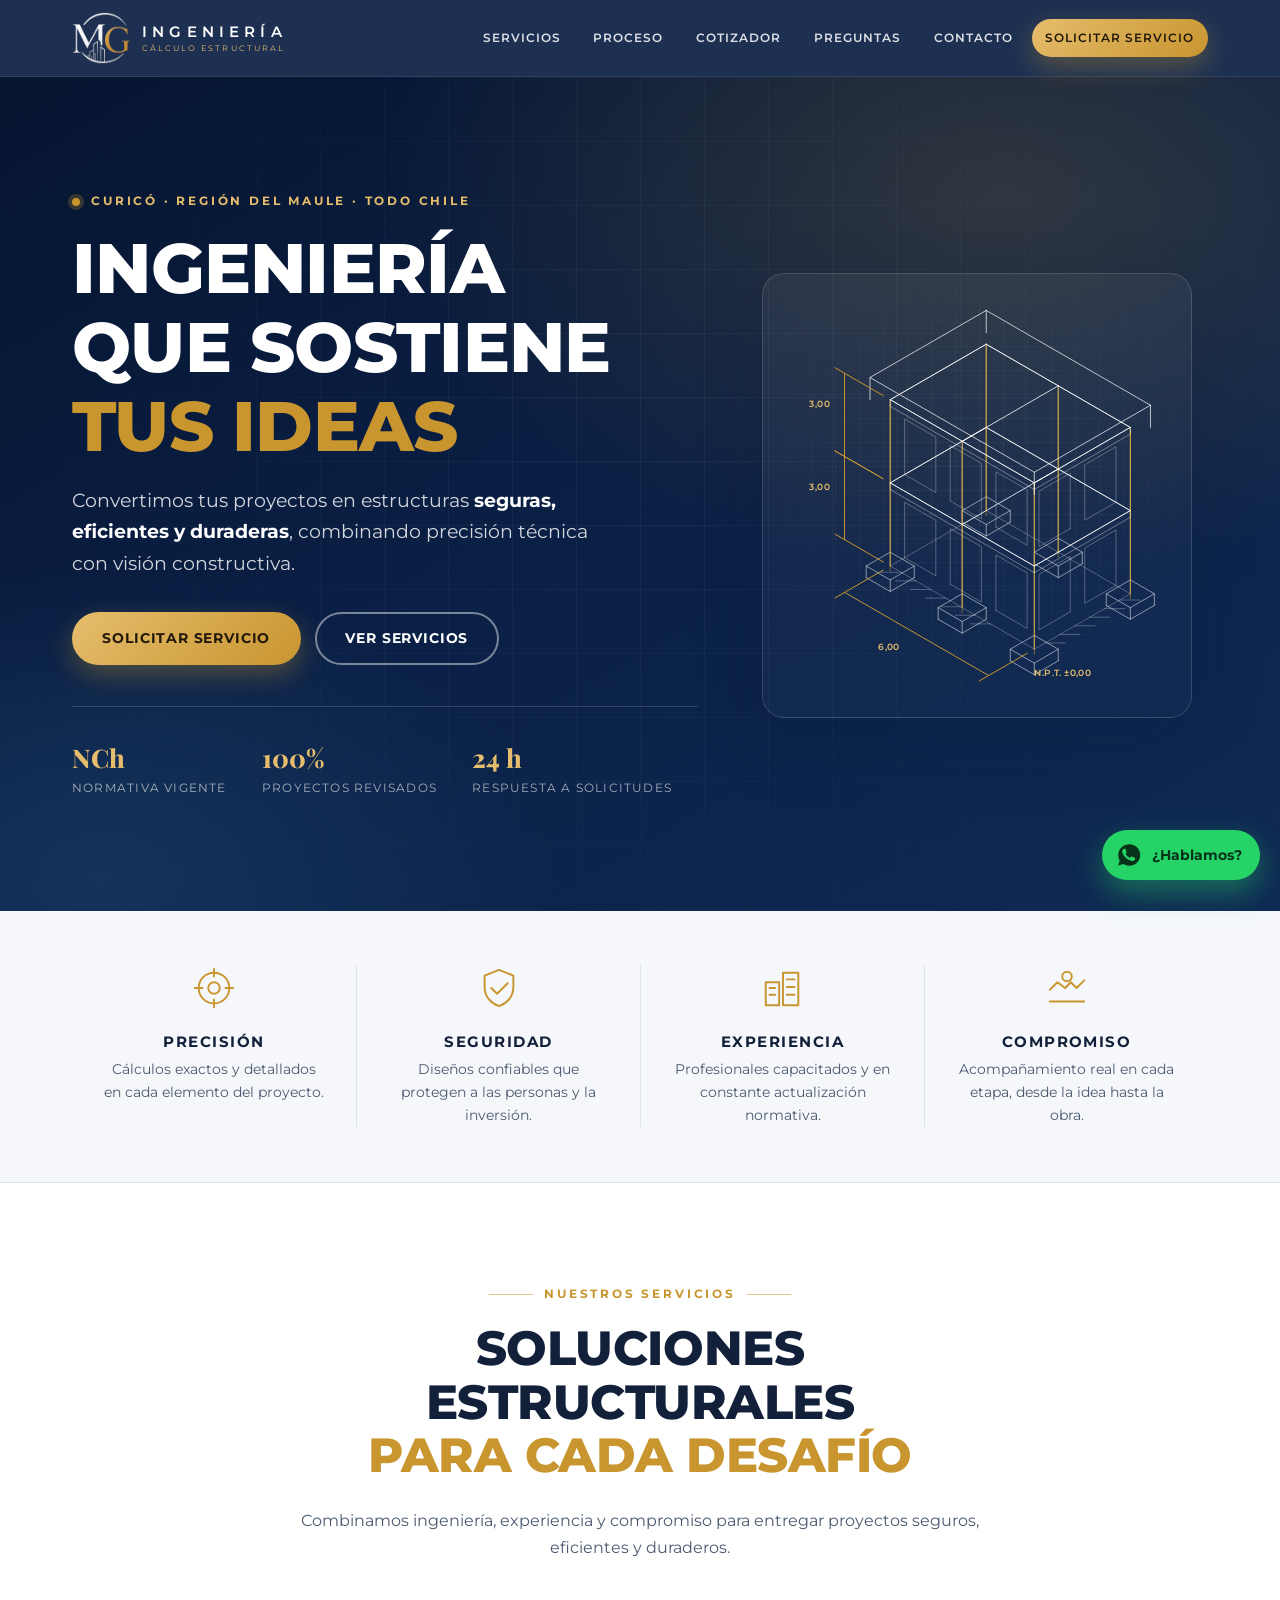
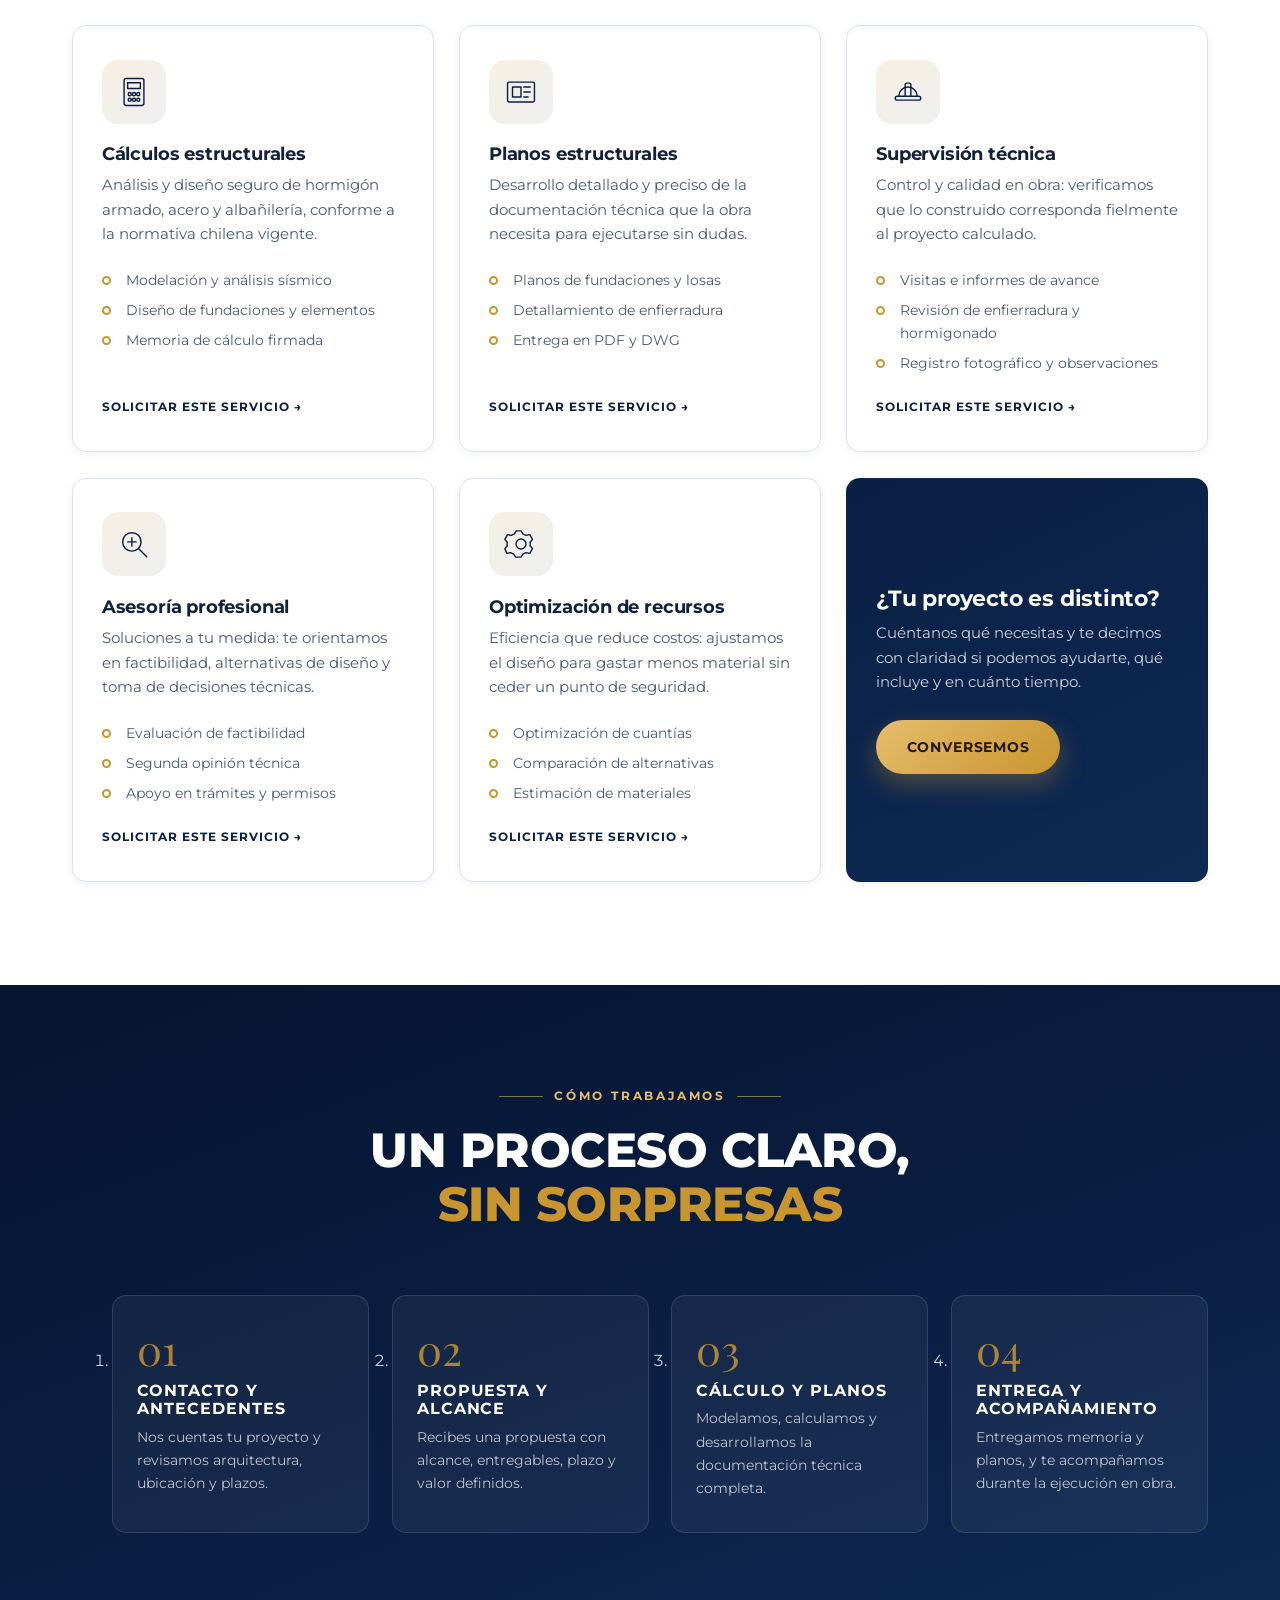
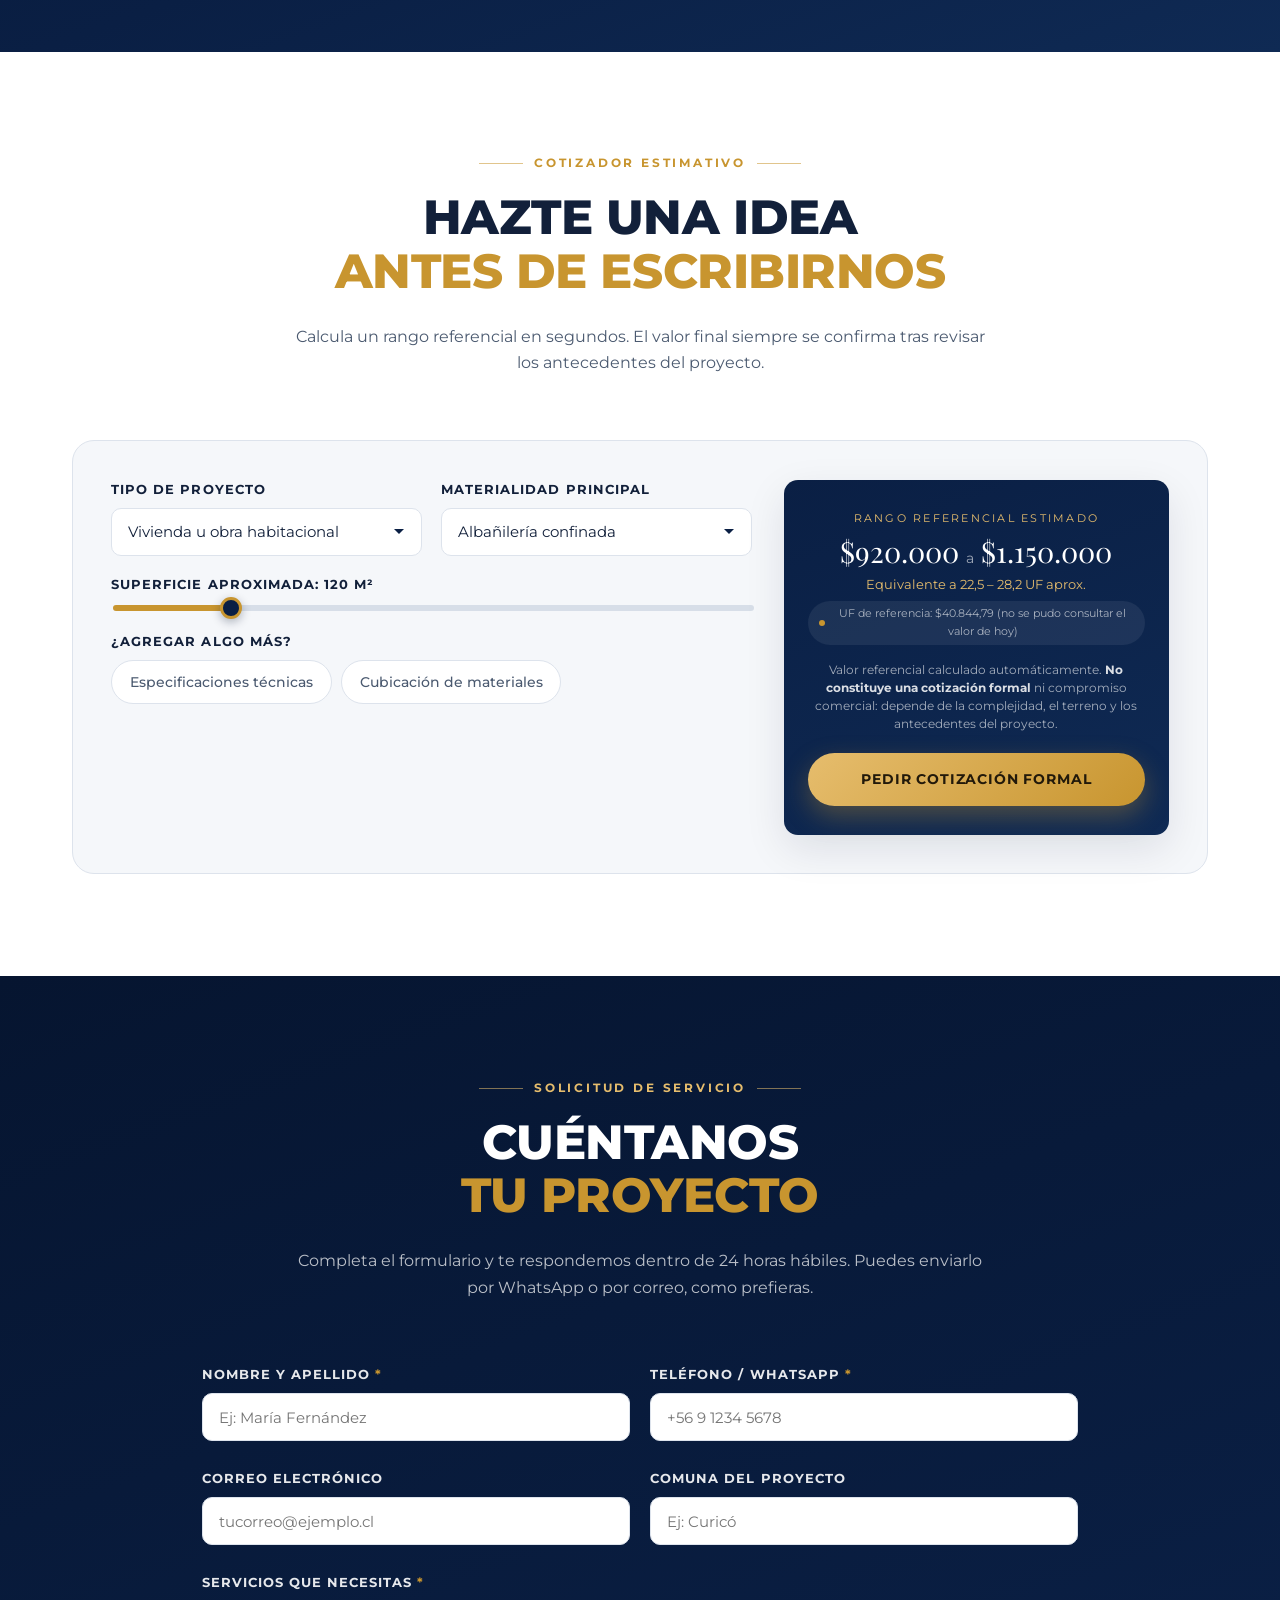
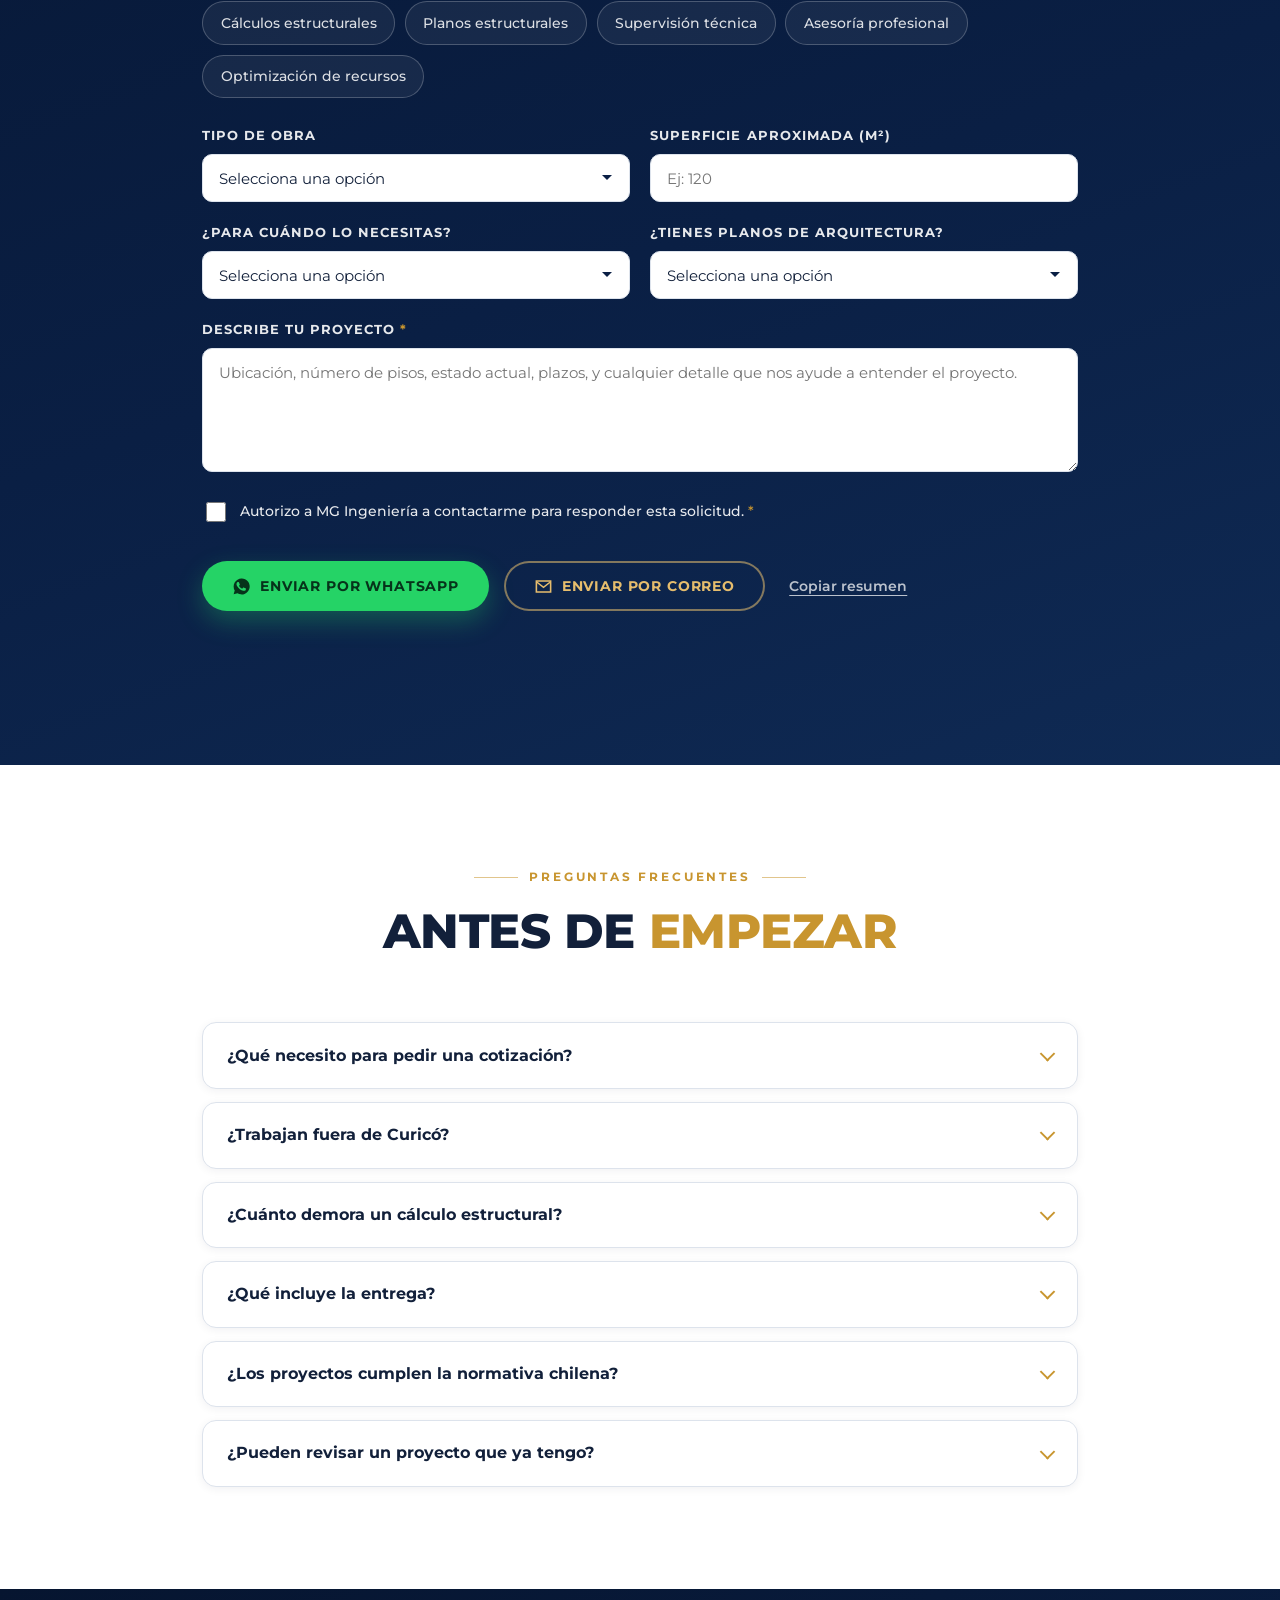
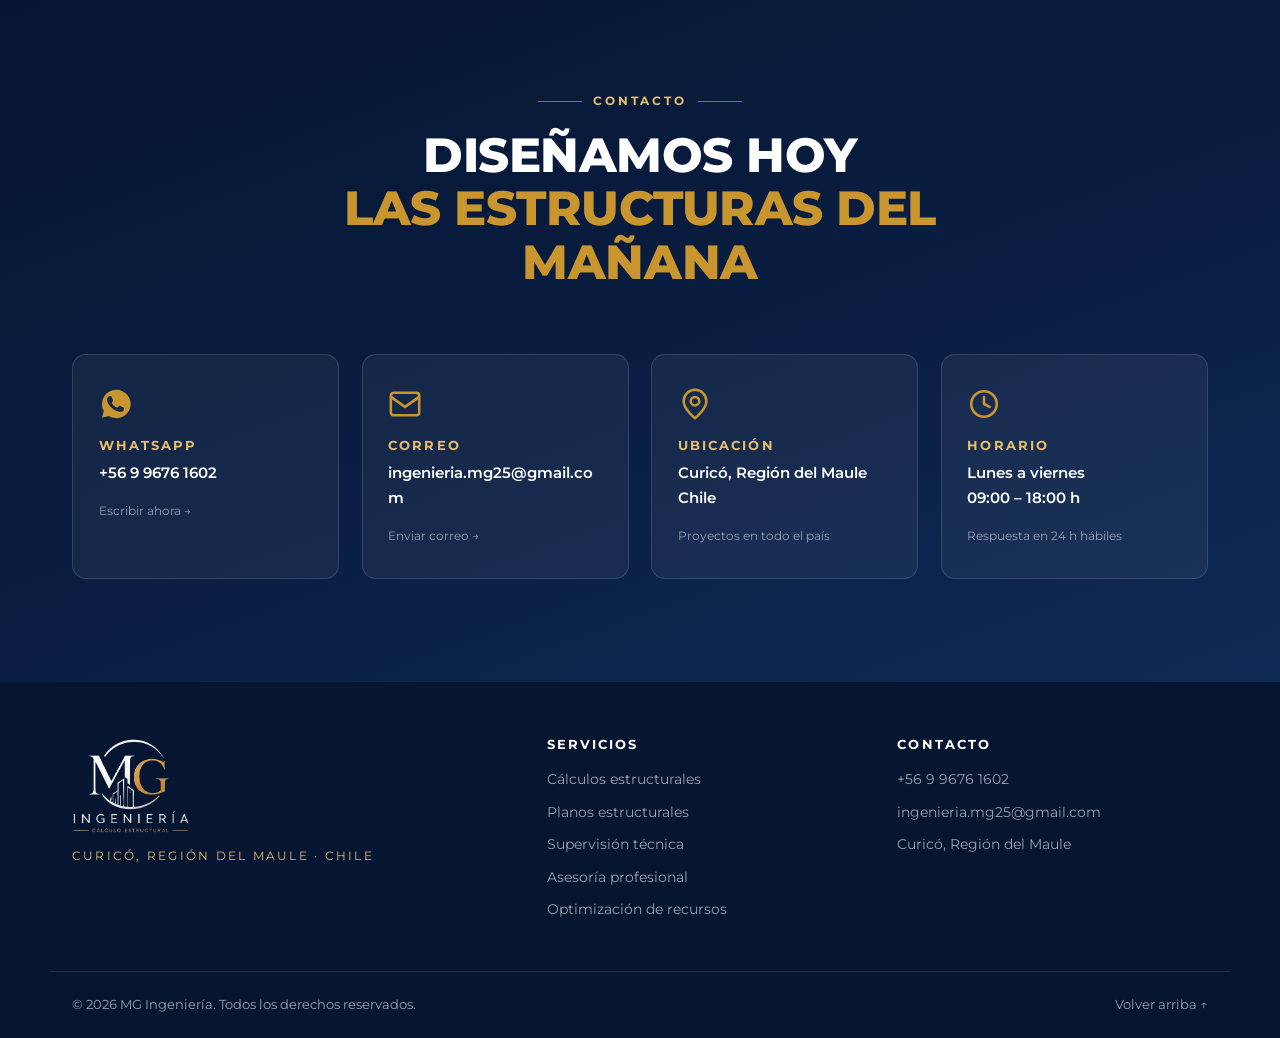
<file: index.html>
<!DOCTYPE html>
<html lang="es-CL">
<head>
<meta charset="utf-8">
<meta name="viewport" content="width=device-width, initial-scale=1">
<title>MG Ingeniería | Cálculo Estructural en Curicó, Chile</title>
<meta name="description" content="MG Ingeniería — cálculo estructural, planos, supervisión técnica y asesoría profesional en Curicó, Región del Maule. Convertimos tus proyectos en estructuras seguras, eficientes y duraderas.">
<meta name="theme-color" content="#0a1f44">
<link rel="icon" href="assets/img/favicon.png" type="image/png">
<link rel="apple-touch-icon" href="assets/img/favicon.png">
<link rel="canonical" href="https://mgingenieria.cl/">

<!-- Open Graph / redes sociales -->
<meta property="og:type" content="website">
<meta property="og:locale" content="es_CL">
<meta property="og:site_name" content="MG Ingeniería">
<meta property="og:title" content="MG Ingeniería | Cálculo Estructural">
<meta property="og:description" content="Ingeniería que sostiene tus ideas. Cálculo estructural, planos, supervisión y asesoría en Curicó, Chile.">
<meta property="og:url" content="https://mgingenieria.cl/">
<meta property="og:image" content="https://mgingenieria.cl/assets/img/og.jpg">
<meta property="og:image:width" content="1200">
<meta property="og:image:height" content="630">
<meta property="og:image:alt" content="MG Ingeniería — Cálculo Estructural">
<meta name="twitter:card" content="summary_large_image">

<link rel="preconnect" href="https://fonts.googleapis.com">
<link rel="preconnect" href="https://fonts.gstatic.com" crossorigin>
<link href="https://fonts.googleapis.com/css2?family=Montserrat:wght@400;500;600;700;800&family=Playfair+Display:wght@700&display=swap" rel="stylesheet">
<link rel="stylesheet" href="assets/css/styles.css">
</head>
<body>

<a class="skip-link" href="#contenido">Saltar al contenido</a>

<!-- ══════════ HEADER ══════════ -->
<header class="site-header" id="inicio">
  <div class="container header-inner">
    <a class="brand" href="#inicio" aria-label="MG Ingeniería — inicio">
      <img src="assets/img/logo-mg.png" alt="" width="59" height="52" class="brand-mark">
      <span class="brand-text">
        <span class="brand-name">INGENIERÍA</span>
        <span class="brand-tag">Cálculo Estructural</span>
      </span>
    </a>

    <button class="nav-toggle" id="navToggle" aria-expanded="false" aria-controls="navMenu" aria-label="Abrir menú">
      <span></span><span></span><span></span>
    </button>

    <nav class="nav" id="navMenu" aria-label="Menú principal">
      <ul>
        <li><a href="#servicios">Servicios</a></li>
        <li><a href="#proceso">Proceso</a></li>
        <li><a href="#cotizador">Cotizador</a></li>
        <li><a href="#faq">Preguntas</a></li>
        <li><a href="#contacto">Contacto</a></li>
        <li><a class="btn btn-gold btn-sm" href="#solicitud">Solicitar servicio</a></li>
      </ul>
    </nav>
  </div>
</header>

<main id="contenido">

<!-- ══════════ HERO ══════════ -->
<section class="hero">
  <div class="hero-bg" aria-hidden="true"></div>
  <div class="container hero-inner">
    <div class="hero-copy">
      <p class="eyebrow"><span class="dot"></span> Curicó · Región del Maule · Todo Chile</p>
      <h1>Ingeniería<br>que sostiene<br><span class="gold">tus ideas</span></h1>
      <p class="lead">
        Convertimos tus proyectos en estructuras <strong>seguras, eficientes y duraderas</strong>,
        combinando precisión técnica con visión constructiva.
      </p>
      <div class="hero-actions">
        <a class="btn btn-gold" href="#solicitud">Solicitar servicio</a>
        <a class="btn btn-ghost" href="#servicios">Ver servicios</a>
      </div>
      <ul class="hero-stats">
        <li><strong>NCh</strong><span>Normativa vigente</span></li>
        <li><strong>100%</strong><span>Proyectos revisados</span></li>
        <li><strong>24 h</strong><span>Respuesta a solicitudes</span></li>
      </ul>
    </div>

    <div class="hero-art" aria-hidden="true">
      <figure class="blueprint">
        <svg class="sketch" viewBox="2 -57 370 385" preserveAspectRatio="xMidYMid meet">
        <polygon class="sk terreno" data-p="0" points="196,150 336.3,231 242.8,285 102.5,204"/>
        <line class="sk terreno-h" data-p="0" x1="113" y1="210.1" x2="93.4" y2="210.1"/>
        <line class="sk terreno-h" data-p="0" x1="325.8" y1="237.1" x2="345.4" y2="237.1"/>
        <line class="sk terreno-h" data-p="0" x1="127.5" y1="218.4" x2="107.8" y2="218.4"/>
        <line class="sk terreno-h" data-p="0" x1="311.3" y1="245.4" x2="330.9" y2="245.4"/>
        <line class="sk terreno-h" data-p="0" x1="142" y1="226.8" x2="122.3" y2="226.8"/>
        <line class="sk terreno-h" data-p="0" x1="296.8" y1="253.8" x2="316.4" y2="253.8"/>
        <line class="sk terreno-h" data-p="0" x1="156.5" y1="235.2" x2="136.8" y2="235.2"/>
        <line class="sk terreno-h" data-p="0" x1="282.3" y1="262.2" x2="301.9" y2="262.2"/>
        <line class="sk terreno-h" data-p="0" x1="171" y1="243.6" x2="151.3" y2="243.6"/>
        <line class="sk terreno-h" data-p="0" x1="267.8" y1="270.6" x2="287.4" y2="270.6"/>
        <line class="sk terreno-h" data-p="0" x1="185.5" y1="251.9" x2="165.8" y2="251.9"/>
        <line class="sk terreno-h" data-p="0" x1="253.3" y1="278.9" x2="272.9" y2="278.9"/>
        <line class="sk terreno-h" data-p="0" x1="200" y1="260.3" x2="180.3" y2="260.3"/>
        <polygon class="sk zapata" data-p="1" points="196,136.5 219.4,150 196,163.5 172.6,150"/>
        <line class="sk zapata" data-p="1" x1="219.4" y1="150" x2="219.4" y2="161.3"/>
        <line class="sk zapata" data-p="1" x1="196" y1="163.5" x2="196" y2="174.8"/>
        <line class="sk zapata" data-p="1" x1="172.6" y1="150" x2="172.6" y2="161.3"/>
        <polyline class="sk zapata" data-p="1" points="219.4,161.3 196,174.8 172.6,161.3"/>
        <polygon class="sk zapata" data-p="1" points="102.5,190.5 125.9,204 102.5,217.5 79.1,204"/>
        <line class="sk zapata" data-p="1" x1="125.9" y1="204" x2="125.9" y2="215.3"/>
        <line class="sk zapata" data-p="1" x1="102.5" y1="217.5" x2="102.5" y2="228.8"/>
        <line class="sk zapata" data-p="1" x1="79.1" y1="204" x2="79.1" y2="215.3"/>
        <polyline class="sk zapata" data-p="1" points="125.9,215.3 102.5,228.8 79.1,215.3"/>
        <polygon class="sk zapata" data-p="1" points="266.1,177 289.5,190.5 266.1,204 242.8,190.5"/>
        <line class="sk zapata" data-p="1" x1="289.5" y1="190.5" x2="289.5" y2="201.8"/>
        <line class="sk zapata" data-p="1" x1="266.1" y1="204" x2="266.1" y2="215.3"/>
        <line class="sk zapata" data-p="1" x1="242.8" y1="190.5" x2="242.8" y2="201.8"/>
        <polyline class="sk zapata" data-p="1" points="289.5,201.8 266.1,215.3 242.8,201.8"/>
        <polygon class="sk zapata" data-p="1" points="172.6,231 196,244.5 172.6,258 149.2,244.5"/>
        <line class="sk zapata" data-p="1" x1="196" y1="244.5" x2="196" y2="255.8"/>
        <line class="sk zapata" data-p="1" x1="172.6" y1="258" x2="172.6" y2="269.3"/>
        <line class="sk zapata" data-p="1" x1="149.2" y1="244.5" x2="149.2" y2="255.8"/>
        <polyline class="sk zapata" data-p="1" points="196,255.8 172.6,269.3 149.2,255.8"/>
        <polygon class="sk zapata" data-p="1" points="336.3,217.5 359.7,231 336.3,244.5 312.9,231"/>
        <line class="sk zapata" data-p="1" x1="359.7" y1="231" x2="359.7" y2="242.3"/>
        <line class="sk zapata" data-p="1" x1="336.3" y1="244.5" x2="336.3" y2="255.8"/>
        <line class="sk zapata" data-p="1" x1="312.9" y1="231" x2="312.9" y2="242.3"/>
        <polyline class="sk zapata" data-p="1" points="359.7,242.3 336.3,255.8 312.9,242.3"/>
        <polygon class="sk zapata" data-p="1" points="242.8,271.5 266.1,285 242.8,298.5 219.4,285"/>
        <line class="sk zapata" data-p="1" x1="266.1" y1="285" x2="266.1" y2="296.3"/>
        <line class="sk zapata" data-p="1" x1="242.8" y1="298.5" x2="242.8" y2="309.8"/>
        <line class="sk zapata" data-p="1" x1="219.4" y1="285" x2="219.4" y2="296.3"/>
        <polyline class="sk zapata" data-p="1" points="266.1,296.3 242.8,309.8 219.4,296.3"/>
        <line class="sk pilar" data-p="2" x1="196" y1="150" x2="196" y2="69"/>
        <line class="sk pilar-b" data-p="2" x1="196" y1="154.9" x2="196" y2="73.9"/>
        <line class="sk pilar" data-p="2" x1="102.5" y1="204" x2="102.5" y2="123"/>
        <line class="sk pilar-b" data-p="2" x1="102.5" y1="208.9" x2="102.5" y2="127.9"/>
        <line class="sk pilar" data-p="2" x1="266.1" y1="190.5" x2="266.1" y2="109.5"/>
        <line class="sk pilar-b" data-p="2" x1="266.1" y1="195.4" x2="266.1" y2="114.4"/>
        <line class="sk pilar" data-p="2" x1="172.6" y1="244.5" x2="172.6" y2="163.5"/>
        <line class="sk pilar-b" data-p="2" x1="172.6" y1="249.4" x2="172.6" y2="168.4"/>
        <line class="sk pilar" data-p="2" x1="336.3" y1="231" x2="336.3" y2="150"/>
        <line class="sk pilar-b" data-p="2" x1="336.3" y1="235.9" x2="336.3" y2="154.9"/>
        <line class="sk pilar" data-p="2" x1="242.8" y1="285" x2="242.8" y2="204"/>
        <line class="sk pilar-b" data-p="2" x1="242.8" y1="289.9" x2="242.8" y2="208.9"/>
        <line class="sk pilar" data-p="4" x1="196" y1="69" x2="196" y2="-12"/>
        <line class="sk pilar-b" data-p="4" x1="196" y1="73.9" x2="196" y2="-7.1"/>
        <line class="sk pilar" data-p="4" x1="102.5" y1="123" x2="102.5" y2="42"/>
        <line class="sk pilar-b" data-p="4" x1="102.5" y1="127.9" x2="102.5" y2="46.9"/>
        <line class="sk pilar" data-p="4" x1="266.1" y1="109.5" x2="266.1" y2="28.5"/>
        <line class="sk pilar-b" data-p="4" x1="266.1" y1="114.4" x2="266.1" y2="33.4"/>
        <line class="sk pilar" data-p="4" x1="172.6" y1="163.5" x2="172.6" y2="82.5"/>
        <line class="sk pilar-b" data-p="4" x1="172.6" y1="168.4" x2="172.6" y2="87.4"/>
        <line class="sk pilar" data-p="4" x1="336.3" y1="150" x2="336.3" y2="69"/>
        <line class="sk pilar-b" data-p="4" x1="336.3" y1="154.9" x2="336.3" y2="73.9"/>
        <line class="sk pilar" data-p="4" x1="242.8" y1="204" x2="242.8" y2="123"/>
        <line class="sk pilar-b" data-p="4" x1="242.8" y1="208.9" x2="242.8" y2="127.9"/>
        <line class="sk viga" data-p="3" x1="196" y1="69" x2="336.3" y2="150"/>
        <line class="sk viga" data-p="3" x1="102.5" y1="123" x2="242.8" y2="204"/>
        <line class="sk viga" data-p="3" x1="196" y1="69" x2="102.5" y2="123"/>
        <line class="sk viga" data-p="3" x1="266.1" y1="109.5" x2="172.6" y2="163.5"/>
        <line class="sk viga" data-p="3" x1="336.3" y1="150" x2="242.8" y2="204"/>
        <polygon class="sk losa" data-p="3" points="196,69 336.3,150 242.8,204 102.5,123"/>
        <polyline class="sk losa-canto" data-p="3" points="336.3,156.5 242.8,210.5 102.5,129.5"/>
        <line class="sk losa-canto" data-p="3" x1="336.3" y1="150" x2="336.3" y2="156.5"/>
        <line class="sk losa-canto" data-p="3" x1="242.8" y1="204" x2="242.8" y2="210.5"/>
        <line class="sk losa-canto" data-p="3" x1="102.5" y1="123" x2="102.5" y2="129.5"/>
        <line class="sk viga" data-p="5" x1="196" y1="-12" x2="336.3" y2="69"/>
        <line class="sk viga" data-p="5" x1="102.5" y1="42" x2="242.8" y2="123"/>
        <line class="sk viga" data-p="5" x1="196" y1="-12" x2="102.5" y2="42"/>
        <line class="sk viga" data-p="5" x1="266.1" y1="28.5" x2="172.6" y2="82.5"/>
        <line class="sk viga" data-p="5" x1="336.3" y1="69" x2="242.8" y2="123"/>
        <polygon class="sk losa" data-p="5" points="196,-12 336.3,69 242.8,123 102.5,42"/>
        <polyline class="sk losa-canto" data-p="5" points="336.3,75.5 242.8,129.5 102.5,48.5"/>
        <line class="sk losa-canto" data-p="5" x1="336.3" y1="69" x2="336.3" y2="75.5"/>
        <line class="sk losa-canto" data-p="5" x1="242.8" y1="123" x2="242.8" y2="129.5"/>
        <line class="sk losa-canto" data-p="5" x1="102.5" y1="42" x2="102.5" y2="48.5"/>
        <polygon class="sk cubierta" data-p="6" points="196,-44.9 355.9,47.4 242.8,112.7 82.8,20.4"/>
        <line class="sk cubierta" data-p="6" x1="196" y1="-23.3" x2="196" y2="-44.9"/>
        <line class="sk cubierta" data-p="6" x1="355.9" y1="69" x2="355.9" y2="47.4"/>
        <line class="sk cubierta" data-p="6" x1="242.8" y1="134.3" x2="242.8" y2="112.7"/>
        <line class="sk cubierta" data-p="6" x1="82.8" y1="42" x2="82.8" y2="20.4"/>
        <polygon class="sk vano" data-p="7" points="116.5,195.9 146.9,213.4 146.9,159.4 116.5,141.9"/>
        <polygon class="sk vano" data-p="7" points="160.9,221.6 191.3,239.1 191.3,185.1 160.9,167.6"/>
        <polygon class="sk vano" data-p="7" points="205.4,247.2 235.8,264.7 235.8,210.7 205.4,193.2"/>
        <polygon class="sk vano" data-p="7" points="322.3,222.9 291.9,240.4 291.9,186.4 322.3,168.9"/>
        <polygon class="sk vano" data-p="7" points="277.8,248.6 247.4,266.1 247.4,212.1 277.8,194.6"/>
        <polygon class="sk vano" data-p="7" points="116.5,114.9 146.9,132.4 146.9,78.4 116.5,60.9"/>
        <polygon class="sk vano" data-p="7" points="160.9,140.6 191.3,158.1 191.3,104.1 160.9,86.6"/>
        <polygon class="sk vano" data-p="7" points="205.4,166.2 235.8,183.7 235.8,129.7 205.4,112.2"/>
        <polygon class="sk vano" data-p="7" points="322.3,141.9 291.9,159.4 291.9,105.4 322.3,87.9"/>
        <polygon class="sk vano" data-p="7" points="277.8,167.6 247.4,185.1 247.4,131.1 277.8,113.6"/>
        <line class="sk cota" data-p="8" x1="58" y1="229.6" x2="198.3" y2="310.6"/>
        <line class="sk cota-aux" data-p="8" x1="95.5" y1="208" x2="48.7" y2="235.1"/>
        <line class="sk cota-aux" data-p="8" x1="235.8" y1="289" x2="189" y2="316"/>
        <line class="sk cota" data-p="8" x1="58" y1="178.3" x2="58" y2="97.3"/>
        <line class="sk cota-aux" data-p="8" x1="95.5" y1="199.9" x2="48.7" y2="172.9"/>
        <line class="sk cota-aux" data-p="8" x1="95.5" y1="118.9" x2="48.7" y2="91.9"/>
        <line class="sk cota" data-p="8" x1="58" y1="97.3" x2="58" y2="16.3"/>
        <line class="sk cota-aux" data-p="8" x1="95.5" y1="118.9" x2="48.7" y2="91.9"/>
        <line class="sk cota-aux" data-p="8" x1="95.5" y1="37.9" x2="48.7" y2="10.9"/>
        <text class="sk-txt" data-p="8" x="101.3" y="285.7" text-anchor="middle">6,00</text>
        <text class="sk-txt" data-p="8" x="44" y="129.8" text-anchor="end">3,00</text>
        <text class="sk-txt" data-p="8" x="44" y="48.8" text-anchor="end">3,00</text>
        <text class="sk-txt sk-nivel" data-p="8" x="242.8" y="310.6" text-anchor="start">N.P.T. ±0,00</text>
        </svg>
      </figure>
    </div>
    </div>
  </div>
</section>

<!-- ══════════ VALORES ══════════ -->
<section class="values" aria-label="Nuestros valores">
  <div class="container values-grid">
    <article class="value reveal">
      <svg class="ico" viewBox="0 0 48 48" aria-hidden="true"><circle cx="24" cy="24" r="16"/><circle cx="24" cy="24" r="6"/><line x1="24" y1="4" x2="24" y2="12"/><line x1="24" y1="36" x2="24" y2="44"/><line x1="4" y1="24" x2="12" y2="24"/><line x1="36" y1="24" x2="44" y2="24"/></svg>
      <h3>Precisión</h3><p>Cálculos exactos y detallados en cada elemento del proyecto.</p>
    </article>
    <article class="value reveal">
      <svg class="ico" viewBox="0 0 48 48" aria-hidden="true"><path d="M24 5l15 6v12c0 10-6.5 17-15 20-8.5-3-15-10-15-20V11z"/><polyline points="16,24 22,30 33,19"/></svg>
      <h3>Seguridad</h3><p>Diseños confiables que protegen a las personas y la inversión.</p>
    </article>
    <article class="value reveal">
      <svg class="ico" viewBox="0 0 48 48" aria-hidden="true"><rect x="6" y="18" width="14" height="24"/><rect x="24" y="8" width="16" height="34"/><line x1="10" y1="24" x2="16" y2="24"/><line x1="10" y1="31" x2="16" y2="31"/><line x1="28" y1="15" x2="36" y2="15"/><line x1="28" y1="23" x2="36" y2="23"/><line x1="28" y1="31" x2="36" y2="31"/></svg>
      <h3>Experiencia</h3><p>Profesionales capacitados y en constante actualización normativa.</p>
    </article>
    <article class="value reveal">
      <svg class="ico" viewBox="0 0 48 48" aria-hidden="true"><path d="M6 26l8-8 8 6 6-6 6 6 8-8"/><path d="M6 38h36"/><circle cx="24" cy="12" r="5"/></svg>
      <h3>Compromiso</h3><p>Acompañamiento real en cada etapa, desde la idea hasta la obra.</p>
    </article>
  </div>
</section>

<!-- ══════════ SERVICIOS ══════════ -->
<section class="section" id="servicios">
  <div class="container">
    <header class="section-head reveal">
      <p class="eyebrow center"><span class="line"></span> Nuestros servicios <span class="line"></span></p>
      <h2>Soluciones estructurales<br><span class="gold">para cada desafío</span></h2>
      <p class="section-sub">Combinamos ingeniería, experiencia y compromiso para entregar proyectos seguros, eficientes y duraderos.</p>
    </header>

    <div class="cards">
      <article class="card reveal">
        <div class="card-ico">
          <svg viewBox="0 0 48 48" aria-hidden="true"><rect x="10" y="5" width="28" height="38" rx="3"/><rect x="15" y="11" width="18" height="8"/><circle cx="18" cy="27" r="2.2"/><circle cx="24" cy="27" r="2.2"/><circle cx="30" cy="27" r="2.2"/><circle cx="18" cy="35" r="2.2"/><circle cx="24" cy="35" r="2.2"/><circle cx="30" cy="35" r="2.2"/></svg>
        </div>
        <h3>Cálculos estructurales</h3>
        <p>Análisis y diseño seguro de hormigón armado, acero y albañilería, conforme a la normativa chilena vigente.</p>
        <ul class="card-list">
          <li>Modelación y análisis sísmico</li>
          <li>Diseño de fundaciones y elementos</li>
          <li>Memoria de cálculo firmada</li>
        </ul>
        <a class="card-cta" href="#solicitud" data-servicio="Cálculos estructurales">Solicitar este servicio →</a>
      </article>

      <article class="card reveal">
        <div class="card-ico">
          <svg viewBox="0 0 48 48" aria-hidden="true"><rect x="5" y="10" width="38" height="28" rx="2"/><rect x="12" y="17" width="12" height="14"/><line x1="28" y1="17" x2="37" y2="17"/><line x1="28" y1="24" x2="37" y2="24"/><line x1="28" y1="31" x2="34" y2="31"/></svg>
        </div>
        <h3>Planos estructurales</h3>
        <p>Desarrollo detallado y preciso de la documentación técnica que la obra necesita para ejecutarse sin dudas.</p>
        <ul class="card-list">
          <li>Planos de fundaciones y losas</li>
          <li>Detallamiento de enfierradura</li>
          <li>Entrega en PDF y DWG</li>
        </ul>
        <a class="card-cta" href="#solicitud" data-servicio="Planos estructurales">Solicitar este servicio →</a>
      </article>

      <article class="card reveal">
        <div class="card-ico">
          <svg viewBox="0 0 48 48" aria-hidden="true"><path d="M11 30a13 13 0 0 1 26 0"/><path d="M20 30V13.5a2 2 0 0 1 2-2h4a2 2 0 0 1 2 2V30"/><rect x="6" y="30" width="36" height="5.5" rx="2.75"/></svg>
        </div>
        <h3>Supervisión técnica</h3>
        <p>Control y calidad en obra: verificamos que lo construido corresponda fielmente al proyecto calculado.</p>
        <ul class="card-list">
          <li>Visitas e informes de avance</li>
          <li>Revisión de enfierradura y hormigonado</li>
          <li>Registro fotográfico y observaciones</li>
        </ul>
        <a class="card-cta" href="#solicitud" data-servicio="Supervisión técnica">Solicitar este servicio →</a>
      </article>

      <article class="card reveal">
        <div class="card-ico">
          <svg viewBox="0 0 48 48" aria-hidden="true"><circle cx="21" cy="21" r="13"/><line x1="31" y1="31" x2="42" y2="42"/><line x1="15" y1="21" x2="27" y2="21"/><line x1="21" y1="15" x2="21" y2="27"/></svg>
        </div>
        <h3>Asesoría profesional</h3>
        <p>Soluciones a tu medida: te orientamos en factibilidad, alternativas de diseño y toma de decisiones técnicas.</p>
        <ul class="card-list">
          <li>Evaluación de factibilidad</li>
          <li>Segunda opinión técnica</li>
          <li>Apoyo en trámites y permisos</li>
        </ul>
        <a class="card-cta" href="#solicitud" data-servicio="Asesoría profesional">Solicitar este servicio →</a>
      </article>

      <article class="card reveal">
        <div class="card-ico">
          <svg viewBox="0 0 48 48" aria-hidden="true"><circle cx="24" cy="24" r="7"/><path d="M24 5.5l3 4.6a15 15 0 0 1 4 1.7l5.4-1 3.8 6.6-3.4 4.2a15 15 0 0 1 0 4.8l3.4 4.2-3.8 6.6-5.4-1a15 15 0 0 1-4 1.7l-3 4.6h-7.6l-3-4.6a15 15 0 0 1-4-1.7l-5.4 1L1.2 30.6l3.4-4.2a15 15 0 0 1 0-4.8L1.2 17.4 5 10.8l5.4 1a15 15 0 0 1 4-1.7l3-4.6z"/></svg>
        </div>
        <h3>Optimización de recursos</h3>
        <p>Eficiencia que reduce costos: ajustamos el diseño para gastar menos material sin ceder un punto de seguridad.</p>
        <ul class="card-list">
          <li>Optimización de cuantías</li>
          <li>Comparación de alternativas</li>
          <li>Estimación de materiales</li>
        </ul>
        <a class="card-cta" href="#solicitud" data-servicio="Optimización de recursos">Solicitar este servicio →</a>
      </article>

      <article class="card card-invite reveal">
        <h3>¿Tu proyecto es distinto?</h3>
        <p>Cuéntanos qué necesitas y te decimos con claridad si podemos ayudarte, qué incluye y en cuánto tiempo.</p>
        <a class="btn btn-gold" href="#solicitud">Conversemos</a>
      </article>
    </div>
  </div>
</section>

<!-- ══════════ PROCESO ══════════ -->
<section class="section section-dark" id="proceso">
  <div class="container">
    <header class="section-head reveal">
      <p class="eyebrow center"><span class="line"></span> Cómo trabajamos <span class="line"></span></p>
      <h2>Un proceso claro,<br><span class="gold">sin sorpresas</span></h2>
    </header>

    <ol class="steps">
      <li class="step reveal"><span class="step-n">01</span><h3>Contacto y antecedentes</h3><p>Nos cuentas tu proyecto y revisamos arquitectura, ubicación y plazos.</p></li>
      <li class="step reveal"><span class="step-n">02</span><h3>Propuesta y alcance</h3><p>Recibes una propuesta con alcance, entregables, plazo y valor definidos.</p></li>
      <li class="step reveal"><span class="step-n">03</span><h3>Cálculo y planos</h3><p>Modelamos, calculamos y desarrollamos la documentación técnica completa.</p></li>
      <li class="step reveal"><span class="step-n">04</span><h3>Entrega y acompañamiento</h3><p>Entregamos memoria y planos, y te acompañamos durante la ejecución en obra.</p></li>
    </ol>
  </div>
</section>

<!-- ══════════ COTIZADOR ══════════ -->
<section class="section" id="cotizador">
  <div class="container">
    <header class="section-head reveal">
      <p class="eyebrow center"><span class="line"></span> Cotizador estimativo <span class="line"></span></p>
      <h2>Hazte una idea<br><span class="gold">antes de escribirnos</span></h2>
      <p class="section-sub">Calcula un rango referencial en segundos. El valor final siempre se confirma tras revisar los antecedentes del proyecto.</p>
    </header>

    <div class="quoter reveal">
      <div class="quoter-fields">
        <div class="field">
          <label for="q-tipo">Tipo de proyecto</label>
          <select id="q-tipo">
            <option value="habitacional">Vivienda u obra habitacional</option>
            <option value="ampliacion">Ampliación de vivienda</option>
          </select>
        </div>
        <div class="field">
          <label for="q-material">Materialidad principal</label>
          <select id="q-material">
            <option value="albanileria">Albañilería confinada</option>
            <option value="piedra">Muros de piedra</option>
            <option value="hormigon">Hormigón armado</option>
            <option value="acero">Estructura de acero</option>
            <option value="metalcon">Metalcon</option>
            <option value="sip">Paneles SIP</option>
            <option value="mixto">Mixto</option>
          </select>
        </div>
        <div class="field field-wide">
          <label for="q-m2">Superficie aproximada: <output id="q-m2-out">120</output> m²</label>
          <input type="range" id="q-m2" min="20" max="600" step="5" value="120">
        </div>
        <div class="field field-wide">
          <span class="label">¿Agregar algo más?</span>
          <div class="chips">
            <label class="chip"><input type="checkbox" id="q-eett" value="Especificaciones técnicas"><span>Especificaciones técnicas</span></label>
            <label class="chip"><input type="checkbox" id="q-cub" value="Cubicación de materiales"><span>Cubicación de materiales</span></label>
          </div>
        </div>
      </div>

      <div class="quoter-result" aria-live="polite">
        <p class="quoter-label">Rango referencial estimado</p>
        <p class="quoter-value"><span id="q-min">—</span> <span class="sep">a</span> <span id="q-max">—</span></p>
        <p class="quoter-uf" id="q-uf"></p>
        <p class="quoter-fuente" id="q-fuente">Consultando el valor de la UF…</p>
        <p class="quoter-note">Valor referencial calculado automáticamente. <strong>No constituye una cotización formal</strong> ni compromiso comercial: depende de la complejidad, el terreno y los antecedentes del proyecto.</p>
        <a class="btn btn-gold btn-block" href="#solicitud" id="q-send">Pedir cotización formal</a>
      </div>
    </div>
  </div>
</section>

<!-- ══════════ FORMULARIO ══════════ -->
<section class="section section-dark" id="solicitud">
  <div class="container narrow">
    <header class="section-head reveal">
      <p class="eyebrow center"><span class="line"></span> Solicitud de servicio <span class="line"></span></p>
      <h2>Cuéntanos<br><span class="gold">tu proyecto</span></h2>
      <p class="section-sub">Completa el formulario y te respondemos dentro de 24 horas hábiles. Puedes enviarlo por WhatsApp o por correo, como prefieras.</p>
    </header>

    <form class="form reveal" id="requestForm" novalidate>
      <div class="form-grid">
        <div class="field">
          <label for="f-nombre">Nombre y apellido <span class="req">*</span></label>
          <input type="text" id="f-nombre" name="nombre" autocomplete="name" required placeholder="Ej: María Fernández">
          <p class="error" data-for="f-nombre"></p>
        </div>
        <div class="field">
          <label for="f-fono">Teléfono / WhatsApp <span class="req">*</span></label>
          <input type="tel" id="f-fono" name="telefono" autocomplete="tel" required placeholder="+56 9 1234 5678">
          <p class="error" data-for="f-fono"></p>
        </div>
        <div class="field">
          <label for="f-email">Correo electrónico</label>
          <input type="email" id="f-email" name="email" autocomplete="email" placeholder="tucorreo@ejemplo.cl">
          <p class="error" data-for="f-email"></p>
        </div>
        <div class="field">
          <label for="f-comuna">Comuna del proyecto</label>
          <input type="text" id="f-comuna" name="comuna" placeholder="Ej: Curicó">
        </div>

        <div class="field field-wide">
          <span class="label">Servicios que necesitas <span class="req">*</span></span>
          <div class="chips">
            <label class="chip"><input type="checkbox" name="servicio" value="Cálculos estructurales"><span>Cálculos estructurales</span></label>
            <label class="chip"><input type="checkbox" name="servicio" value="Planos estructurales"><span>Planos estructurales</span></label>
            <label class="chip"><input type="checkbox" name="servicio" value="Supervisión técnica"><span>Supervisión técnica</span></label>
            <label class="chip"><input type="checkbox" name="servicio" value="Asesoría profesional"><span>Asesoría profesional</span></label>
            <label class="chip"><input type="checkbox" name="servicio" value="Optimización de recursos"><span>Optimización de recursos</span></label>
          </div>
          <p class="error" data-for="servicio"></p>
        </div>

        <div class="field">
          <label for="f-tipo">Tipo de obra</label>
          <select id="f-tipo" name="tipo">
            <option value="">Selecciona una opción</option>
            <option>Vivienda unifamiliar</option>
            <option>Ampliación o remodelación</option>
            <option>Edificio / multifamiliar</option>
            <option>Nave industrial / bodega</option>
            <option>Regularización</option>
            <option>Otro</option>
          </select>
        </div>
        <div class="field">
          <label for="f-m2">Superficie aproximada (m²)</label>
          <input type="number" id="f-m2" name="superficie" min="1" step="1" placeholder="Ej: 120" inputmode="numeric">
        </div>
        <div class="field">
          <label for="f-plazo">¿Para cuándo lo necesitas?</label>
          <select id="f-plazo" name="plazo">
            <option value="">Selecciona una opción</option>
            <option>Lo antes posible</option>
            <option>Dentro de 1 mes</option>
            <option>En 2 a 3 meses</option>
            <option>Aún estoy evaluando</option>
          </select>
        </div>
        <div class="field">
          <label for="f-planos">¿Tienes planos de arquitectura?</label>
          <select id="f-planos" name="planos">
            <option value="">Selecciona una opción</option>
            <option>Sí, completos</option>
            <option>Sí, en desarrollo</option>
            <option>Todavía no</option>
          </select>
        </div>

        <div class="field field-wide">
          <label for="f-msg">Describe tu proyecto <span class="req">*</span></label>
          <textarea id="f-msg" name="mensaje" rows="5" required placeholder="Ubicación, número de pisos, estado actual, plazos, y cualquier detalle que nos ayude a entender el proyecto."></textarea>
          <p class="error" data-for="f-msg"></p>
        </div>

        <!-- anti-spam: campo oculto para bots -->
        <div class="hp" aria-hidden="true">
          <label for="f-web">No completar</label>
          <input type="text" id="f-web" name="website" tabindex="-1" autocomplete="off">
        </div>

        <div class="field field-wide">
          <label class="check">
            <input type="checkbox" id="f-ok" required>
            <span>Autorizo a MG Ingeniería a contactarme para responder esta solicitud. <span class="req">*</span></span>
          </label>
          <p class="error" data-for="f-ok"></p>
        </div>
      </div>

      <div class="form-actions">
        <button type="submit" class="btn btn-whatsapp" id="btnWhats">
          <svg viewBox="0 0 24 24" aria-hidden="true" class="btn-ico"><path d="M12 2a10 10 0 0 0-8.6 15l-1.3 4.7 4.8-1.3A10 10 0 1 0 12 2m5.5 14.2c-.2.7-1.3 1.3-1.9 1.3-.5 0-1.1.2-3.6-.8-3-1.3-5-4.4-5.1-4.6s-1.2-1.6-1.2-3 .8-2.1 1-2.4c.3-.3.6-.4.8-.4h.6c.2 0 .5-.1.7.5l1 2.4c.1.2.1.4 0 .6l-.4.6-.3.3c-.1.2-.3.3-.1.6s.7 1.2 1.5 1.9c1 .9 1.9 1.2 2.2 1.3.2.1.4.1.6-.1l.8-1c.2-.2.4-.2.6-.1l2.2 1c.3.1.5.2.6.3.1.2.1.7-.1 1.3"/></svg>
          Enviar por WhatsApp
        </button>
        <button type="button" class="btn btn-outline" id="btnMail">
          <svg viewBox="0 0 24 24" aria-hidden="true" class="btn-ico"><path d="M3 5h18v14H3z" fill="none" stroke="currentColor" stroke-width="2"/><path d="M3 6l9 7 9-7" fill="none" stroke="currentColor" stroke-width="2"/></svg>
          Enviar por correo
        </button>
        <button type="button" class="btn btn-link" id="btnCopy">Copiar resumen</button>
      </div>
      <p class="form-status" id="formStatus" role="status" aria-live="polite"></p>
    </form>
  </div>
</section>

<!-- ══════════ FAQ ══════════ -->
<section class="section" id="faq">
  <div class="container narrow">
    <header class="section-head reveal">
      <p class="eyebrow center"><span class="line"></span> Preguntas frecuentes <span class="line"></span></p>
      <h2>Antes de <span class="gold">empezar</span></h2>
    </header>

    <div class="faq reveal">
      <details>
        <summary>¿Qué necesito para pedir una cotización?</summary>
        <div class="faq-body"><p>Idealmente los planos de arquitectura (aunque sean preliminares), la ubicación del terreno y la superficie aproximada. Si aún no tienes planos, igual conversamos: te orientamos sobre los pasos previos.</p></div>
      </details>
      <details>
        <summary>¿Trabajan fuera de Curicó?</summary>
        <div class="faq-body"><p>Sí. Estamos en Curicó, Región del Maule, y desarrollamos proyectos en todo Chile. El trabajo de cálculo y planos es remoto; las visitas a obra se coordinan según la ubicación.</p></div>
      </details>
      <details>
        <summary>¿Cuánto demora un cálculo estructural?</summary>
        <div class="faq-body"><p>Depende del tamaño y la complejidad. Una vivienda con antecedentes completos suele resolverse en pocas semanas; proyectos mayores requieren más tiempo. El plazo exacto queda por escrito en la propuesta antes de comenzar.</p></div>
      </details>
      <details>
        <summary>¿Qué incluye la entrega?</summary>
        <div class="faq-body"><p>Memoria de cálculo y planos estructurales con el detallamiento necesario para construir, en formato digital. Según el servicio contratado, se suman informes de supervisión y acompañamiento en obra.</p></div>
      </details>
      <details>
        <summary>¿Los proyectos cumplen la normativa chilena?</summary>
        <div class="faq-body"><p>Sí. Los diseños se desarrollan conforme a las normas chilenas vigentes aplicables a cada tipo de estructura y a la Ordenanza General de Urbanismo y Construcciones.</p></div>
      </details>
      <details>
        <summary>¿Pueden revisar un proyecto que ya tengo?</summary>
        <div class="faq-body"><p>Por supuesto. Ofrecemos revisión y segunda opinión técnica sobre proyectos existentes, entregando observaciones claras y priorizadas.</p></div>
      </details>
    </div>
  </div>
</section>

<!-- ══════════ CONTACTO ══════════ -->
<section class="section section-dark" id="contacto">
  <div class="container">
    <header class="section-head reveal">
      <p class="eyebrow center"><span class="line"></span> Contacto <span class="line"></span></p>
      <h2>Diseñamos hoy<br><span class="gold">las estructuras del mañana</span></h2>
    </header>

    <div class="contact-grid">
      <a class="contact-card reveal" href="https://wa.me/56996761602?text=Hola%20MG%20Ingenier%C3%ADa%2C%20quiero%20consultar%20por%20un%20proyecto." target="_blank" rel="noopener">
        <svg class="ico ico-fill" viewBox="0 0 24 24" aria-hidden="true"><path d="M12 2a10 10 0 0 0-8.6 15l-1.3 4.7 4.8-1.3A10 10 0 1 0 12 2m5.5 14.2c-.2.7-1.3 1.3-1.9 1.3-.5 0-1.1.2-3.6-.8-3-1.3-5-4.4-5.1-4.6s-1.2-1.6-1.2-3 .8-2.1 1-2.4c.3-.3.6-.4.8-.4h.6c.2 0 .5-.1.7.5l1 2.4c.1.2.1.4 0 .6l-.4.6-.3.3c-.1.2-.3.3-.1.6s.7 1.2 1.5 1.9c1 .9 1.9 1.2 2.2 1.3.2.1.4.1.6-.1l.8-1c.2-.2.4-.2.6-.1l2.2 1c.3.1.5.2.6.3.1.2.1.7-.1 1.3"/></svg>
        <h3>WhatsApp</h3><p>+56 9 9676 1602</p><span class="contact-go">Escribir ahora →</span>
      </a>
      <a class="contact-card reveal" href="mailto:ingenieria.mg25@gmail.com?subject=Consulta%20de%20servicios%20-%20MG%20Ingenier%C3%ADa">
        <svg class="ico" viewBox="0 0 24 24" aria-hidden="true"><rect x="2" y="4" width="20" height="16" rx="2"/><path d="M2 7l10 7 10-7"/></svg>
        <h3>Correo</h3><p>ingenieria.mg25@gmail.com</p><span class="contact-go">Enviar correo →</span>
      </a>
      <div class="contact-card reveal">
        <svg class="ico" viewBox="0 0 24 24" aria-hidden="true"><path d="M12 22s8-6.2 8-12a8 8 0 1 0-16 0c0 5.8 8 12 8 12z"/><circle cx="12" cy="10" r="3"/></svg>
        <h3>Ubicación</h3><p>Curicó, Región del Maule<br>Chile</p><span class="contact-go">Proyectos en todo el país</span>
      </div>
      <div class="contact-card reveal">
        <svg class="ico" viewBox="0 0 24 24" aria-hidden="true"><circle cx="12" cy="12" r="9"/><polyline points="12,7 12,12 16,14"/></svg>
        <h3>Horario</h3><p>Lunes a viernes<br>09:00 – 18:00 h</p><span class="contact-go">Respuesta en 24 h hábiles</span>
      </div>
    </div>
  </div>
</section>

</main>

<!-- ══════════ FOOTER ══════════ -->
<footer class="site-footer">
  <div class="container footer-inner">
    <div class="footer-brand">
      <img src="assets/img/logo-mg-lockup.png" alt="MG Ingeniería — Cálculo Estructural" width="118" height="96">
      <p class="footer-tag">Curicó, Región del Maule · Chile</p>
    </div>
    <nav class="footer-nav" aria-label="Enlaces del pie">
      <h4>Servicios</h4>
      <ul>
        <li><a href="#servicios">Cálculos estructurales</a></li>
        <li><a href="#servicios">Planos estructurales</a></li>
        <li><a href="#servicios">Supervisión técnica</a></li>
        <li><a href="#servicios">Asesoría profesional</a></li>
        <li><a href="#servicios">Optimización de recursos</a></li>
      </ul>
    </nav>
    <div class="footer-contact">
      <h4>Contacto</h4>
      <ul>
        <li><a href="https://wa.me/56996761602" target="_blank" rel="noopener">+56 9 9676 1602</a></li>
        <li><a href="mailto:ingenieria.mg25@gmail.com">ingenieria.mg25@gmail.com</a></li>
        <li>Curicó, Región del Maule</li>
      </ul>
    </div>
  </div>
  <div class="container footer-bottom">
    <p>© <span id="year">2026</span> MG Ingeniería. Todos los derechos reservados.</p>
    <p><a href="#inicio">Volver arriba ↑</a></p>
  </div>
</footer>

<!-- WhatsApp flotante -->
<a class="wa-float" href="https://wa.me/56996761602?text=Hola%20MG%20Ingenier%C3%ADa%2C%20quiero%20consultar%20por%20un%20proyecto." target="_blank" rel="noopener" aria-label="Escribir por WhatsApp">
  <svg viewBox="0 0 24 24" aria-hidden="true"><path d="M12 2a10 10 0 0 0-8.6 15l-1.3 4.7 4.8-1.3A10 10 0 1 0 12 2m5.5 14.2c-.2.7-1.3 1.3-1.9 1.3-.5 0-1.1.2-3.6-.8-3-1.3-5-4.4-5.1-4.6s-1.2-1.6-1.2-3 .8-2.1 1-2.4c.3-.3.6-.4.8-.4h.6c.2 0 .5-.1.7.5l1 2.4c.1.2.1.4 0 .6l-.4.6-.3.3c-.1.2-.3.3-.1.6s.7 1.2 1.5 1.9c1 .9 1.9 1.2 2.2 1.3.2.1.4.1.6-.1l.8-1c.2-.2.4-.2.6-.1l2.2 1c.3.1.5.2.6.3.1.2.1.7-.1 1.3"/></svg>
  <span class="wa-label">¿Hablamos?</span>
</a>

<!-- Datos estructurados para Google -->
<script type="application/ld+json">
{
  "@context": "https://schema.org",
  "@type": "ProfessionalService",
  "name": "MG Ingeniería",
  "description": "Cálculo estructural, planos estructurales, supervisión técnica y asesoría profesional.",
  "image": "https://mgingenieria.cl/assets/img/og.jpg",
  "telephone": "+56996761602",
  "email": "ingenieria.mg25@gmail.com",
  "address": {
    "@type": "PostalAddress",
    "addressLocality": "Curicó",
    "addressRegion": "Región del Maule",
    "addressCountry": "CL"
  },
  "areaServed": { "@type": "Country", "name": "Chile" },
  "openingHoursSpecification": [{
    "@type": "OpeningHoursSpecification",
    "dayOfWeek": ["Monday","Tuesday","Wednesday","Thursday","Friday"],
    "opens": "09:00", "closes": "18:00"
  }],
  "hasOfferCatalog": {
    "@type": "OfferCatalog",
    "name": "Servicios de ingeniería estructural",
    "itemListElement": [
      { "@type": "Offer", "itemOffered": { "@type": "Service", "name": "Cálculos estructurales" } },
      { "@type": "Offer", "itemOffered": { "@type": "Service", "name": "Planos estructurales" } },
      { "@type": "Offer", "itemOffered": { "@type": "Service", "name": "Supervisión técnica" } },
      { "@type": "Offer", "itemOffered": { "@type": "Service", "name": "Asesoría profesional" } },
      { "@type": "Offer", "itemOffered": { "@type": "Service", "name": "Optimización de recursos" } }
    ]
  }
}
</script>

<script src="assets/js/main.js"></script>
</body>
</html>
</file>
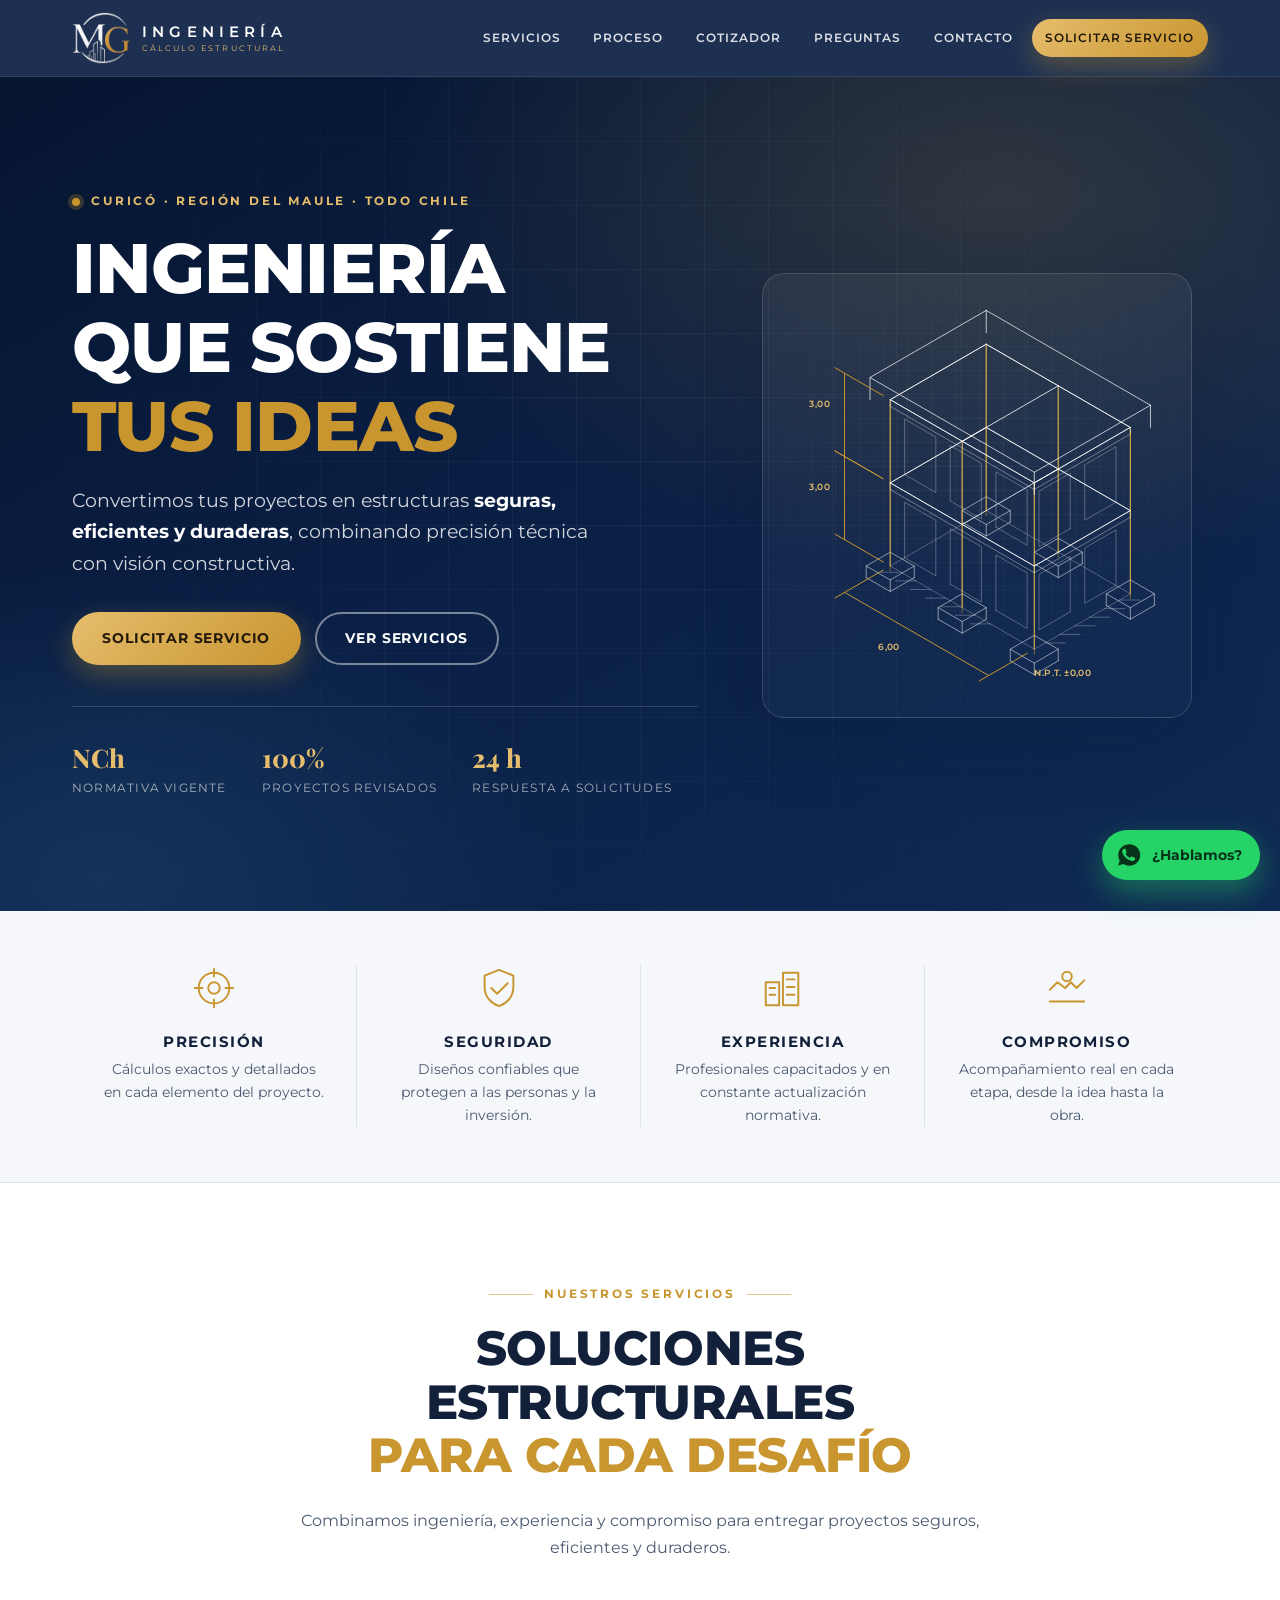
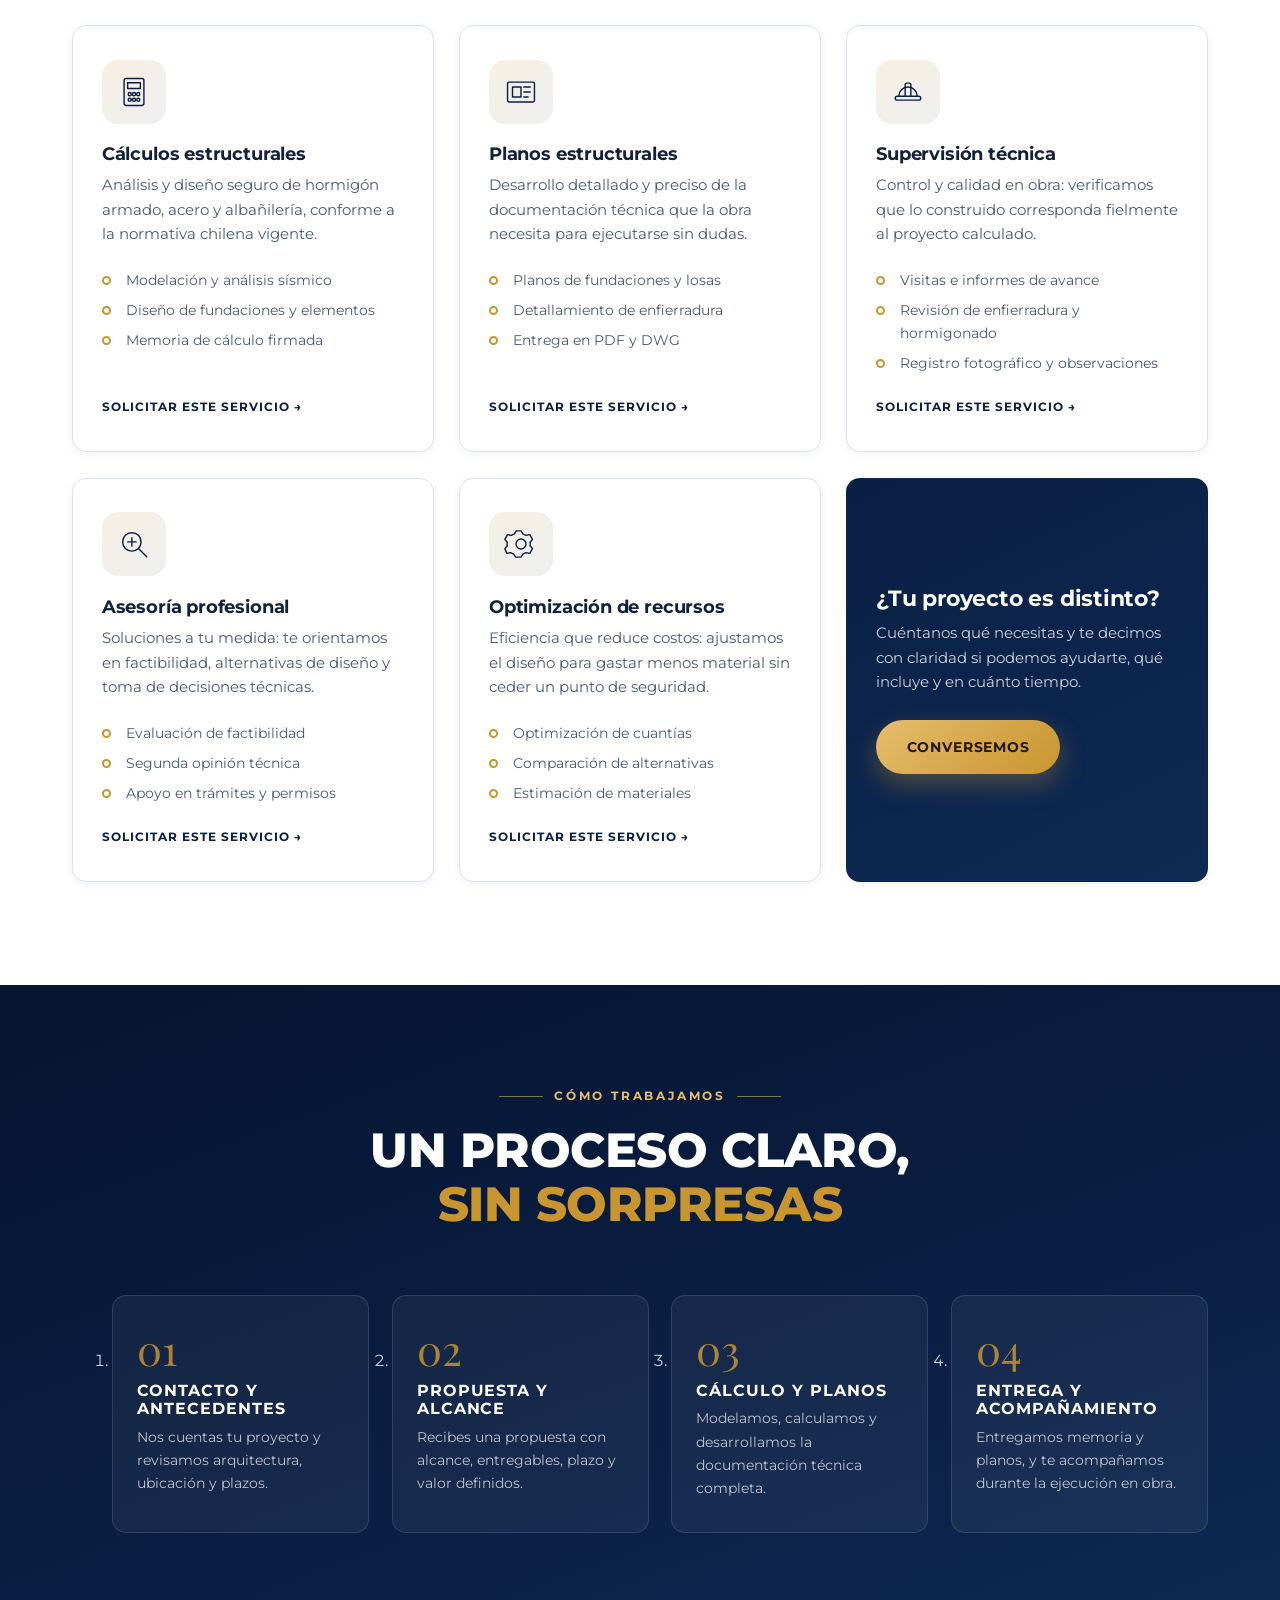
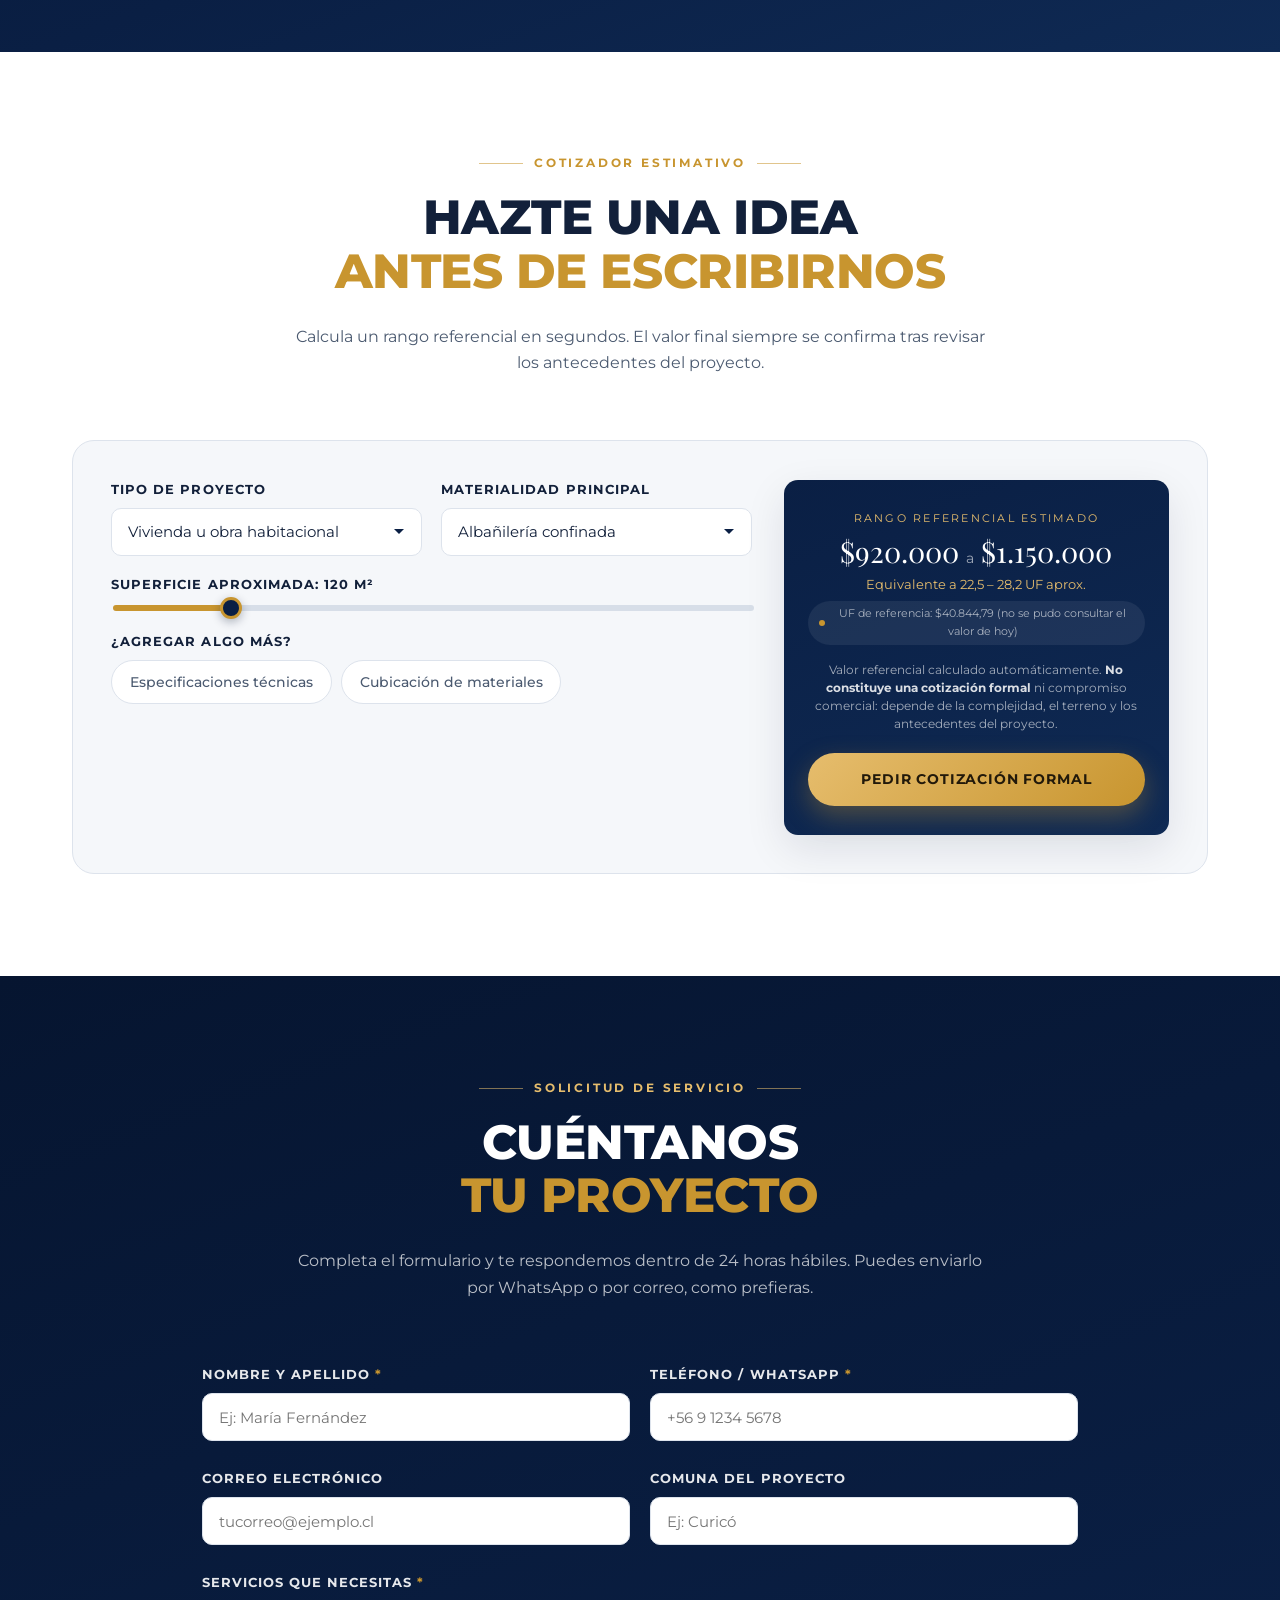
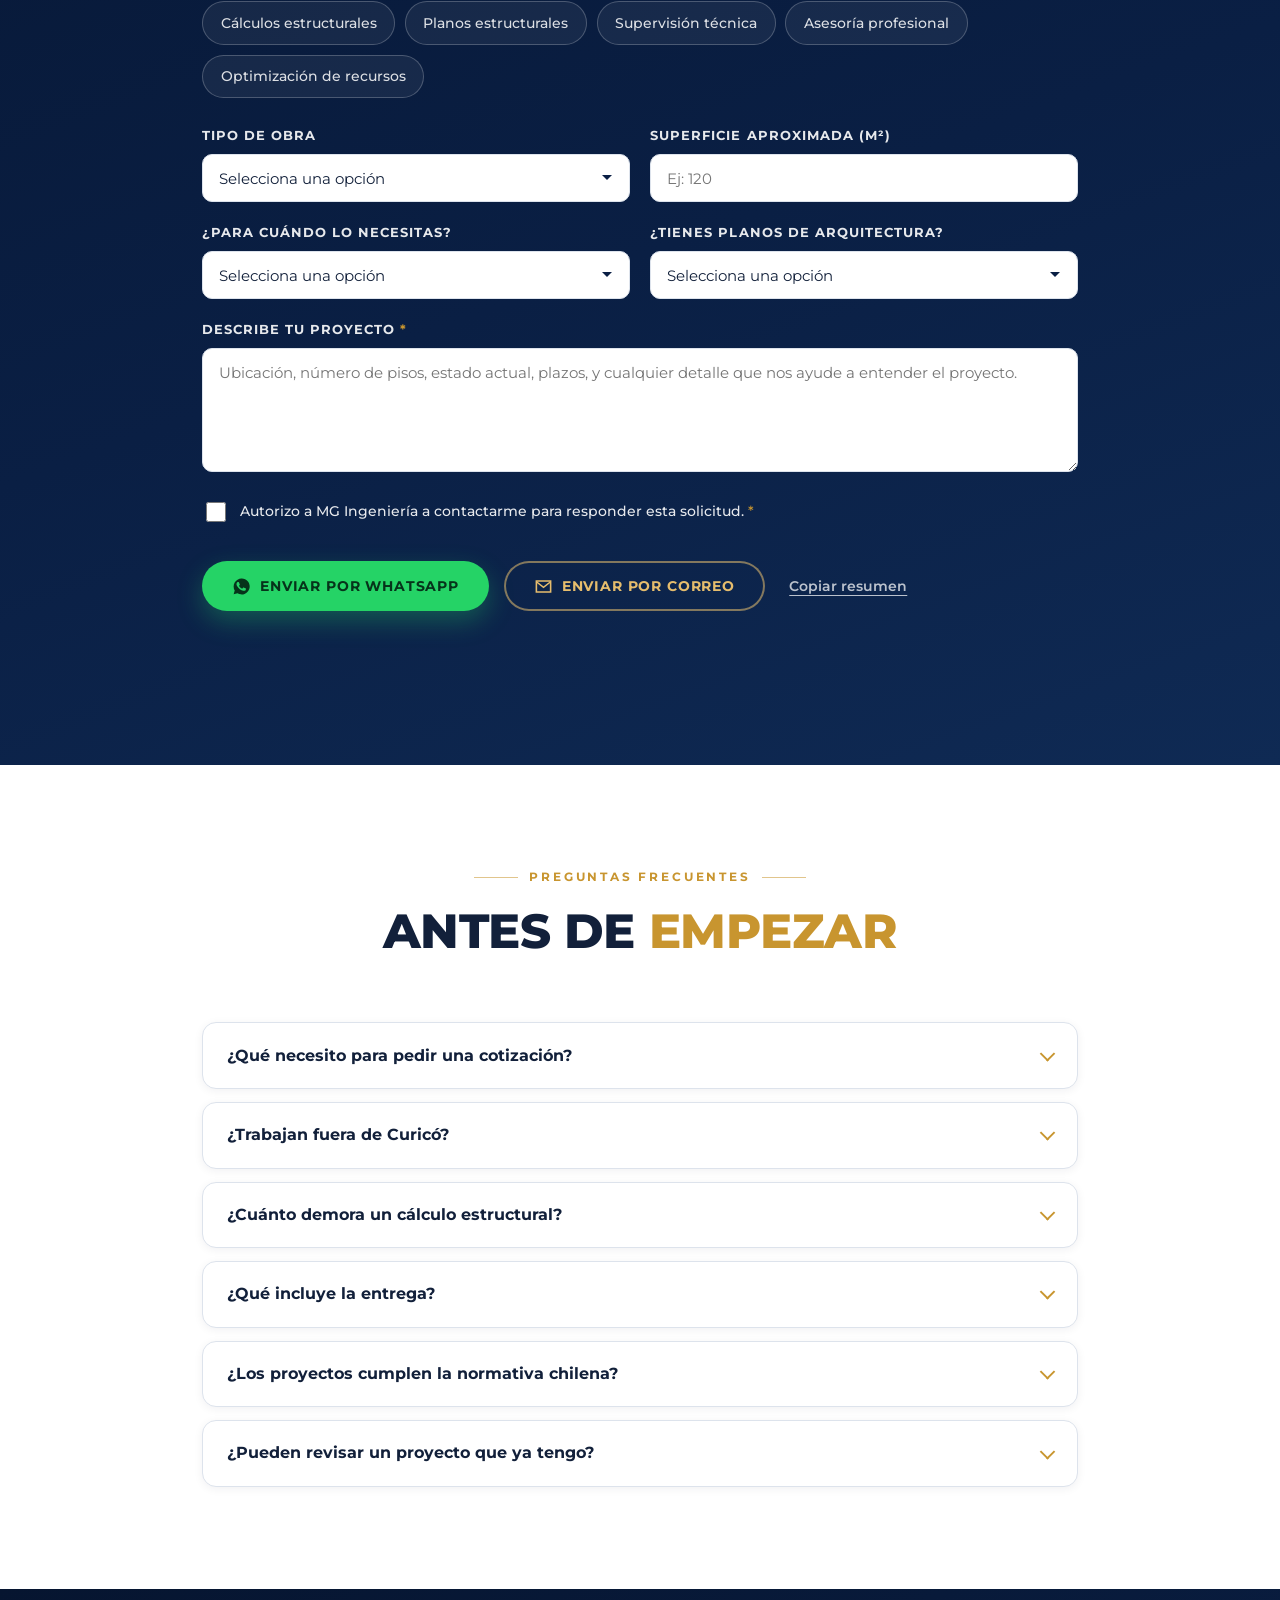
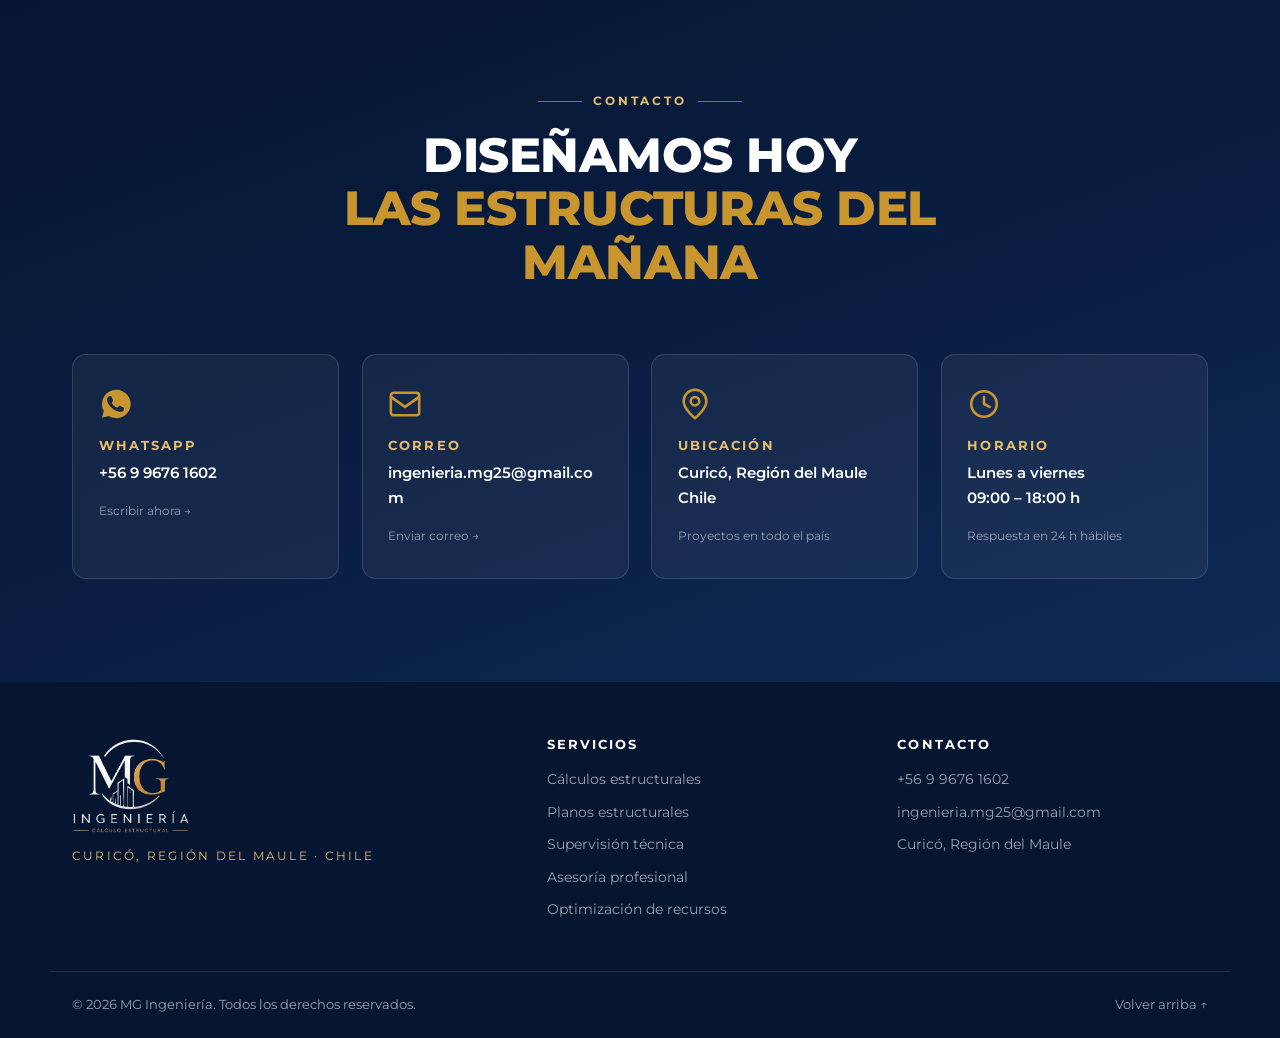
<file: mg-ingenieria.html>
<!DOCTYPE html>
<html lang="es-CL">
<head>
<meta charset="utf-8">
<meta name="viewport" content="width=device-width, initial-scale=1">
<title>MG Ingeniería | Cálculo Estructural en Curicó, Chile</title>
<meta name="description" content="MG Ingeniería — cálculo estructural, planos, supervisión técnica y asesoría profesional en Curicó, Región del Maule. Convertimos tus proyectos en estructuras seguras, eficientes y duraderas.">
<meta name="theme-color" content="#0a1f44">
<link rel="icon" href="[data-uri]" type="image/png">
<link rel="apple-touch-icon" href="[data-uri]">
<link rel="canonical" href="https://mgingenieria.cl/">

<!-- Open Graph / redes sociales -->
<meta property="og:type" content="website">
<meta property="og:locale" content="es_CL">
<meta property="og:site_name" content="MG Ingeniería">
<meta property="og:title" content="MG Ingeniería | Cálculo Estructural">
<meta property="og:description" content="Ingeniería que sostiene tus ideas. Cálculo estructural, planos, supervisión y asesoría en Curicó, Chile.">
<meta property="og:url" content="https://mgingenieria.cl/">
<meta property="og:image" content="https://mgingenieria.cl/assets/img/og.jpg">
<meta property="og:image:width" content="1200">
<meta property="og:image:height" content="630">
<meta property="og:image:alt" content="MG Ingeniería — Cálculo Estructural">
<meta name="twitter:card" content="summary_large_image">

<link rel="preconnect" href="https://fonts.googleapis.com">
<link rel="preconnect" href="https://fonts.gstatic.com" crossorigin>
<link href="https://fonts.googleapis.com/css2?family=Montserrat:wght@400;500;600;700;800&family=Playfair+Display:wght@700&display=swap" rel="stylesheet">
<style>
/* ============================================================
   MG INGENIERÍA — Hoja de estilos
   Paleta: azul marino profundo + dorado + blanco
   ============================================================ */

:root{
  --navy-900:#061530;
  --navy-800:#0a1f44;
  --navy-700:#0f2a54;
  --navy-600:#16375f;
  --gold:#c8952f;
  --gold-300:#e6bd6d;
  --gold-600:#9c6f1d;
  --ink:#12203a;
  --body:#4b5a70;
  --line:#dde3ec;
  --bg:#ffffff;
  --bg-soft:#f5f7fa;
  --white:#ffffff;

  --radius:14px;
  --radius-lg:22px;
  --shadow-sm:0 2px 10px rgba(6,21,48,.06);
  --shadow:0 14px 40px rgba(6,21,48,.10);
  --shadow-lg:0 26px 70px rgba(6,21,48,.18);

  --wrap:1180px;
  --sans:'Montserrat', system-ui, -apple-system, 'Segoe UI', Roboto, sans-serif;
  --serif:'Playfair Display', Georgia, serif;
}

*,*::before,*::after{box-sizing:border-box}
html{scroll-behavior:smooth;scroll-padding-top:84px;-webkit-text-size-adjust:100%}
body{
  margin:0;font-family:var(--sans);color:var(--body);background:var(--bg);
  font-size:16px;line-height:1.65;overflow-x:hidden;
}
img,svg{max-width:100%}
a{color:inherit;text-decoration:none}
h1,h2,h3,h4{color:var(--ink);margin:0 0 .5em;line-height:1.12;letter-spacing:-.01em}
h1{font-size:clamp(2.6rem,6vw,4.4rem);font-weight:800;text-transform:uppercase}
h2{font-size:clamp(1.9rem,4vw,3rem);font-weight:800;text-transform:uppercase}
h3{font-size:1.12rem;font-weight:700}
p{margin:0 0 1rem}
ul{margin:0;padding:0;list-style:none}
.gold{color:var(--gold)}

.container{width:100%;max-width:var(--wrap);margin-inline:auto;padding-inline:22px}
.container.narrow{max-width:920px}

.skip-link{
  position:absolute;left:-9999px;top:0;background:var(--gold);color:#fff;
  padding:.7rem 1.1rem;z-index:999;border-radius:0 0 8px 0;font-weight:600;
}
.skip-link:focus{left:0}
:focus-visible{outline:3px solid var(--gold);outline-offset:3px;border-radius:4px}

/* ───────── Botones ───────── */
.btn{
  display:inline-flex;align-items:center;justify-content:center;gap:.55rem;
  padding:.95rem 1.9rem;border:0;border-radius:999px;cursor:pointer;
  font-family:var(--sans);font-size:.86rem;font-weight:700;letter-spacing:.06em;
  text-transform:uppercase;transition:transform .2s,box-shadow .2s,background .2s,color .2s;
  white-space:nowrap;
}
.btn:hover{transform:translateY(-2px)}
.btn-sm{padding:.62rem 1.25rem;font-size:.74rem}
.btn-block{width:100%}
.btn-gold{background:linear-gradient(135deg,var(--gold-300),var(--gold));color:#22190a;box-shadow:0 10px 26px rgba(200,149,47,.35)}
.btn-gold:hover{box-shadow:0 16px 34px rgba(200,149,47,.45)}
.btn-ghost{background:transparent;color:#fff;box-shadow:inset 0 0 0 2px rgba(255,255,255,.45)}
.btn-ghost:hover{background:rgba(255,255,255,.1)}
.btn-outline{background:transparent;color:var(--gold-300);box-shadow:inset 0 0 0 2px rgba(230,189,109,.55)}
.btn-outline:hover{background:rgba(230,189,109,.12)}
.btn-whatsapp{background:#25D366;color:#06331a;box-shadow:0 10px 26px rgba(37,211,102,.3)}
.btn-whatsapp:hover{box-shadow:0 16px 34px rgba(37,211,102,.42)}
.btn-link{background:none;color:rgba(255,255,255,.72);text-transform:none;letter-spacing:0;
  font-weight:600;padding:.9rem .6rem;text-decoration:underline;text-underline-offset:4px}
.btn-link:hover{color:#fff}
.btn-ico{width:19px;height:19px;fill:currentColor;flex:none}

/* ───────── Header ───────── */
.site-header{
  position:sticky;top:0;z-index:100;
  background:rgba(10,31,68,.92);backdrop-filter:blur(12px);
  border-bottom:1px solid rgba(255,255,255,.08);transition:box-shadow .3s,background .3s;
}
.site-header.scrolled{background:rgba(6,21,48,.97);box-shadow:0 8px 30px rgba(0,0,0,.28)}
.header-inner{display:flex;align-items:center;justify-content:space-between;gap:1rem;min-height:76px}
.brand{display:flex;align-items:center;gap:.7rem}
.brand-mark{flex:none;height:52px;width:auto}
.brand-text{display:flex;flex-direction:column;line-height:1}
.brand-name{color:#fff;font-weight:600;font-size:.95rem;letter-spacing:.34em}
.brand-tag{color:var(--gold-300);font-size:.53rem;letter-spacing:.24em;text-transform:uppercase;margin-top:5px}

.nav ul{display:flex;align-items:center;gap:.35rem}
.nav a{
  display:block;padding:.55rem .85rem;color:rgba(255,255,255,.85);
  font-size:.78rem;font-weight:600;letter-spacing:.08em;text-transform:uppercase;
  border-radius:999px;transition:color .2s,background .2s;
}
.nav a:not(.btn):hover,.nav a.active{color:var(--gold-300);background:rgba(255,255,255,.07)}
.nav a.btn{color:#22190a}

.nav-toggle{
  display:none;flex-direction:column;justify-content:center;gap:5px;
  width:46px;height:42px;padding:0 10px;background:transparent;border:0;cursor:pointer;
}
.nav-toggle span{height:2px;background:#fff;border-radius:2px;transition:transform .28s,opacity .2s}
.nav-toggle[aria-expanded="true"] span:nth-child(1){transform:translateY(7px) rotate(45deg)}
.nav-toggle[aria-expanded="true"] span:nth-child(2){opacity:0}
.nav-toggle[aria-expanded="true"] span:nth-child(3){transform:translateY(-7px) rotate(-45deg)}

/* ───────── Hero ───────── */
.hero{position:relative;color:#fff;overflow:hidden;isolation:isolate}
.hero-bg{
  position:absolute;inset:0;z-index:-1;
  background:
    radial-gradient(1000px 620px at 78% 14%,rgba(200,149,47,.20),transparent 62%),
    radial-gradient(760px 520px at 8% 96%,rgba(22,55,95,.85),transparent 60%),
    linear-gradient(150deg,var(--navy-900) 0%,var(--navy-800) 46%,var(--navy-700) 100%);
}
.hero-bg::after{
  content:"";position:absolute;inset:0;opacity:.16;
  background-image:linear-gradient(rgba(255,255,255,.35) 1px,transparent 1px),
                   linear-gradient(90deg,rgba(255,255,255,.35) 1px,transparent 1px);
  background-size:64px 64px;
  -webkit-mask-image:radial-gradient(circle at 50% 40%,#000,transparent 78%);
  mask-image:radial-gradient(circle at 50% 40%,#000,transparent 78%);
}
.hero-inner{
  display:grid;grid-template-columns:1.15fr .85fr;gap:3rem;align-items:center;
  padding:clamp(4rem,9vw,7.5rem) 22px clamp(4.5rem,9vw,7rem);
}
.hero h1{color:#fff;margin-bottom:1.2rem}
.lead{font-size:clamp(1.02rem,1.6vw,1.2rem);color:rgba(255,255,255,.82);max-width:34rem}
.lead strong{color:#fff;font-weight:700}
.hero-actions{display:flex;flex-wrap:wrap;gap:.9rem;margin:2rem 0 2.6rem}

.eyebrow{
  display:flex;align-items:center;gap:.7rem;margin:0 0 1.1rem;
  font-size:.73rem;font-weight:700;letter-spacing:.24em;text-transform:uppercase;color:var(--gold-300);
}
.eyebrow.center{justify-content:center;color:var(--gold)}
.eyebrow .dot{width:8px;height:8px;border-radius:50%;background:var(--gold);box-shadow:0 0 0 4px rgba(200,149,47,.25)}
.eyebrow .line{width:44px;height:1px;background:currentColor;opacity:.55}

.hero-stats{display:flex;flex-wrap:wrap;gap:2.2rem;padding-top:1.8rem;border-top:1px solid rgba(255,255,255,.16)}
.hero-stats li{display:flex;flex-direction:column}
.hero-stats strong{font-size:1.6rem;font-weight:800;color:var(--gold-300);font-family:var(--serif)}
.hero-stats span{font-size:.76rem;letter-spacing:.1em;text-transform:uppercase;color:rgba(255,255,255,.62)}

.hero-art{display:flex;justify-content:center}

/* Lámina: el sketch estructural se dibuja sobre papel cuadriculado */
.blueprint{
  position:relative;margin:0;width:min(100%,430px);
  display:flex;flex-direction:column;gap:.7rem;
  padding:1.5rem;border-radius:var(--radius-lg);
  background:linear-gradient(158deg,rgba(255,255,255,.055),rgba(255,255,255,.015));
  border:1px solid rgba(255,255,255,.14);box-shadow:var(--shadow-lg);
  animation:float 9s ease-in-out infinite;
}
@keyframes float{0%,100%{transform:translateY(-7px)}50%{transform:translateY(7px)}}
.blueprint::before{
  content:"";position:absolute;inset:0;border-radius:inherit;pointer-events:none;
  background-image:linear-gradient(rgba(255,255,255,.055) 1px,transparent 1px),
                   linear-gradient(90deg,rgba(255,255,255,.055) 1px,transparent 1px);
  background-size:24px 24px;
  -webkit-mask-image:radial-gradient(circle at 50% 42%,#000,transparent 82%);
          mask-image:radial-gradient(circle at 50% 42%,#000,transparent 82%);
}
.sketch{position:relative;display:block;width:100%;height:auto}

/* Trazos del sketch, por elemento estructural */
.sk{fill:none;stroke-width:1;stroke-linecap:round;stroke-linejoin:round;
  vector-effect:non-scaling-stroke}
.terreno,.terreno-h{stroke:rgba(255,255,255,.26)}
.zapata{stroke:rgba(255,255,255,.5)}
.pilar{stroke:var(--gold-300)}
.pilar-b{stroke:var(--gold);opacity:.55}
.viga{stroke:rgba(255,255,255,.8)}
.losa{stroke:rgba(255,255,255,.55)}
.losa-canto{stroke:rgba(255,255,255,.36)}
.cubierta{stroke:rgba(255,255,255,.7)}
.vano{stroke:rgba(255,255,255,.28)}
.cota,.cota-aux{stroke:var(--gold)}
.sk-txt{fill:var(--gold-300);stroke:none;font-family:var(--sans);
  font-size:8.5px;font-weight:600;letter-spacing:.4px}

/* ───────── Valores ───────── */
.values{background:var(--bg-soft);border-bottom:1px solid var(--line)}
.values-grid{display:grid;grid-template-columns:repeat(4,1fr);gap:0;padding-block:3.4rem}
.value{padding:0 2rem;text-align:center;border-left:1px solid var(--line)}
.value:first-child{border-left:0}
.value .ico{width:46px;height:46px;fill:none;stroke:var(--gold);stroke-width:2;
  stroke-linecap:round;stroke-linejoin:round;margin-bottom:.9rem}
.value h3{text-transform:uppercase;letter-spacing:.1em;font-size:.92rem}
.value p{font-size:.88rem;margin:0}

/* ───────── Secciones ───────── */
.section{padding:clamp(4rem,8vw,6.5rem) 0}
.section-dark{
  background:linear-gradient(160deg,var(--navy-900),var(--navy-800) 60%,var(--navy-700));
  color:rgba(255,255,255,.8);
}
.section-dark h2,.section-dark h3,.section-dark h4{color:#fff}
.section-dark .eyebrow.center{color:var(--gold-300)}
.section-head{text-align:center;max-width:44rem;margin:0 auto clamp(2.6rem,5vw,4rem)}
.section-sub{font-size:1.02rem;margin-top:1rem}
.section-dark .section-sub{color:rgba(255,255,255,.72)}

/* ───────── Tarjetas de servicio ───────── */
.cards{display:grid;grid-template-columns:repeat(3,1fr);gap:1.6rem}
.card{
  position:relative;background:#fff;border:1px solid var(--line);border-radius:var(--radius);
  padding:2.1rem 1.8rem;box-shadow:var(--shadow-sm);overflow:hidden;
  transition:transform .3s,box-shadow .3s,border-color .3s;display:flex;flex-direction:column;
}
.card::before{
  content:"";position:absolute;inset:0 0 auto;height:4px;
  background:linear-gradient(90deg,var(--gold-300),var(--gold));
  transform:scaleX(0);transform-origin:left;transition:transform .35s;
}
.card:hover{transform:translateY(-8px);box-shadow:var(--shadow);border-color:transparent}
.card:hover::before{transform:scaleX(1)}
.card-ico{
  width:64px;height:64px;border-radius:16px;display:grid;place-items:center;margin-bottom:1.3rem;
  background:linear-gradient(145deg,rgba(200,149,47,.14),rgba(10,31,68,.07));
}
.card-ico svg{width:34px;height:34px;fill:none;stroke:var(--navy-800);stroke-width:2;
  stroke-linecap:round;stroke-linejoin:round}
.card:hover .card-ico svg{stroke:var(--gold)}
.card p{font-size:.93rem}
.card-list{margin:.4rem 0 1.4rem;display:grid;gap:.45rem}
.card-list li{position:relative;padding-left:1.5rem;font-size:.86rem;color:var(--body)}
.card-list li::before{
  content:"";position:absolute;left:0;top:.52em;width:9px;height:9px;border-radius:50%;
  border:2px solid var(--gold);
}
.card-cta{
  margin-top:auto;font-size:.78rem;font-weight:700;letter-spacing:.08em;text-transform:uppercase;
  color:var(--navy-800);transition:color .2s,gap .2s;
}
.card-cta:hover{color:var(--gold)}
.card-invite{
  background:linear-gradient(155deg,var(--navy-800),var(--navy-700));border-color:transparent;
  color:rgba(255,255,255,.8);justify-content:center;align-items:flex-start;
}
.card-invite h3{color:#fff;font-size:1.35rem}
.card-invite .btn{margin-top:.6rem}

/* ───────── Proceso ───────── */
.steps{display:grid;grid-template-columns:repeat(4,1fr);gap:1.4rem;counter-reset:s}
.step{
  position:relative;padding:2rem 1.5rem;border-radius:var(--radius);
  background:rgba(255,255,255,.05);border:1px solid rgba(255,255,255,.12);
  transition:background .3s,transform .3s;
}
.step:hover{background:rgba(255,255,255,.09);transform:translateY(-6px)}
.step-n{
  display:block;font-family:var(--serif);font-size:2.6rem;line-height:1;
  color:var(--gold);opacity:.85;margin-bottom:.7rem;
}
.step h3{font-size:1.02rem;text-transform:uppercase;letter-spacing:.06em}
.step p{font-size:.88rem;color:rgba(255,255,255,.72);margin:0}

/* ───────── Cotizador ───────── */
.quoter{
  display:grid;grid-template-columns:1.25fr .75fr;gap:2rem;align-items:start;
  background:var(--bg-soft);border:1px solid var(--line);border-radius:var(--radius-lg);
  padding:clamp(1.6rem,3vw,2.4rem);
}
/* min-width:0 deja que la grilla se encoja: sin esto, el ancho natural
   de los <select> arrastra el bloque y la página se desplaza de lado. */
.quoter-fields{display:grid;grid-template-columns:1fr 1fr;gap:1.2rem;min-width:0}
.quoter-result{
  background:linear-gradient(160deg,var(--navy-800),var(--navy-700));color:#fff;
  border-radius:var(--radius);padding:1.8rem 1.5rem;text-align:center;box-shadow:var(--shadow);
  min-width:0;
}
.quoter-label{font-size:.7rem;letter-spacing:.2em;text-transform:uppercase;color:var(--gold-300);margin-bottom:.4rem}
.quoter-value{font-family:var(--serif);font-size:clamp(1.35rem,3vw,1.8rem);color:#fff;margin:0 0 .2rem;line-height:1.3}
.quoter-value .sep{font-size:.85rem;color:rgba(255,255,255,.6);font-family:var(--sans)}
.quoter-uf{font-size:.82rem;color:var(--gold-300);margin-bottom:.35rem}
.quoter-fuente{
  display:inline-flex;align-items:center;gap:.4rem;margin:0 auto 1rem;
  padding:.25rem .7rem;border-radius:999px;background:rgba(255,255,255,.07);
  font-size:.68rem;color:rgba(255,255,255,.62);
}
.quoter-fuente::before{
  content:"";width:6px;height:6px;border-radius:50%;background:var(--gold);flex:none;
}
.quoter-fuente.en-vivo::before{background:#4ade80;box-shadow:0 0 0 3px rgba(74,222,128,.2)}
.quoter-note{font-size:.73rem;line-height:1.55;color:rgba(255,255,255,.62);margin-bottom:1.2rem}
.quoter-note strong{color:rgba(255,255,255,.85)}

input[type=range]{
  width:100%;-webkit-appearance:none;appearance:none;height:6px;border-radius:99px;
  background:linear-gradient(90deg,var(--gold) 0%,var(--gold) var(--pct,20%),#d7dee8 var(--pct,20%));
  outline-offset:6px;
}
input[type=range]::-webkit-slider-thumb{
  -webkit-appearance:none;width:22px;height:22px;border-radius:50%;background:var(--navy-800);
  border:3px solid var(--gold);cursor:pointer;box-shadow:0 3px 10px rgba(6,21,48,.3);
}
input[type=range]::-moz-range-thumb{
  width:22px;height:22px;border-radius:50%;background:var(--navy-800);
  border:3px solid var(--gold);cursor:pointer;
}

/* ───────── Formularios ───────── */
.form-grid{display:grid;grid-template-columns:1fr 1fr;gap:1.3rem}
.field{display:flex;flex-direction:column;gap:.45rem;min-width:0}
.field-wide{grid-column:1/-1}
label,.label{font-size:.79rem;font-weight:700;letter-spacing:.08em;text-transform:uppercase;color:var(--ink)}
.section-dark label,.section-dark .label{color:rgba(255,255,255,.9)}
.req{color:var(--gold)}
input[type=text],input[type=tel],input[type=email],input[type=number],select,textarea{
  width:100%;padding:.85rem 1rem;font-family:var(--sans);font-size:.94rem;color:var(--ink);
  background:#fff;border:1.5px solid var(--line);border-radius:10px;transition:border-color .2s,box-shadow .2s;
}
textarea{resize:vertical;min-height:120px}
select{appearance:none;background-image:url("data:image/svg+xml;charset=utf-8,%3Csvg xmlns='http://www.w3.org/2000/svg' viewBox='0 0 12 8'%3E%3Cpath fill='%230a1f44' d='M1 1l5 5 5-5'/%3E%3C/svg%3E");
  background-repeat:no-repeat;background-position:right 1rem center;background-size:12px;padding-right:2.4rem}
input:focus,select:focus,textarea:focus{
  outline:none;border-color:var(--gold);box-shadow:0 0 0 4px rgba(200,149,47,.18);
}
input.invalid,textarea.invalid{border-color:#e05a4d;box-shadow:0 0 0 4px rgba(224,90,77,.15)}
.error{font-size:.78rem;color:#ff9d92;margin:0;min-height:0}
.section:not(.section-dark) .error{color:#c9382a}

.chips{display:flex;flex-wrap:wrap;gap:.6rem}
.chip{position:relative;cursor:pointer;text-transform:none;letter-spacing:0;font-weight:500}
.chip input{position:absolute;opacity:0;width:0;height:0}
.chip span{
  display:inline-block;padding:.6rem 1.1rem;border-radius:999px;font-size:.85rem;
  background:rgba(255,255,255,.06);border:1.5px solid rgba(255,255,255,.22);color:rgba(255,255,255,.85);
  transition:all .2s;
}
:where(.section:not(.section-dark),.quoter) .chip span{
  background:#fff;border-color:var(--line);color:var(--body);
}
.chip input:checked + span{
  background:linear-gradient(135deg,var(--gold-300),var(--gold));border-color:transparent;
  color:#22190a;font-weight:700;box-shadow:0 6px 16px rgba(200,149,47,.3);
}
.chip input:focus-visible + span{outline:3px solid var(--gold);outline-offset:3px}

.check{display:flex;align-items:flex-start;gap:.7rem;text-transform:none;letter-spacing:0;
  font-weight:500;font-size:.88rem;cursor:pointer;color:rgba(255,255,255,.8)}
.check input{width:20px;height:20px;flex:none;accent-color:var(--gold);margin-top:2px}

.hp{position:absolute;left:-9999px;width:1px;height:1px;overflow:hidden}

.form-actions{display:flex;flex-wrap:wrap;gap:.9rem;align-items:center;margin-top:1.8rem}
.form-status{margin-top:1rem;font-size:.9rem;min-height:1.4em;color:var(--gold-300)}
.form-status.ok{color:#7ee2a8}
.form-status.err{color:#ff9d92}

/* ───────── FAQ ───────── */
.faq{display:grid;gap:.8rem}
.faq details{
  background:#fff;border:1px solid var(--line);border-radius:var(--radius);
  box-shadow:var(--shadow-sm);overflow:hidden;transition:box-shadow .25s,border-color .25s;
}
.faq details[open]{box-shadow:var(--shadow);border-color:rgba(200,149,47,.45)}
.faq summary{
  list-style:none;cursor:pointer;padding:1.2rem 3.2rem 1.2rem 1.5rem;position:relative;
  font-weight:700;color:var(--ink);font-size:1rem;
}
.faq summary::-webkit-details-marker{display:none}
.faq summary::after{
  content:"";position:absolute;right:1.5rem;top:50%;width:11px;height:11px;
  border-right:2.5px solid var(--gold);border-bottom:2.5px solid var(--gold);
  transform:translateY(-70%) rotate(45deg);transition:transform .28s;
}
.faq details[open] summary::after{transform:translateY(-30%) rotate(-135deg)}
.faq-body{padding:0 1.5rem 1.4rem;font-size:.94rem}
.faq-body p{margin:0}

/* ───────── Contacto ───────── */
.contact-grid{display:grid;grid-template-columns:repeat(4,1fr);gap:1.4rem}
.contact-card{
  display:flex;flex-direction:column;align-items:flex-start;gap:.35rem;
  padding:2rem 1.6rem;border-radius:var(--radius);
  background:rgba(255,255,255,.05);border:1px solid rgba(255,255,255,.13);
  transition:background .3s,transform .3s,border-color .3s;
}
a.contact-card:hover{background:rgba(255,255,255,.1);transform:translateY(-6px);border-color:rgba(200,149,47,.5)}
.contact-card .ico{width:34px;height:34px;fill:none;stroke:var(--gold);stroke-width:1.8;
  stroke-linecap:round;stroke-linejoin:round;margin-bottom:.7rem}
.contact-card .ico-fill{fill:var(--gold);stroke:none}
.contact-card h3{font-size:.82rem;letter-spacing:.16em;text-transform:uppercase;color:var(--gold-300);margin-bottom:.15rem}
.contact-card p{color:#fff;font-weight:600;margin:0;font-size:.95rem;overflow-wrap:anywhere;hyphens:none}
.contact-go{margin-top:.6rem;font-size:.78rem;color:rgba(255,255,255,.55)}

/* ───────── Footer ───────── */
.site-footer{background:var(--navy-900);color:rgba(255,255,255,.6);padding-top:3.5rem}
.footer-inner{display:grid;grid-template-columns:1.4fr 1fr 1fr;gap:2.5rem;padding-bottom:2.5rem}
.footer-brand img{display:block;height:96px;width:auto}
.footer-tag{font-size:.78rem;letter-spacing:.18em;text-transform:uppercase;color:var(--gold-300);margin-top:.8rem}
.site-footer h4{color:#fff;font-size:.8rem;letter-spacing:.16em;text-transform:uppercase;margin-bottom:1rem}
.site-footer li{margin-bottom:.55rem;font-size:.9rem}
.site-footer a:hover{color:var(--gold-300)}
.footer-bottom{
  display:flex;flex-wrap:wrap;justify-content:space-between;gap:.6rem;
  padding-block:1.4rem;border-top:1px solid rgba(255,255,255,.1);font-size:.82rem;
}
.footer-bottom p{margin:0}

/* ───────── WhatsApp flotante ───────── */
.wa-float{
  position:fixed;right:20px;bottom:20px;z-index:120;
  display:flex;align-items:center;gap:.6rem;padding:12px 18px 12px 14px;
  background:#25D366;color:#06331a;border-radius:999px;font-weight:700;font-size:.86rem;
  box-shadow:0 12px 30px rgba(37,211,102,.42);transition:transform .25s,box-shadow .25s;
}
.wa-float:hover{transform:translateY(-3px) scale(1.03);box-shadow:0 18px 40px rgba(37,211,102,.55)}
.wa-float svg{width:26px;height:26px;fill:currentColor;flex:none}

/* ───────── Animación al hacer scroll ───────── */
.reveal{opacity:0;transform:translateY(28px);transition:opacity .7s ease,transform .7s ease}
.reveal.visible{opacity:1;transform:none}

/* ═════════ Responsivo ═════════ */
@media (max-width:980px){
  .hero-inner{grid-template-columns:1fr;text-align:center}
  .hero .eyebrow,.hero-actions,.hero-stats{justify-content:center}
  .lead{margin-inline:auto}
  .hero-art{order:-1;margin-bottom:1rem}
  .blueprint{width:min(100%,300px)}
  .values-grid{grid-template-columns:1fr 1fr;gap:2rem 0}
  .value{border-left:0;padding-inline:1rem}
  .cards,.steps,.contact-grid{grid-template-columns:1fr 1fr}
  .quoter{grid-template-columns:1fr}
  .footer-inner{grid-template-columns:1fr 1fr}
}
/* El menú horizontal deja de caber junto al logo bastante antes de los
   760px, así que el desplegable entra ya en tablet. */
@media (max-width:1080px){
  html{scroll-padding-top:72px}
  .nav-toggle{display:flex}
  .nav{
    position:absolute;inset:100% 0 auto;background:var(--navy-900);
    border-bottom:1px solid rgba(255,255,255,.12);
    max-height:0;overflow:hidden;transition:max-height .35s ease;
  }
  .nav.open{max-height:520px}
  .nav ul{flex-direction:column;align-items:stretch;gap:0;padding:.8rem 22px 1.4rem}
  .nav a{padding:.95rem .4rem;font-size:.85rem;border-bottom:1px solid rgba(255,255,255,.07)}
  .nav a.btn{margin-top:.9rem;justify-content:center;border-bottom:0}
}
@media (max-width:760px){
  .cards,.steps,.contact-grid,.form-grid,.quoter-fields{grid-template-columns:1fr}
  .field-wide{grid-column:auto}
  .footer-inner{grid-template-columns:1fr;gap:2rem}
  .form-actions .btn{width:100%}
  .wa-label{display:none}
  .wa-float{padding:14px;border-radius:50%}
  .hero-stats{gap:1.4rem}
}
@media (max-width:430px){
  .values-grid{grid-template-columns:1fr;gap:2.2rem 0}
  .value{padding-inline:.5rem}
  /* En pantallas angostas el logo y el nombre compiten con el botón de menú */
  .brand-mark{height:42px}
  .brand-name{font-size:.82rem;letter-spacing:.24em}
  .brand-tag{font-size:.48rem;letter-spacing:.18em}
}

@media (prefers-reduced-motion:reduce){
  *,*::before,*::after{animation-duration:.001ms!important;animation-iteration-count:1!important;
    transition-duration:.001ms!important;scroll-behavior:auto!important}
  .reveal{opacity:1;transform:none}
}

@media print{
  .site-header,.wa-float,.form-actions,.hero-art{display:none}
  body{color:#000}
  .section-dark{background:#fff;color:#000}
}

</style>
</head>
<body>

<a class="skip-link" href="#contenido">Saltar al contenido</a>

<!-- ══════════ HEADER ══════════ -->
<header class="site-header" id="inicio">
  <div class="container header-inner">
    <a class="brand" href="#inicio" aria-label="MG Ingeniería — inicio">
      <img src="[data-uri]" alt="" width="59" height="52" class="brand-mark">
      <span class="brand-text">
        <span class="brand-name">INGENIERÍA</span>
        <span class="brand-tag">Cálculo Estructural</span>
      </span>
    </a>

    <button class="nav-toggle" id="navToggle" aria-expanded="false" aria-controls="navMenu" aria-label="Abrir menú">
      <span></span><span></span><span></span>
    </button>

    <nav class="nav" id="navMenu" aria-label="Menú principal">
      <ul>
        <li><a href="#servicios">Servicios</a></li>
        <li><a href="#proceso">Proceso</a></li>
        <li><a href="#cotizador">Cotizador</a></li>
        <li><a href="#faq">Preguntas</a></li>
        <li><a href="#contacto">Contacto</a></li>
        <li><a class="btn btn-gold btn-sm" href="#solicitud">Solicitar servicio</a></li>
      </ul>
    </nav>
  </div>
</header>

<main id="contenido">

<!-- ══════════ HERO ══════════ -->
<section class="hero">
  <div class="hero-bg" aria-hidden="true"></div>
  <div class="container hero-inner">
    <div class="hero-copy">
      <p class="eyebrow"><span class="dot"></span> Curicó · Región del Maule · Todo Chile</p>
      <h1>Ingeniería<br>que sostiene<br><span class="gold">tus ideas</span></h1>
      <p class="lead">
        Convertimos tus proyectos en estructuras <strong>seguras, eficientes y duraderas</strong>,
        combinando precisión técnica con visión constructiva.
      </p>
      <div class="hero-actions">
        <a class="btn btn-gold" href="#solicitud">Solicitar servicio</a>
        <a class="btn btn-ghost" href="#servicios">Ver servicios</a>
      </div>
      <ul class="hero-stats">
        <li><strong>NCh</strong><span>Normativa vigente</span></li>
        <li><strong>100%</strong><span>Proyectos revisados</span></li>
        <li><strong>24 h</strong><span>Respuesta a solicitudes</span></li>
      </ul>
    </div>

    <div class="hero-art" aria-hidden="true">
      <figure class="blueprint">
        <svg class="sketch" viewBox="2 -57 370 385" preserveAspectRatio="xMidYMid meet">
        <polygon class="sk terreno" data-p="0" points="196,150 336.3,231 242.8,285 102.5,204"/>
        <line class="sk terreno-h" data-p="0" x1="113" y1="210.1" x2="93.4" y2="210.1"/>
        <line class="sk terreno-h" data-p="0" x1="325.8" y1="237.1" x2="345.4" y2="237.1"/>
        <line class="sk terreno-h" data-p="0" x1="127.5" y1="218.4" x2="107.8" y2="218.4"/>
        <line class="sk terreno-h" data-p="0" x1="311.3" y1="245.4" x2="330.9" y2="245.4"/>
        <line class="sk terreno-h" data-p="0" x1="142" y1="226.8" x2="122.3" y2="226.8"/>
        <line class="sk terreno-h" data-p="0" x1="296.8" y1="253.8" x2="316.4" y2="253.8"/>
        <line class="sk terreno-h" data-p="0" x1="156.5" y1="235.2" x2="136.8" y2="235.2"/>
        <line class="sk terreno-h" data-p="0" x1="282.3" y1="262.2" x2="301.9" y2="262.2"/>
        <line class="sk terreno-h" data-p="0" x1="171" y1="243.6" x2="151.3" y2="243.6"/>
        <line class="sk terreno-h" data-p="0" x1="267.8" y1="270.6" x2="287.4" y2="270.6"/>
        <line class="sk terreno-h" data-p="0" x1="185.5" y1="251.9" x2="165.8" y2="251.9"/>
        <line class="sk terreno-h" data-p="0" x1="253.3" y1="278.9" x2="272.9" y2="278.9"/>
        <line class="sk terreno-h" data-p="0" x1="200" y1="260.3" x2="180.3" y2="260.3"/>
        <polygon class="sk zapata" data-p="1" points="196,136.5 219.4,150 196,163.5 172.6,150"/>
        <line class="sk zapata" data-p="1" x1="219.4" y1="150" x2="219.4" y2="161.3"/>
        <line class="sk zapata" data-p="1" x1="196" y1="163.5" x2="196" y2="174.8"/>
        <line class="sk zapata" data-p="1" x1="172.6" y1="150" x2="172.6" y2="161.3"/>
        <polyline class="sk zapata" data-p="1" points="219.4,161.3 196,174.8 172.6,161.3"/>
        <polygon class="sk zapata" data-p="1" points="102.5,190.5 125.9,204 102.5,217.5 79.1,204"/>
        <line class="sk zapata" data-p="1" x1="125.9" y1="204" x2="125.9" y2="215.3"/>
        <line class="sk zapata" data-p="1" x1="102.5" y1="217.5" x2="102.5" y2="228.8"/>
        <line class="sk zapata" data-p="1" x1="79.1" y1="204" x2="79.1" y2="215.3"/>
        <polyline class="sk zapata" data-p="1" points="125.9,215.3 102.5,228.8 79.1,215.3"/>
        <polygon class="sk zapata" data-p="1" points="266.1,177 289.5,190.5 266.1,204 242.8,190.5"/>
        <line class="sk zapata" data-p="1" x1="289.5" y1="190.5" x2="289.5" y2="201.8"/>
        <line class="sk zapata" data-p="1" x1="266.1" y1="204" x2="266.1" y2="215.3"/>
        <line class="sk zapata" data-p="1" x1="242.8" y1="190.5" x2="242.8" y2="201.8"/>
        <polyline class="sk zapata" data-p="1" points="289.5,201.8 266.1,215.3 242.8,201.8"/>
        <polygon class="sk zapata" data-p="1" points="172.6,231 196,244.5 172.6,258 149.2,244.5"/>
        <line class="sk zapata" data-p="1" x1="196" y1="244.5" x2="196" y2="255.8"/>
        <line class="sk zapata" data-p="1" x1="172.6" y1="258" x2="172.6" y2="269.3"/>
        <line class="sk zapata" data-p="1" x1="149.2" y1="244.5" x2="149.2" y2="255.8"/>
        <polyline class="sk zapata" data-p="1" points="196,255.8 172.6,269.3 149.2,255.8"/>
        <polygon class="sk zapata" data-p="1" points="336.3,217.5 359.7,231 336.3,244.5 312.9,231"/>
        <line class="sk zapata" data-p="1" x1="359.7" y1="231" x2="359.7" y2="242.3"/>
        <line class="sk zapata" data-p="1" x1="336.3" y1="244.5" x2="336.3" y2="255.8"/>
        <line class="sk zapata" data-p="1" x1="312.9" y1="231" x2="312.9" y2="242.3"/>
        <polyline class="sk zapata" data-p="1" points="359.7,242.3 336.3,255.8 312.9,242.3"/>
        <polygon class="sk zapata" data-p="1" points="242.8,271.5 266.1,285 242.8,298.5 219.4,285"/>
        <line class="sk zapata" data-p="1" x1="266.1" y1="285" x2="266.1" y2="296.3"/>
        <line class="sk zapata" data-p="1" x1="242.8" y1="298.5" x2="242.8" y2="309.8"/>
        <line class="sk zapata" data-p="1" x1="219.4" y1="285" x2="219.4" y2="296.3"/>
        <polyline class="sk zapata" data-p="1" points="266.1,296.3 242.8,309.8 219.4,296.3"/>
        <line class="sk pilar" data-p="2" x1="196" y1="150" x2="196" y2="69"/>
        <line class="sk pilar-b" data-p="2" x1="196" y1="154.9" x2="196" y2="73.9"/>
        <line class="sk pilar" data-p="2" x1="102.5" y1="204" x2="102.5" y2="123"/>
        <line class="sk pilar-b" data-p="2" x1="102.5" y1="208.9" x2="102.5" y2="127.9"/>
        <line class="sk pilar" data-p="2" x1="266.1" y1="190.5" x2="266.1" y2="109.5"/>
        <line class="sk pilar-b" data-p="2" x1="266.1" y1="195.4" x2="266.1" y2="114.4"/>
        <line class="sk pilar" data-p="2" x1="172.6" y1="244.5" x2="172.6" y2="163.5"/>
        <line class="sk pilar-b" data-p="2" x1="172.6" y1="249.4" x2="172.6" y2="168.4"/>
        <line class="sk pilar" data-p="2" x1="336.3" y1="231" x2="336.3" y2="150"/>
        <line class="sk pilar-b" data-p="2" x1="336.3" y1="235.9" x2="336.3" y2="154.9"/>
        <line class="sk pilar" data-p="2" x1="242.8" y1="285" x2="242.8" y2="204"/>
        <line class="sk pilar-b" data-p="2" x1="242.8" y1="289.9" x2="242.8" y2="208.9"/>
        <line class="sk pilar" data-p="4" x1="196" y1="69" x2="196" y2="-12"/>
        <line class="sk pilar-b" data-p="4" x1="196" y1="73.9" x2="196" y2="-7.1"/>
        <line class="sk pilar" data-p="4" x1="102.5" y1="123" x2="102.5" y2="42"/>
        <line class="sk pilar-b" data-p="4" x1="102.5" y1="127.9" x2="102.5" y2="46.9"/>
        <line class="sk pilar" data-p="4" x1="266.1" y1="109.5" x2="266.1" y2="28.5"/>
        <line class="sk pilar-b" data-p="4" x1="266.1" y1="114.4" x2="266.1" y2="33.4"/>
        <line class="sk pilar" data-p="4" x1="172.6" y1="163.5" x2="172.6" y2="82.5"/>
        <line class="sk pilar-b" data-p="4" x1="172.6" y1="168.4" x2="172.6" y2="87.4"/>
        <line class="sk pilar" data-p="4" x1="336.3" y1="150" x2="336.3" y2="69"/>
        <line class="sk pilar-b" data-p="4" x1="336.3" y1="154.9" x2="336.3" y2="73.9"/>
        <line class="sk pilar" data-p="4" x1="242.8" y1="204" x2="242.8" y2="123"/>
        <line class="sk pilar-b" data-p="4" x1="242.8" y1="208.9" x2="242.8" y2="127.9"/>
        <line class="sk viga" data-p="3" x1="196" y1="69" x2="336.3" y2="150"/>
        <line class="sk viga" data-p="3" x1="102.5" y1="123" x2="242.8" y2="204"/>
        <line class="sk viga" data-p="3" x1="196" y1="69" x2="102.5" y2="123"/>
        <line class="sk viga" data-p="3" x1="266.1" y1="109.5" x2="172.6" y2="163.5"/>
        <line class="sk viga" data-p="3" x1="336.3" y1="150" x2="242.8" y2="204"/>
        <polygon class="sk losa" data-p="3" points="196,69 336.3,150 242.8,204 102.5,123"/>
        <polyline class="sk losa-canto" data-p="3" points="336.3,156.5 242.8,210.5 102.5,129.5"/>
        <line class="sk losa-canto" data-p="3" x1="336.3" y1="150" x2="336.3" y2="156.5"/>
        <line class="sk losa-canto" data-p="3" x1="242.8" y1="204" x2="242.8" y2="210.5"/>
        <line class="sk losa-canto" data-p="3" x1="102.5" y1="123" x2="102.5" y2="129.5"/>
        <line class="sk viga" data-p="5" x1="196" y1="-12" x2="336.3" y2="69"/>
        <line class="sk viga" data-p="5" x1="102.5" y1="42" x2="242.8" y2="123"/>
        <line class="sk viga" data-p="5" x1="196" y1="-12" x2="102.5" y2="42"/>
        <line class="sk viga" data-p="5" x1="266.1" y1="28.5" x2="172.6" y2="82.5"/>
        <line class="sk viga" data-p="5" x1="336.3" y1="69" x2="242.8" y2="123"/>
        <polygon class="sk losa" data-p="5" points="196,-12 336.3,69 242.8,123 102.5,42"/>
        <polyline class="sk losa-canto" data-p="5" points="336.3,75.5 242.8,129.5 102.5,48.5"/>
        <line class="sk losa-canto" data-p="5" x1="336.3" y1="69" x2="336.3" y2="75.5"/>
        <line class="sk losa-canto" data-p="5" x1="242.8" y1="123" x2="242.8" y2="129.5"/>
        <line class="sk losa-canto" data-p="5" x1="102.5" y1="42" x2="102.5" y2="48.5"/>
        <polygon class="sk cubierta" data-p="6" points="196,-44.9 355.9,47.4 242.8,112.7 82.8,20.4"/>
        <line class="sk cubierta" data-p="6" x1="196" y1="-23.3" x2="196" y2="-44.9"/>
        <line class="sk cubierta" data-p="6" x1="355.9" y1="69" x2="355.9" y2="47.4"/>
        <line class="sk cubierta" data-p="6" x1="242.8" y1="134.3" x2="242.8" y2="112.7"/>
        <line class="sk cubierta" data-p="6" x1="82.8" y1="42" x2="82.8" y2="20.4"/>
        <polygon class="sk vano" data-p="7" points="116.5,195.9 146.9,213.4 146.9,159.4 116.5,141.9"/>
        <polygon class="sk vano" data-p="7" points="160.9,221.6 191.3,239.1 191.3,185.1 160.9,167.6"/>
        <polygon class="sk vano" data-p="7" points="205.4,247.2 235.8,264.7 235.8,210.7 205.4,193.2"/>
        <polygon class="sk vano" data-p="7" points="322.3,222.9 291.9,240.4 291.9,186.4 322.3,168.9"/>
        <polygon class="sk vano" data-p="7" points="277.8,248.6 247.4,266.1 247.4,212.1 277.8,194.6"/>
        <polygon class="sk vano" data-p="7" points="116.5,114.9 146.9,132.4 146.9,78.4 116.5,60.9"/>
        <polygon class="sk vano" data-p="7" points="160.9,140.6 191.3,158.1 191.3,104.1 160.9,86.6"/>
        <polygon class="sk vano" data-p="7" points="205.4,166.2 235.8,183.7 235.8,129.7 205.4,112.2"/>
        <polygon class="sk vano" data-p="7" points="322.3,141.9 291.9,159.4 291.9,105.4 322.3,87.9"/>
        <polygon class="sk vano" data-p="7" points="277.8,167.6 247.4,185.1 247.4,131.1 277.8,113.6"/>
        <line class="sk cota" data-p="8" x1="58" y1="229.6" x2="198.3" y2="310.6"/>
        <line class="sk cota-aux" data-p="8" x1="95.5" y1="208" x2="48.7" y2="235.1"/>
        <line class="sk cota-aux" data-p="8" x1="235.8" y1="289" x2="189" y2="316"/>
        <line class="sk cota" data-p="8" x1="58" y1="178.3" x2="58" y2="97.3"/>
        <line class="sk cota-aux" data-p="8" x1="95.5" y1="199.9" x2="48.7" y2="172.9"/>
        <line class="sk cota-aux" data-p="8" x1="95.5" y1="118.9" x2="48.7" y2="91.9"/>
        <line class="sk cota" data-p="8" x1="58" y1="97.3" x2="58" y2="16.3"/>
        <line class="sk cota-aux" data-p="8" x1="95.5" y1="118.9" x2="48.7" y2="91.9"/>
        <line class="sk cota-aux" data-p="8" x1="95.5" y1="37.9" x2="48.7" y2="10.9"/>
        <text class="sk-txt" data-p="8" x="101.3" y="285.7" text-anchor="middle">6,00</text>
        <text class="sk-txt" data-p="8" x="44" y="129.8" text-anchor="end">3,00</text>
        <text class="sk-txt" data-p="8" x="44" y="48.8" text-anchor="end">3,00</text>
        <text class="sk-txt sk-nivel" data-p="8" x="242.8" y="310.6" text-anchor="start">N.P.T. ±0,00</text>
        </svg>
      </figure>
    </div>
    </div>
  </div>
</section>

<!-- ══════════ VALORES ══════════ -->
<section class="values" aria-label="Nuestros valores">
  <div class="container values-grid">
    <article class="value reveal">
      <svg class="ico" viewBox="0 0 48 48" aria-hidden="true"><circle cx="24" cy="24" r="16"/><circle cx="24" cy="24" r="6"/><line x1="24" y1="4" x2="24" y2="12"/><line x1="24" y1="36" x2="24" y2="44"/><line x1="4" y1="24" x2="12" y2="24"/><line x1="36" y1="24" x2="44" y2="24"/></svg>
      <h3>Precisión</h3><p>Cálculos exactos y detallados en cada elemento del proyecto.</p>
    </article>
    <article class="value reveal">
      <svg class="ico" viewBox="0 0 48 48" aria-hidden="true"><path d="M24 5l15 6v12c0 10-6.5 17-15 20-8.5-3-15-10-15-20V11z"/><polyline points="16,24 22,30 33,19"/></svg>
      <h3>Seguridad</h3><p>Diseños confiables que protegen a las personas y la inversión.</p>
    </article>
    <article class="value reveal">
      <svg class="ico" viewBox="0 0 48 48" aria-hidden="true"><rect x="6" y="18" width="14" height="24"/><rect x="24" y="8" width="16" height="34"/><line x1="10" y1="24" x2="16" y2="24"/><line x1="10" y1="31" x2="16" y2="31"/><line x1="28" y1="15" x2="36" y2="15"/><line x1="28" y1="23" x2="36" y2="23"/><line x1="28" y1="31" x2="36" y2="31"/></svg>
      <h3>Experiencia</h3><p>Profesionales capacitados y en constante actualización normativa.</p>
    </article>
    <article class="value reveal">
      <svg class="ico" viewBox="0 0 48 48" aria-hidden="true"><path d="M6 26l8-8 8 6 6-6 6 6 8-8"/><path d="M6 38h36"/><circle cx="24" cy="12" r="5"/></svg>
      <h3>Compromiso</h3><p>Acompañamiento real en cada etapa, desde la idea hasta la obra.</p>
    </article>
  </div>
</section>

<!-- ══════════ SERVICIOS ══════════ -->
<section class="section" id="servicios">
  <div class="container">
    <header class="section-head reveal">
      <p class="eyebrow center"><span class="line"></span> Nuestros servicios <span class="line"></span></p>
      <h2>Soluciones estructurales<br><span class="gold">para cada desafío</span></h2>
      <p class="section-sub">Combinamos ingeniería, experiencia y compromiso para entregar proyectos seguros, eficientes y duraderos.</p>
    </header>

    <div class="cards">
      <article class="card reveal">
        <div class="card-ico">
          <svg viewBox="0 0 48 48" aria-hidden="true"><rect x="10" y="5" width="28" height="38" rx="3"/><rect x="15" y="11" width="18" height="8"/><circle cx="18" cy="27" r="2.2"/><circle cx="24" cy="27" r="2.2"/><circle cx="30" cy="27" r="2.2"/><circle cx="18" cy="35" r="2.2"/><circle cx="24" cy="35" r="2.2"/><circle cx="30" cy="35" r="2.2"/></svg>
        </div>
        <h3>Cálculos estructurales</h3>
        <p>Análisis y diseño seguro de hormigón armado, acero y albañilería, conforme a la normativa chilena vigente.</p>
        <ul class="card-list">
          <li>Modelación y análisis sísmico</li>
          <li>Diseño de fundaciones y elementos</li>
          <li>Memoria de cálculo firmada</li>
        </ul>
        <a class="card-cta" href="#solicitud" data-servicio="Cálculos estructurales">Solicitar este servicio →</a>
      </article>

      <article class="card reveal">
        <div class="card-ico">
          <svg viewBox="0 0 48 48" aria-hidden="true"><rect x="5" y="10" width="38" height="28" rx="2"/><rect x="12" y="17" width="12" height="14"/><line x1="28" y1="17" x2="37" y2="17"/><line x1="28" y1="24" x2="37" y2="24"/><line x1="28" y1="31" x2="34" y2="31"/></svg>
        </div>
        <h3>Planos estructurales</h3>
        <p>Desarrollo detallado y preciso de la documentación técnica que la obra necesita para ejecutarse sin dudas.</p>
        <ul class="card-list">
          <li>Planos de fundaciones y losas</li>
          <li>Detallamiento de enfierradura</li>
          <li>Entrega en PDF y DWG</li>
        </ul>
        <a class="card-cta" href="#solicitud" data-servicio="Planos estructurales">Solicitar este servicio →</a>
      </article>

      <article class="card reveal">
        <div class="card-ico">
          <svg viewBox="0 0 48 48" aria-hidden="true"><path d="M11 30a13 13 0 0 1 26 0"/><path d="M20 30V13.5a2 2 0 0 1 2-2h4a2 2 0 0 1 2 2V30"/><rect x="6" y="30" width="36" height="5.5" rx="2.75"/></svg>
        </div>
        <h3>Supervisión técnica</h3>
        <p>Control y calidad en obra: verificamos que lo construido corresponda fielmente al proyecto calculado.</p>
        <ul class="card-list">
          <li>Visitas e informes de avance</li>
          <li>Revisión de enfierradura y hormigonado</li>
          <li>Registro fotográfico y observaciones</li>
        </ul>
        <a class="card-cta" href="#solicitud" data-servicio="Supervisión técnica">Solicitar este servicio →</a>
      </article>

      <article class="card reveal">
        <div class="card-ico">
          <svg viewBox="0 0 48 48" aria-hidden="true"><circle cx="21" cy="21" r="13"/><line x1="31" y1="31" x2="42" y2="42"/><line x1="15" y1="21" x2="27" y2="21"/><line x1="21" y1="15" x2="21" y2="27"/></svg>
        </div>
        <h3>Asesoría profesional</h3>
        <p>Soluciones a tu medida: te orientamos en factibilidad, alternativas de diseño y toma de decisiones técnicas.</p>
        <ul class="card-list">
          <li>Evaluación de factibilidad</li>
          <li>Segunda opinión técnica</li>
          <li>Apoyo en trámites y permisos</li>
        </ul>
        <a class="card-cta" href="#solicitud" data-servicio="Asesoría profesional">Solicitar este servicio →</a>
      </article>

      <article class="card reveal">
        <div class="card-ico">
          <svg viewBox="0 0 48 48" aria-hidden="true"><circle cx="24" cy="24" r="7"/><path d="M24 5.5l3 4.6a15 15 0 0 1 4 1.7l5.4-1 3.8 6.6-3.4 4.2a15 15 0 0 1 0 4.8l3.4 4.2-3.8 6.6-5.4-1a15 15 0 0 1-4 1.7l-3 4.6h-7.6l-3-4.6a15 15 0 0 1-4-1.7l-5.4 1L1.2 30.6l3.4-4.2a15 15 0 0 1 0-4.8L1.2 17.4 5 10.8l5.4 1a15 15 0 0 1 4-1.7l3-4.6z"/></svg>
        </div>
        <h3>Optimización de recursos</h3>
        <p>Eficiencia que reduce costos: ajustamos el diseño para gastar menos material sin ceder un punto de seguridad.</p>
        <ul class="card-list">
          <li>Optimización de cuantías</li>
          <li>Comparación de alternativas</li>
          <li>Estimación de materiales</li>
        </ul>
        <a class="card-cta" href="#solicitud" data-servicio="Optimización de recursos">Solicitar este servicio →</a>
      </article>

      <article class="card card-invite reveal">
        <h3>¿Tu proyecto es distinto?</h3>
        <p>Cuéntanos qué necesitas y te decimos con claridad si podemos ayudarte, qué incluye y en cuánto tiempo.</p>
        <a class="btn btn-gold" href="#solicitud">Conversemos</a>
      </article>
    </div>
  </div>
</section>

<!-- ══════════ PROCESO ══════════ -->
<section class="section section-dark" id="proceso">
  <div class="container">
    <header class="section-head reveal">
      <p class="eyebrow center"><span class="line"></span> Cómo trabajamos <span class="line"></span></p>
      <h2>Un proceso claro,<br><span class="gold">sin sorpresas</span></h2>
    </header>

    <ol class="steps">
      <li class="step reveal"><span class="step-n">01</span><h3>Contacto y antecedentes</h3><p>Nos cuentas tu proyecto y revisamos arquitectura, ubicación y plazos.</p></li>
      <li class="step reveal"><span class="step-n">02</span><h3>Propuesta y alcance</h3><p>Recibes una propuesta con alcance, entregables, plazo y valor definidos.</p></li>
      <li class="step reveal"><span class="step-n">03</span><h3>Cálculo y planos</h3><p>Modelamos, calculamos y desarrollamos la documentación técnica completa.</p></li>
      <li class="step reveal"><span class="step-n">04</span><h3>Entrega y acompañamiento</h3><p>Entregamos memoria y planos, y te acompañamos durante la ejecución en obra.</p></li>
    </ol>
  </div>
</section>

<!-- ══════════ COTIZADOR ══════════ -->
<section class="section" id="cotizador">
  <div class="container">
    <header class="section-head reveal">
      <p class="eyebrow center"><span class="line"></span> Cotizador estimativo <span class="line"></span></p>
      <h2>Hazte una idea<br><span class="gold">antes de escribirnos</span></h2>
      <p class="section-sub">Calcula un rango referencial en segundos. El valor final siempre se confirma tras revisar los antecedentes del proyecto.</p>
    </header>

    <div class="quoter reveal">
      <div class="quoter-fields">
        <div class="field">
          <label for="q-tipo">Tipo de proyecto</label>
          <select id="q-tipo">
            <option value="habitacional">Vivienda u obra habitacional</option>
            <option value="ampliacion">Ampliación de vivienda</option>
          </select>
        </div>
        <div class="field">
          <label for="q-material">Materialidad principal</label>
          <select id="q-material">
            <option value="albanileria">Albañilería confinada</option>
            <option value="piedra">Muros de piedra</option>
            <option value="hormigon">Hormigón armado</option>
            <option value="acero">Estructura de acero</option>
            <option value="metalcon">Metalcon</option>
            <option value="sip">Paneles SIP</option>
            <option value="mixto">Mixto</option>
          </select>
        </div>
        <div class="field field-wide">
          <label for="q-m2">Superficie aproximada: <output id="q-m2-out">120</output> m²</label>
          <input type="range" id="q-m2" min="20" max="600" step="5" value="120">
        </div>
        <div class="field field-wide">
          <span class="label">¿Agregar algo más?</span>
          <div class="chips">
            <label class="chip"><input type="checkbox" id="q-eett" value="Especificaciones técnicas"><span>Especificaciones técnicas</span></label>
            <label class="chip"><input type="checkbox" id="q-cub" value="Cubicación de materiales"><span>Cubicación de materiales</span></label>
          </div>
        </div>
      </div>

      <div class="quoter-result" aria-live="polite">
        <p class="quoter-label">Rango referencial estimado</p>
        <p class="quoter-value"><span id="q-min">—</span> <span class="sep">a</span> <span id="q-max">—</span></p>
        <p class="quoter-uf" id="q-uf"></p>
        <p class="quoter-fuente" id="q-fuente">Consultando el valor de la UF…</p>
        <p class="quoter-note">Valor referencial calculado automáticamente. <strong>No constituye una cotización formal</strong> ni compromiso comercial: depende de la complejidad, el terreno y los antecedentes del proyecto.</p>
        <a class="btn btn-gold btn-block" href="#solicitud" id="q-send">Pedir cotización formal</a>
      </div>
    </div>
  </div>
</section>

<!-- ══════════ FORMULARIO ══════════ -->
<section class="section section-dark" id="solicitud">
  <div class="container narrow">
    <header class="section-head reveal">
      <p class="eyebrow center"><span class="line"></span> Solicitud de servicio <span class="line"></span></p>
      <h2>Cuéntanos<br><span class="gold">tu proyecto</span></h2>
      <p class="section-sub">Completa el formulario y te respondemos dentro de 24 horas hábiles. Puedes enviarlo por WhatsApp o por correo, como prefieras.</p>
    </header>

    <form class="form reveal" id="requestForm" novalidate>
      <div class="form-grid">
        <div class="field">
          <label for="f-nombre">Nombre y apellido <span class="req">*</span></label>
          <input type="text" id="f-nombre" name="nombre" autocomplete="name" required placeholder="Ej: María Fernández">
          <p class="error" data-for="f-nombre"></p>
        </div>
        <div class="field">
          <label for="f-fono">Teléfono / WhatsApp <span class="req">*</span></label>
          <input type="tel" id="f-fono" name="telefono" autocomplete="tel" required placeholder="+56 9 1234 5678">
          <p class="error" data-for="f-fono"></p>
        </div>
        <div class="field">
          <label for="f-email">Correo electrónico</label>
          <input type="email" id="f-email" name="email" autocomplete="email" placeholder="tucorreo@ejemplo.cl">
          <p class="error" data-for="f-email"></p>
        </div>
        <div class="field">
          <label for="f-comuna">Comuna del proyecto</label>
          <input type="text" id="f-comuna" name="comuna" placeholder="Ej: Curicó">
        </div>

        <div class="field field-wide">
          <span class="label">Servicios que necesitas <span class="req">*</span></span>
          <div class="chips">
            <label class="chip"><input type="checkbox" name="servicio" value="Cálculos estructurales"><span>Cálculos estructurales</span></label>
            <label class="chip"><input type="checkbox" name="servicio" value="Planos estructurales"><span>Planos estructurales</span></label>
            <label class="chip"><input type="checkbox" name="servicio" value="Supervisión técnica"><span>Supervisión técnica</span></label>
            <label class="chip"><input type="checkbox" name="servicio" value="Asesoría profesional"><span>Asesoría profesional</span></label>
            <label class="chip"><input type="checkbox" name="servicio" value="Optimización de recursos"><span>Optimización de recursos</span></label>
          </div>
          <p class="error" data-for="servicio"></p>
        </div>

        <div class="field">
          <label for="f-tipo">Tipo de obra</label>
          <select id="f-tipo" name="tipo">
            <option value="">Selecciona una opción</option>
            <option>Vivienda unifamiliar</option>
            <option>Ampliación o remodelación</option>
            <option>Edificio / multifamiliar</option>
            <option>Nave industrial / bodega</option>
            <option>Regularización</option>
            <option>Otro</option>
          </select>
        </div>
        <div class="field">
          <label for="f-m2">Superficie aproximada (m²)</label>
          <input type="number" id="f-m2" name="superficie" min="1" step="1" placeholder="Ej: 120" inputmode="numeric">
        </div>
        <div class="field">
          <label for="f-plazo">¿Para cuándo lo necesitas?</label>
          <select id="f-plazo" name="plazo">
            <option value="">Selecciona una opción</option>
            <option>Lo antes posible</option>
            <option>Dentro de 1 mes</option>
            <option>En 2 a 3 meses</option>
            <option>Aún estoy evaluando</option>
          </select>
        </div>
        <div class="field">
          <label for="f-planos">¿Tienes planos de arquitectura?</label>
          <select id="f-planos" name="planos">
            <option value="">Selecciona una opción</option>
            <option>Sí, completos</option>
            <option>Sí, en desarrollo</option>
            <option>Todavía no</option>
          </select>
        </div>

        <div class="field field-wide">
          <label for="f-msg">Describe tu proyecto <span class="req">*</span></label>
          <textarea id="f-msg" name="mensaje" rows="5" required placeholder="Ubicación, número de pisos, estado actual, plazos, y cualquier detalle que nos ayude a entender el proyecto."></textarea>
          <p class="error" data-for="f-msg"></p>
        </div>

        <!-- anti-spam: campo oculto para bots -->
        <div class="hp" aria-hidden="true">
          <label for="f-web">No completar</label>
          <input type="text" id="f-web" name="website" tabindex="-1" autocomplete="off">
        </div>

        <div class="field field-wide">
          <label class="check">
            <input type="checkbox" id="f-ok" required>
            <span>Autorizo a MG Ingeniería a contactarme para responder esta solicitud. <span class="req">*</span></span>
          </label>
          <p class="error" data-for="f-ok"></p>
        </div>
      </div>

      <div class="form-actions">
        <button type="submit" class="btn btn-whatsapp" id="btnWhats">
          <svg viewBox="0 0 24 24" aria-hidden="true" class="btn-ico"><path d="M12 2a10 10 0 0 0-8.6 15l-1.3 4.7 4.8-1.3A10 10 0 1 0 12 2m5.5 14.2c-.2.7-1.3 1.3-1.9 1.3-.5 0-1.1.2-3.6-.8-3-1.3-5-4.4-5.1-4.6s-1.2-1.6-1.2-3 .8-2.1 1-2.4c.3-.3.6-.4.8-.4h.6c.2 0 .5-.1.7.5l1 2.4c.1.2.1.4 0 .6l-.4.6-.3.3c-.1.2-.3.3-.1.6s.7 1.2 1.5 1.9c1 .9 1.9 1.2 2.2 1.3.2.1.4.1.6-.1l.8-1c.2-.2.4-.2.6-.1l2.2 1c.3.1.5.2.6.3.1.2.1.7-.1 1.3"/></svg>
          Enviar por WhatsApp
        </button>
        <button type="button" class="btn btn-outline" id="btnMail">
          <svg viewBox="0 0 24 24" aria-hidden="true" class="btn-ico"><path d="M3 5h18v14H3z" fill="none" stroke="currentColor" stroke-width="2"/><path d="M3 6l9 7 9-7" fill="none" stroke="currentColor" stroke-width="2"/></svg>
          Enviar por correo
        </button>
        <button type="button" class="btn btn-link" id="btnCopy">Copiar resumen</button>
      </div>
      <p class="form-status" id="formStatus" role="status" aria-live="polite"></p>
    </form>
  </div>
</section>

<!-- ══════════ FAQ ══════════ -->
<section class="section" id="faq">
  <div class="container narrow">
    <header class="section-head reveal">
      <p class="eyebrow center"><span class="line"></span> Preguntas frecuentes <span class="line"></span></p>
      <h2>Antes de <span class="gold">empezar</span></h2>
    </header>

    <div class="faq reveal">
      <details>
        <summary>¿Qué necesito para pedir una cotización?</summary>
        <div class="faq-body"><p>Idealmente los planos de arquitectura (aunque sean preliminares), la ubicación del terreno y la superficie aproximada. Si aún no tienes planos, igual conversamos: te orientamos sobre los pasos previos.</p></div>
      </details>
      <details>
        <summary>¿Trabajan fuera de Curicó?</summary>
        <div class="faq-body"><p>Sí. Estamos en Curicó, Región del Maule, y desarrollamos proyectos en todo Chile. El trabajo de cálculo y planos es remoto; las visitas a obra se coordinan según la ubicación.</p></div>
      </details>
      <details>
        <summary>¿Cuánto demora un cálculo estructural?</summary>
        <div class="faq-body"><p>Depende del tamaño y la complejidad. Una vivienda con antecedentes completos suele resolverse en pocas semanas; proyectos mayores requieren más tiempo. El plazo exacto queda por escrito en la propuesta antes de comenzar.</p></div>
      </details>
      <details>
        <summary>¿Qué incluye la entrega?</summary>
        <div class="faq-body"><p>Memoria de cálculo y planos estructurales con el detallamiento necesario para construir, en formato digital. Según el servicio contratado, se suman informes de supervisión y acompañamiento en obra.</p></div>
      </details>
      <details>
        <summary>¿Los proyectos cumplen la normativa chilena?</summary>
        <div class="faq-body"><p>Sí. Los diseños se desarrollan conforme a las normas chilenas vigentes aplicables a cada tipo de estructura y a la Ordenanza General de Urbanismo y Construcciones.</p></div>
      </details>
      <details>
        <summary>¿Pueden revisar un proyecto que ya tengo?</summary>
        <div class="faq-body"><p>Por supuesto. Ofrecemos revisión y segunda opinión técnica sobre proyectos existentes, entregando observaciones claras y priorizadas.</p></div>
      </details>
    </div>
  </div>
</section>

<!-- ══════════ CONTACTO ══════════ -->
<section class="section section-dark" id="contacto">
  <div class="container">
    <header class="section-head reveal">
      <p class="eyebrow center"><span class="line"></span> Contacto <span class="line"></span></p>
      <h2>Diseñamos hoy<br><span class="gold">las estructuras del mañana</span></h2>
    </header>

    <div class="contact-grid">
      <a class="contact-card reveal" href="https://wa.me/56996761602?text=Hola%20MG%20Ingenier%C3%ADa%2C%20quiero%20consultar%20por%20un%20proyecto." target="_blank" rel="noopener">
        <svg class="ico ico-fill" viewBox="0 0 24 24" aria-hidden="true"><path d="M12 2a10 10 0 0 0-8.6 15l-1.3 4.7 4.8-1.3A10 10 0 1 0 12 2m5.5 14.2c-.2.7-1.3 1.3-1.9 1.3-.5 0-1.1.2-3.6-.8-3-1.3-5-4.4-5.1-4.6s-1.2-1.6-1.2-3 .8-2.1 1-2.4c.3-.3.6-.4.8-.4h.6c.2 0 .5-.1.7.5l1 2.4c.1.2.1.4 0 .6l-.4.6-.3.3c-.1.2-.3.3-.1.6s.7 1.2 1.5 1.9c1 .9 1.9 1.2 2.2 1.3.2.1.4.1.6-.1l.8-1c.2-.2.4-.2.6-.1l2.2 1c.3.1.5.2.6.3.1.2.1.7-.1 1.3"/></svg>
        <h3>WhatsApp</h3><p>+56 9 9676 1602</p><span class="contact-go">Escribir ahora →</span>
      </a>
      <a class="contact-card reveal" href="mailto:ingenieria.mg25@gmail.com?subject=Consulta%20de%20servicios%20-%20MG%20Ingenier%C3%ADa">
        <svg class="ico" viewBox="0 0 24 24" aria-hidden="true"><rect x="2" y="4" width="20" height="16" rx="2"/><path d="M2 7l10 7 10-7"/></svg>
        <h3>Correo</h3><p>ingenieria.mg25@gmail.com</p><span class="contact-go">Enviar correo →</span>
      </a>
      <div class="contact-card reveal">
        <svg class="ico" viewBox="0 0 24 24" aria-hidden="true"><path d="M12 22s8-6.2 8-12a8 8 0 1 0-16 0c0 5.8 8 12 8 12z"/><circle cx="12" cy="10" r="3"/></svg>
        <h3>Ubicación</h3><p>Curicó, Región del Maule<br>Chile</p><span class="contact-go">Proyectos en todo el país</span>
      </div>
      <div class="contact-card reveal">
        <svg class="ico" viewBox="0 0 24 24" aria-hidden="true"><circle cx="12" cy="12" r="9"/><polyline points="12,7 12,12 16,14"/></svg>
        <h3>Horario</h3><p>Lunes a viernes<br>09:00 – 18:00 h</p><span class="contact-go">Respuesta en 24 h hábiles</span>
      </div>
    </div>
  </div>
</section>

</main>

<!-- ══════════ FOOTER ══════════ -->
<footer class="site-footer">
  <div class="container footer-inner">
    <div class="footer-brand">
      <img src="[data-uri]" alt="MG Ingeniería — Cálculo Estructural" width="118" height="96">
      <p class="footer-tag">Curicó, Región del Maule · Chile</p>
    </div>
    <nav class="footer-nav" aria-label="Enlaces del pie">
      <h4>Servicios</h4>
      <ul>
        <li><a href="#servicios">Cálculos estructurales</a></li>
        <li><a href="#servicios">Planos estructurales</a></li>
        <li><a href="#servicios">Supervisión técnica</a></li>
        <li><a href="#servicios">Asesoría profesional</a></li>
        <li><a href="#servicios">Optimización de recursos</a></li>
      </ul>
    </nav>
    <div class="footer-contact">
      <h4>Contacto</h4>
      <ul>
        <li><a href="https://wa.me/56996761602" target="_blank" rel="noopener">+56 9 9676 1602</a></li>
        <li><a href="mailto:ingenieria.mg25@gmail.com">ingenieria.mg25@gmail.com</a></li>
        <li>Curicó, Región del Maule</li>
      </ul>
    </div>
  </div>
  <div class="container footer-bottom">
    <p>© <span id="year">2026</span> MG Ingeniería. Todos los derechos reservados.</p>
    <p><a href="#inicio">Volver arriba ↑</a></p>
  </div>
</footer>

<!-- WhatsApp flotante -->
<a class="wa-float" href="https://wa.me/56996761602?text=Hola%20MG%20Ingenier%C3%ADa%2C%20quiero%20consultar%20por%20un%20proyecto." target="_blank" rel="noopener" aria-label="Escribir por WhatsApp">
  <svg viewBox="0 0 24 24" aria-hidden="true"><path d="M12 2a10 10 0 0 0-8.6 15l-1.3 4.7 4.8-1.3A10 10 0 1 0 12 2m5.5 14.2c-.2.7-1.3 1.3-1.9 1.3-.5 0-1.1.2-3.6-.8-3-1.3-5-4.4-5.1-4.6s-1.2-1.6-1.2-3 .8-2.1 1-2.4c.3-.3.6-.4.8-.4h.6c.2 0 .5-.1.7.5l1 2.4c.1.2.1.4 0 .6l-.4.6-.3.3c-.1.2-.3.3-.1.6s.7 1.2 1.5 1.9c1 .9 1.9 1.2 2.2 1.3.2.1.4.1.6-.1l.8-1c.2-.2.4-.2.6-.1l2.2 1c.3.1.5.2.6.3.1.2.1.7-.1 1.3"/></svg>
  <span class="wa-label">¿Hablamos?</span>
</a>

<!-- Datos estructurados para Google -->
<script type="application/ld+json">
{
  "@context": "https://schema.org",
  "@type": "ProfessionalService",
  "name": "MG Ingeniería",
  "description": "Cálculo estructural, planos estructurales, supervisión técnica y asesoría profesional.",
  "image": "https://mgingenieria.cl/assets/img/og.jpg",
  "telephone": "+56996761602",
  "email": "ingenieria.mg25@gmail.com",
  "address": {
    "@type": "PostalAddress",
    "addressLocality": "Curicó",
    "addressRegion": "Región del Maule",
    "addressCountry": "CL"
  },
  "areaServed": { "@type": "Country", "name": "Chile" },
  "openingHoursSpecification": [{
    "@type": "OpeningHoursSpecification",
    "dayOfWeek": ["Monday","Tuesday","Wednesday","Thursday","Friday"],
    "opens": "09:00", "closes": "18:00"
  }],
  "hasOfferCatalog": {
    "@type": "OfferCatalog",
    "name": "Servicios de ingeniería estructural",
    "itemListElement": [
      { "@type": "Offer", "itemOffered": { "@type": "Service", "name": "Cálculos estructurales" } },
      { "@type": "Offer", "itemOffered": { "@type": "Service", "name": "Planos estructurales" } },
      { "@type": "Offer", "itemOffered": { "@type": "Service", "name": "Supervisión técnica" } },
      { "@type": "Offer", "itemOffered": { "@type": "Service", "name": "Asesoría profesional" } },
      { "@type": "Offer", "itemOffered": { "@type": "Service", "name": "Optimización de recursos" } }
    ]
  }
}
</script>

<script>
/* ============================================================
   MG INGENIERÍA — Interacción del sitio
   ------------------------------------------------------------
   ⚙️  CONFIGURACIÓN: edita este bloque y todo el sitio se ajusta.
   ============================================================ */

const CONFIG = {
  // Número de WhatsApp en formato internacional, SIN "+" ni espacios.
  whatsapp: '56996761602',
  email: 'ingenieria.mg25@gmail.com',

  /* ---- Cotizador estimativo ----------------------------------
     Precios base en pesos, tomados de la tabla de tarifas 2026.
     Cada fila es un tramo de superficie; el orden de los precios
     sigue al de MATERIALES.

     Este archivo lo puede abrir cualquiera desde el navegador, así
     que aquí van solo los precios base que ya se le cotizan al
     cliente. Nada de uso interno.
  ------------------------------------------------------------- */

  // La UF se consulta sola a mindicador.cl (API pública, sin registro).
  // Este número solo se usa si la consulta falla; conviene refrescarlo
  // de vez en cuando para que el respaldo no quede muy viejo.
  ufValor: 40844.79,
  ufApi: 'https://mindicador.cl/api/uf',

  materiales: ['sip', 'metalcon', 'albanileria', 'piedra', 'hormigon', 'acero', 'mixto'],

  // Proyectos habitacionales y similares
  habitacional: [
    { hasta:  30, precios: [ 450000,  500000,  560000,  560000,  650000,  620000,  700000] },
    { hasta:  60, precios: [ 580000,  650000,  720000,  720000,  850000,  820000,  950000] },
    { hasta:  99, precios: [ 700000,  780000,  860000,  860000, 1000000,  960000, 1150000] },
    { hasta: 120, precios: [ 780000,  850000,  920000,  920000, 1100000, 1050000, 1250000] },
    { hasta: 160, precios: [ 900000,  990000, 1080000, 1080000, 1300000, 1250000, 1500000] },
    { hasta: 220, precios: [1100000, 1200000, 1320000, 1320000, 1600000, 1550000, 1850000] },
    { hasta: 300, precios: [1350000, 1480000, 1620000, 1620000, 1950000, 1900000, 2250000] },
    { hasta: 400, precios: [1650000, 1800000, 1950000, 1950000, 2350000, 2350000, 2700000] },
    { hasta: 500, precios: [1950000, 2100000, 2300000, 2300000, 2750000, 2800000, 3200000] }
  ],

  // Ampliaciones de vivienda (tabla propia, solo bajo 100 m²)
  ampliacion: [
    { hasta:  30, precios: [ 450000,  500000,  560000,  560000,  650000,  620000,  700000] },
    { hasta:  60, precios: [ 650000,  720000,  800000,  800000,  950000,  900000, 1050000] },
    { hasta:  99, precios: [ 820000,  920000, 1020000, 1020000, 1200000, 1150000, 1350000] }
  ],

  // Adicionales que se calculan como porcentaje del proyecto, con mínimo
  adicionales: {
    eett:       { pct: 0.08, minimo: 120000 },
    cubicacion: { pct: 0.12, minimo: 180000 }
  },

  // El precio de tabla es el piso; el rango mostrado se abre hacia arriba
  // para dejar espacio a alcance, antecedentes y condiciones de cada obra.
  holgura: 0.25
};

/* ============================================================
   1. Navegación móvil
   ============================================================ */
const navToggle = document.getElementById('navToggle');
const navMenu   = document.getElementById('navMenu');

navToggle?.addEventListener('click', () => {
  const open = navMenu.classList.toggle('open');
  navToggle.setAttribute('aria-expanded', String(open));
  navToggle.setAttribute('aria-label', open ? 'Cerrar menú' : 'Abrir menú');
});

navMenu?.querySelectorAll('a').forEach(a => {
  a.addEventListener('click', () => {
    navMenu.classList.remove('open');
    navToggle?.setAttribute('aria-expanded', 'false');
  });
});

/* Sombra del header + enlace activo según la sección visible */
const header   = document.querySelector('.site-header');
const navLinks = [...document.querySelectorAll('.nav a[href^="#"]')];

const onScroll = () => {
  header?.classList.toggle('scrolled', window.scrollY > 20);

  let current = '';
  document.querySelectorAll('section[id]').forEach(sec => {
    if (window.scrollY >= sec.offsetTop - 140) current = sec.id;
  });
  navLinks.forEach(l => l.classList.toggle('active', l.getAttribute('href') === '#' + current));
};
window.addEventListener('scroll', onScroll, { passive: true });
onScroll();

/* ============================================================
   2. Animación de aparición al hacer scroll
   ============================================================ */
const reveals = document.querySelectorAll('.reveal');
if ('IntersectionObserver' in window) {
  const io = new IntersectionObserver((entries) => {
    entries.forEach((entry, i) => {
      if (!entry.isIntersecting) return;
      setTimeout(() => entry.target.classList.add('visible'), i * 70);
      io.unobserve(entry.target);
    });
  }, { threshold: 0.12, rootMargin: '0px 0px -60px' });
  reveals.forEach(el => io.observe(el));
} else {
  reveals.forEach(el => el.classList.add('visible'));
}

/* ============================================================
   2b. El sketch estructural se dibuja solo
   ------------------------------------------------------------
   Cada trazo lleva data-p con su etapa de obra. Se dibuja en el
   orden real de construcción: terreno, zapatas, pilares del 1er
   nivel, vigas y losa, pilares del 2º, losa, cubierta, vanos y
   por último las cotas.
   ============================================================ */
const sketch = document.querySelector('.sketch');

// Segundo en que arranca cada etapa
const ETAPAS = [0, 0.5, 1.2, 2.0, 2.8, 3.5, 4.2, 4.8, 5.3];

/* Los trazos usan vector-effect:non-scaling-stroke, así que el patrón de
   guiones se mide en píxeles de pantalla, mientras que getTotalLength()
   devuelve unidades del viewBox. Esta es la razón entre ambos. */
function escalaSketch() {
  const vb = sketch?.viewBox?.baseVal;
  const ancho = sketch?.getBoundingClientRect().width;
  return (vb?.width && ancho) ? ancho / vb.width : 1;
}

function dibujarSketch() {
  if (!sketch) return;

  const trazos = [...sketch.querySelectorAll('.sk')];
  const textos = [...sketch.querySelectorAll('.sk-txt')];
  const quieto = window.matchMedia('(prefers-reduced-motion: reduce)').matches;

  if (quieto) {
    trazos.forEach(t => { t.style.strokeDasharray = ''; t.style.strokeDashoffset = ''; });
    textos.forEach(t => { t.style.opacity = '1'; });
    return;
  }

  // 1. Estado inicial: cada trazo oculto, todavía sin transición
  const cuenta = {};
  const espera = new Map();

  trazos.forEach(el => {
    const etapa = Number(el.dataset.p) || 0;
    cuenta[etapa] = (cuenta[etapa] || 0) + 1;

    // Pequeño desfase dentro de la etapa: se siente trazado a mano
    espera.set(el, ETAPAS[etapa] + cuenta[etapa] * 0.022);

    let largo = 0;
    try { largo = el.getTotalLength(); } catch { largo = 0; }

    el.style.transition = 'none';
    if (largo) {
      // El trazo se escala con el SVG, así que el patrón de guiones se mide
      // en píxeles de pantalla: hay que llevar el largo a esa misma escala.
      const l = largo * escalaSketch() + 1;
      el.style.strokeDasharray  = l;
      el.style.strokeDashoffset = l;
    } else {
      el.style.opacity = '0';           // navegador sin getTotalLength
    }
  });

  textos.forEach(t => { t.style.transition = 'none'; t.style.opacity = '0'; });

  // 2. Forzar el recálculo para que el navegador registre ese estado inicial.
  //    Sin esto, el salto al valor final ocurre sin animación.
  void sketch.getBoundingClientRect();

  // 3. Estado final: ahora sí, con transición y su retardo por etapa
  trazos.forEach(el => {
    const d = espera.get(el);
    if (el.style.strokeDasharray) {
      el.style.transition = `stroke-dashoffset .8s cubic-bezier(.45,.05,.35,1) ${d}s`;
      el.style.strokeDashoffset = '0';
    } else {
      el.style.transition = `opacity .5s ease ${d}s`;
      el.style.opacity = '1';
    }
  });

  textos.forEach((t, i) => {
    t.style.transition = `opacity .7s ease ${ETAPAS[8] + 0.3 + i * 0.14}s`;
    t.style.opacity = '1';
  });
}

// Se dibuja al cargar y se vuelve a dibujar si el visitante regresa arriba
if (sketch && 'IntersectionObserver' in window) {
  let dentro = false;
  new IntersectionObserver(entradas => {
    entradas.forEach(e => {
      if (e.isIntersecting && !dentro) { dentro = true; dibujarSketch(); }
      else if (!e.isIntersecting) { dentro = false; }
    });
  }, { threshold: 0.3 }).observe(sketch);
} else {
  dibujarSketch();
}

/* ============================================================
   3. Año dinámico en el footer
   ============================================================ */
const yearEl = document.getElementById('year');
if (yearEl) yearEl.textContent = new Date().getFullYear();

/* ============================================================
   4. Cotizador estimativo
   ============================================================ */
const qTipo = document.getElementById('q-tipo');
const qMat  = document.getElementById('q-material');
const qM2   = document.getElementById('q-m2');
const qOut  = document.getElementById('q-m2-out');
const qMin  = document.getElementById('q-min');
const qMax  = document.getElementById('q-max');
const qUf   = document.getElementById('q-uf');
const qEett = document.getElementById('q-eett');
const qCub  = document.getElementById('q-cub');
const qSep  = document.querySelector('.quoter-value .sep');

const clp = n => '$' + Math.round(n).toLocaleString('es-CL');
const aDecena = n => Math.ceil(n / 10000) * 10000;   // redondeo a la decena de mil

function pintarSlider() {
  if (!qM2) return;
  const pct = ((qM2.value - qM2.min) / (qM2.max - qM2.min)) * 100;
  qM2.style.setProperty('--pct', pct + '%');
}

/* Precio base de tabla: primer tramo cuyo tope cubre la superficie.
   Devuelve null si la obra queda fuera de tabla (se cotiza caso a caso). */
function precioBase(tipo, m2, material) {
  const tabla = CONFIG[tipo];
  const col = CONFIG.materiales.indexOf(material);
  if (!tabla || col < 0) return null;

  const tramo = tabla.find(t => m2 <= t.hasta);
  return tramo ? tramo.precios[col] : null;
}

function fueraDeTabla(mensaje) {
  qMin.textContent = 'A convenir';
  qMax.textContent = '';
  if (qSep) qSep.style.display = 'none';
  qUf.textContent = mensaje;
}

function calcular() {
  if (!qTipo) return;

  const m2 = Number(qM2.value);
  if (qOut) qOut.textContent = m2.toLocaleString('es-CL');
  pintarSlider();

  const base = precioBase(qTipo.value, m2, qMat.value);

  if (base === null) {
    fueraDeTabla(qTipo.value === 'ampliacion'
      ? 'Las ampliaciones sobre 99 m² las cotizamos caso a caso. Escríbenos y te respondemos con un valor cerrado.'
      : 'Sobre 500 m² el valor depende mucho del proyecto. Cuéntanos los detalles y te cotizamos.');
    return;
  }

  if (qSep) qSep.style.display = '';

  // Adicionales: porcentaje del proyecto, respetando su mínimo
  let total = base;
  const { eett, cubicacion } = CONFIG.adicionales;
  if (qEett?.checked) total += Math.max(base * eett.pct, eett.minimo);
  if (qCub?.checked)  total += Math.max(base * cubicacion.pct, cubicacion.minimo);

  const min = total;
  const max = aDecena(total * (1 + CONFIG.holgura));

  const enUf = v => (v / CONFIG.ufValor)
    .toLocaleString('es-CL', { minimumFractionDigits: 1, maximumFractionDigits: 1 });

  qMin.textContent = clp(min);
  qMax.textContent = clp(max);
  qUf.textContent  = `Equivalente a ${enUf(min)} – ${enUf(max)} UF aprox.`;
}

[qTipo, qMat, qM2, qEett, qCub].forEach(el => {
  el?.addEventListener('input', calcular);
  el?.addEventListener('change', calcular);
});
calcular();

/* ============================================================
   4b. Valor de la UF, al día
   ------------------------------------------------------------
   Se consulta mindicador.cl (API pública chilena, sin registro).
   El resultado se guarda para el resto del día, así una segunda
   visita no vuelve a pedirlo. Si la consulta falla —sin internet,
   servicio caído— se usa CONFIG.ufValor y se avisa en pantalla.
   ============================================================ */
const qFuente = document.getElementById('q-fuente');

const soloFecha = d => d.toISOString().slice(0, 10);

function mostrarUF(valor, fecha, enVivo) {
  CONFIG.ufValor = valor;
  calcular();
  if (!qFuente) return;

  const monto = valor.toLocaleString('es-CL', { minimumFractionDigits: 2, maximumFractionDigits: 2 });
  qFuente.classList.toggle('en-vivo', Boolean(enVivo));
  qFuente.textContent = enVivo
    ? `UF de hoy: $${monto} · ${fecha}`
    : `UF de referencia: $${monto} (no se pudo consultar el valor de hoy)`;
}

function leerCache() {
  try {
    const c = JSON.parse(localStorage.getItem('mg_uf') || 'null');
    return c && c.dia === soloFecha(new Date()) ? c : null;
  } catch { return null; }
}

async function cargarUF() {
  const cache = leerCache();
  if (cache) { mostrarUF(cache.valor, cache.fecha, true); return; }

  try {
    const r = await fetch(CONFIG.ufApi, { cache: 'no-store' });
    if (!r.ok) throw new Error('HTTP ' + r.status);

    const dato = (await r.json())?.serie?.[0];
    if (!dato || !Number.isFinite(dato.valor)) throw new Error('respuesta inesperada');

    const fecha = new Date(dato.fecha).toLocaleDateString('es-CL');
    try {
      localStorage.setItem('mg_uf',
        JSON.stringify({ dia: soloFecha(new Date()), valor: dato.valor, fecha }));
    } catch { /* modo privado: seguimos igual, solo sin recordar */ }

    mostrarUF(dato.valor, fecha, true);
  } catch {
    mostrarUF(CONFIG.ufValor, null, false);
  }
}
cargarUF();

/* Botón del cotizador: precarga el formulario con lo seleccionado */
document.getElementById('q-send')?.addEventListener('click', () => {
  const m2Field = document.getElementById('f-m2');
  if (m2Field && qM2) m2Field.value = qM2.value;

  const mapaTipo = {
    habitacional: 'Vivienda unifamiliar',
    ampliacion: 'Ampliación o remodelación'
  };
  const tipoField = document.getElementById('f-tipo');
  if (tipoField && qTipo) tipoField.value = mapaTipo[qTipo.value] ?? '';

  // El proyecto estructural del cotizador cubre cálculo y planos
  document.querySelectorAll('#requestForm input[name="servicio"]').forEach(chk => {
    if (chk.value === 'Cálculos estructurales' || chk.value === 'Planos estructurales') {
      chk.checked = true;
    }
  });

  // Materialidad y adicionales elegidos viajan en la descripción
  const msg = document.getElementById('f-msg');
  if (msg && !msg.value.trim()) {
    const extras = [qEett?.checked && 'especificaciones técnicas',
                    qCub?.checked && 'cubicación de materiales'].filter(Boolean);
    msg.value = `Proyecto de ${qM2.value} m² en ${qMat.options[qMat.selectedIndex].text.toLowerCase()}.`
      + (extras.length ? ` Necesito además ${extras.join(' y ')}.` : '');
  }
});

/* Enlaces "Solicitar este servicio" de las tarjetas */
document.querySelectorAll('.card-cta[data-servicio]').forEach(link => {
  link.addEventListener('click', () => {
    const nombre = link.dataset.servicio;
    document.querySelectorAll('#requestForm input[name="servicio"]').forEach(chk => {
      if (chk.value === nombre) chk.checked = true;
    });
  });
});

/* ============================================================
   5. Formulario de solicitud
   ============================================================ */
const form   = document.getElementById('requestForm');
const status = document.getElementById('formStatus');

const setError = (key, msg) => {
  const p = document.querySelector(`.error[data-for="${key}"]`);
  if (p) p.textContent = msg || '';
  const input = document.getElementById(key);
  if (input) input.classList.toggle('invalid', Boolean(msg));
};

function serviciosElegidos() {
  return [...document.querySelectorAll('#requestForm input[name="servicio"]:checked')]
    .map(c => c.value);
}

function validar() {
  let ok = true;
  ['f-nombre', 'f-fono', 'f-email', 'f-msg', 'f-ok', 'servicio'].forEach(k => setError(k, ''));

  const nombre = document.getElementById('f-nombre').value.trim();
  const fono   = document.getElementById('f-fono').value.trim();
  const email  = document.getElementById('f-email').value.trim();
  const msg    = document.getElementById('f-msg').value.trim();
  const acepta = document.getElementById('f-ok').checked;

  if (nombre.length < 3) { setError('f-nombre', 'Escribe tu nombre completo.'); ok = false; }

  const digitos = fono.replace(/\D/g, '');
  if (digitos.length < 8) { setError('f-fono', 'Ingresa un teléfono válido.'); ok = false; }

  if (email && !/^[^\s@]+@[^\s@]+\.[^\s@]{2,}$/.test(email)) {
    setError('f-email', 'Revisa el formato del correo.'); ok = false;
  }

  if (serviciosElegidos().length === 0) {
    setError('servicio', 'Selecciona al menos un servicio.'); ok = false;
  }

  if (msg.length < 15) { setError('f-msg', 'Cuéntanos un poco más (mínimo 15 caracteres).'); ok = false; }
  if (!acepta) { setError('f-ok', 'Necesitamos tu autorización para responderte.'); ok = false; }

  // Trampa anti-spam: si un bot rellena el campo oculto, no enviamos nada.
  if (document.getElementById('f-web').value !== '') ok = false;

  if (!ok) {
    status.className = 'form-status err';
    status.textContent = 'Revisa los campos marcados para continuar.';
    document.querySelector('#requestForm .invalid, #requestForm .error:not(:empty)')
      ?.scrollIntoView({ behavior: 'smooth', block: 'center' });
  }
  return ok;
}

function resumen() {
  const val = id => document.getElementById(id).value.trim();
  const partes = [
    '*NUEVA SOLICITUD DE SERVICIO — MG Ingeniería*',
    '',
    `*Nombre:* ${val('f-nombre')}`,
    `*Teléfono:* ${val('f-fono')}`,
    val('f-email')  ? `*Correo:* ${val('f-email')}`     : null,
    val('f-comuna') ? `*Comuna:* ${val('f-comuna')}`    : null,
    '',
    `*Servicios:* ${serviciosElegidos().join(', ')}`,
    val('f-tipo')   ? `*Tipo de obra:* ${val('f-tipo')}` : null,
    val('f-m2')     ? `*Superficie:* ${val('f-m2')} m²`  : null,
    val('f-plazo')  ? `*Plazo:* ${val('f-plazo')}`       : null,
    val('f-planos') ? `*Planos de arquitectura:* ${val('f-planos')}` : null,
    '',
    '*Descripción del proyecto:*',
    val('f-msg'),
    '',
    `_Enviado desde el sitio web · ${new Date().toLocaleString('es-CL')}_`
  ];
  return partes.filter(p => p !== null).join('\n');
}

/* --- Enviar por WhatsApp --- */
form?.addEventListener('submit', (e) => {
  e.preventDefault();
  if (!validar()) return;

  const url = `https://wa.me/${CONFIG.whatsapp}?text=${encodeURIComponent(resumen())}`;
  window.open(url, '_blank', 'noopener');

  status.className = 'form-status ok';
  status.textContent = '✓ Abrimos WhatsApp con tu solicitud lista. Solo presiona enviar en la conversación.';
});

/* --- Enviar por correo --- */
document.getElementById('btnMail')?.addEventListener('click', () => {
  if (!validar()) return;

  const asunto = `Solicitud de servicio — ${document.getElementById('f-nombre').value.trim()}`;
  const cuerpo = resumen().replace(/\*/g, '').replace(/_/g, '');
  window.location.href =
    `mailto:${CONFIG.email}?subject=${encodeURIComponent(asunto)}&body=${encodeURIComponent(cuerpo)}`;

  status.className = 'form-status ok';
  status.textContent = '✓ Abrimos tu programa de correo con la solicitud lista para enviar.';
});

/* --- Copiar resumen al portapapeles --- */
document.getElementById('btnCopy')?.addEventListener('click', async () => {
  if (!validar()) return;

  const texto = resumen().replace(/\*/g, '');
  try {
    await navigator.clipboard.writeText(texto);
    status.className = 'form-status ok';
    status.textContent = '✓ Resumen copiado. Ya puedes pegarlo donde lo necesites.';
  } catch {
    status.className = 'form-status err';
    status.textContent = 'No se pudo copiar automáticamente. Selecciona el texto manualmente.';
  }
});

/* Limpia el error de "servicios" apenas el visitante marca uno */
document.querySelectorAll('#requestForm input[name="servicio"]').forEach(chk => {
  chk.addEventListener('change', () => {
    if (serviciosElegidos().length) setError('servicio', '');
  });
});

</script>
</body>
</html>
</file>
<file: assets/css/styles.css>
/* ============================================================
   MG INGENIERÍA — Hoja de estilos
   Paleta: azul marino profundo + dorado + blanco
   ============================================================ */

:root{
  --navy-900:#061530;
  --navy-800:#0a1f44;
  --navy-700:#0f2a54;
  --navy-600:#16375f;
  --gold:#c8952f;
  --gold-300:#e6bd6d;
  --gold-600:#9c6f1d;
  --ink:#12203a;
  --body:#4b5a70;
  --line:#dde3ec;
  --bg:#ffffff;
  --bg-soft:#f5f7fa;
  --white:#ffffff;

  --radius:14px;
  --radius-lg:22px;
  --shadow-sm:0 2px 10px rgba(6,21,48,.06);
  --shadow:0 14px 40px rgba(6,21,48,.10);
  --shadow-lg:0 26px 70px rgba(6,21,48,.18);

  --wrap:1180px;
  --sans:'Montserrat', system-ui, -apple-system, 'Segoe UI', Roboto, sans-serif;
  --serif:'Playfair Display', Georgia, serif;
}

*,*::before,*::after{box-sizing:border-box}
html{scroll-behavior:smooth;scroll-padding-top:84px;-webkit-text-size-adjust:100%}
body{
  margin:0;font-family:var(--sans);color:var(--body);background:var(--bg);
  font-size:16px;line-height:1.65;overflow-x:hidden;
}
img,svg{max-width:100%}
a{color:inherit;text-decoration:none}
h1,h2,h3,h4{color:var(--ink);margin:0 0 .5em;line-height:1.12;letter-spacing:-.01em}
h1{font-size:clamp(2.6rem,6vw,4.4rem);font-weight:800;text-transform:uppercase}
h2{font-size:clamp(1.9rem,4vw,3rem);font-weight:800;text-transform:uppercase}
h3{font-size:1.12rem;font-weight:700}
p{margin:0 0 1rem}
ul{margin:0;padding:0;list-style:none}
.gold{color:var(--gold)}

.container{width:100%;max-width:var(--wrap);margin-inline:auto;padding-inline:22px}
.container.narrow{max-width:920px}

.skip-link{
  position:absolute;left:-9999px;top:0;background:var(--gold);color:#fff;
  padding:.7rem 1.1rem;z-index:999;border-radius:0 0 8px 0;font-weight:600;
}
.skip-link:focus{left:0}
:focus-visible{outline:3px solid var(--gold);outline-offset:3px;border-radius:4px}

/* ───────── Botones ───────── */
.btn{
  display:inline-flex;align-items:center;justify-content:center;gap:.55rem;
  padding:.95rem 1.9rem;border:0;border-radius:999px;cursor:pointer;
  font-family:var(--sans);font-size:.86rem;font-weight:700;letter-spacing:.06em;
  text-transform:uppercase;transition:transform .2s,box-shadow .2s,background .2s,color .2s;
  white-space:nowrap;
}
.btn:hover{transform:translateY(-2px)}
.btn-sm{padding:.62rem 1.25rem;font-size:.74rem}
.btn-block{width:100%}
.btn-gold{background:linear-gradient(135deg,var(--gold-300),var(--gold));color:#22190a;box-shadow:0 10px 26px rgba(200,149,47,.35)}
.btn-gold:hover{box-shadow:0 16px 34px rgba(200,149,47,.45)}
.btn-ghost{background:transparent;color:#fff;box-shadow:inset 0 0 0 2px rgba(255,255,255,.45)}
.btn-ghost:hover{background:rgba(255,255,255,.1)}
.btn-outline{background:transparent;color:var(--gold-300);box-shadow:inset 0 0 0 2px rgba(230,189,109,.55)}
.btn-outline:hover{background:rgba(230,189,109,.12)}
.btn-whatsapp{background:#25D366;color:#06331a;box-shadow:0 10px 26px rgba(37,211,102,.3)}
.btn-whatsapp:hover{box-shadow:0 16px 34px rgba(37,211,102,.42)}
.btn-link{background:none;color:rgba(255,255,255,.72);text-transform:none;letter-spacing:0;
  font-weight:600;padding:.9rem .6rem;text-decoration:underline;text-underline-offset:4px}
.btn-link:hover{color:#fff}
.btn-ico{width:19px;height:19px;fill:currentColor;flex:none}

/* ───────── Header ───────── */
.site-header{
  position:sticky;top:0;z-index:100;
  background:rgba(10,31,68,.92);backdrop-filter:blur(12px);
  border-bottom:1px solid rgba(255,255,255,.08);transition:box-shadow .3s,background .3s;
}
.site-header.scrolled{background:rgba(6,21,48,.97);box-shadow:0 8px 30px rgba(0,0,0,.28)}
.header-inner{display:flex;align-items:center;justify-content:space-between;gap:1rem;min-height:76px}
.brand{display:flex;align-items:center;gap:.7rem}
.brand-mark{flex:none;height:52px;width:auto}
.brand-text{display:flex;flex-direction:column;line-height:1}
.brand-name{color:#fff;font-weight:600;font-size:.95rem;letter-spacing:.34em}
.brand-tag{color:var(--gold-300);font-size:.53rem;letter-spacing:.24em;text-transform:uppercase;margin-top:5px}

.nav ul{display:flex;align-items:center;gap:.35rem}
.nav a{
  display:block;padding:.55rem .85rem;color:rgba(255,255,255,.85);
  font-size:.78rem;font-weight:600;letter-spacing:.08em;text-transform:uppercase;
  border-radius:999px;transition:color .2s,background .2s;
}
.nav a:not(.btn):hover,.nav a.active{color:var(--gold-300);background:rgba(255,255,255,.07)}
.nav a.btn{color:#22190a}

.nav-toggle{
  display:none;flex-direction:column;justify-content:center;gap:5px;
  width:46px;height:42px;padding:0 10px;background:transparent;border:0;cursor:pointer;
}
.nav-toggle span{height:2px;background:#fff;border-radius:2px;transition:transform .28s,opacity .2s}
.nav-toggle[aria-expanded="true"] span:nth-child(1){transform:translateY(7px) rotate(45deg)}
.nav-toggle[aria-expanded="true"] span:nth-child(2){opacity:0}
.nav-toggle[aria-expanded="true"] span:nth-child(3){transform:translateY(-7px) rotate(-45deg)}

/* ───────── Hero ───────── */
.hero{position:relative;color:#fff;overflow:hidden;isolation:isolate}
.hero-bg{
  position:absolute;inset:0;z-index:-1;
  background:
    radial-gradient(1000px 620px at 78% 14%,rgba(200,149,47,.20),transparent 62%),
    radial-gradient(760px 520px at 8% 96%,rgba(22,55,95,.85),transparent 60%),
    linear-gradient(150deg,var(--navy-900) 0%,var(--navy-800) 46%,var(--navy-700) 100%);
}
.hero-bg::after{
  content:"";position:absolute;inset:0;opacity:.16;
  background-image:linear-gradient(rgba(255,255,255,.35) 1px,transparent 1px),
                   linear-gradient(90deg,rgba(255,255,255,.35) 1px,transparent 1px);
  background-size:64px 64px;
  -webkit-mask-image:radial-gradient(circle at 50% 40%,#000,transparent 78%);
  mask-image:radial-gradient(circle at 50% 40%,#000,transparent 78%);
}
.hero-inner{
  display:grid;grid-template-columns:1.15fr .85fr;gap:3rem;align-items:center;
  padding:clamp(4rem,9vw,7.5rem) 22px clamp(4.5rem,9vw,7rem);
}
.hero h1{color:#fff;margin-bottom:1.2rem}
.lead{font-size:clamp(1.02rem,1.6vw,1.2rem);color:rgba(255,255,255,.82);max-width:34rem}
.lead strong{color:#fff;font-weight:700}
.hero-actions{display:flex;flex-wrap:wrap;gap:.9rem;margin:2rem 0 2.6rem}

.eyebrow{
  display:flex;align-items:center;gap:.7rem;margin:0 0 1.1rem;
  font-size:.73rem;font-weight:700;letter-spacing:.24em;text-transform:uppercase;color:var(--gold-300);
}
.eyebrow.center{justify-content:center;color:var(--gold)}
.eyebrow .dot{width:8px;height:8px;border-radius:50%;background:var(--gold);box-shadow:0 0 0 4px rgba(200,149,47,.25)}
.eyebrow .line{width:44px;height:1px;background:currentColor;opacity:.55}

.hero-stats{display:flex;flex-wrap:wrap;gap:2.2rem;padding-top:1.8rem;border-top:1px solid rgba(255,255,255,.16)}
.hero-stats li{display:flex;flex-direction:column}
.hero-stats strong{font-size:1.6rem;font-weight:800;color:var(--gold-300);font-family:var(--serif)}
.hero-stats span{font-size:.76rem;letter-spacing:.1em;text-transform:uppercase;color:rgba(255,255,255,.62)}

.hero-art{display:flex;justify-content:center}

/* Lámina: el sketch estructural se dibuja sobre papel cuadriculado */
.blueprint{
  position:relative;margin:0;width:min(100%,430px);
  display:flex;flex-direction:column;gap:.7rem;
  padding:1.5rem;border-radius:var(--radius-lg);
  background:linear-gradient(158deg,rgba(255,255,255,.055),rgba(255,255,255,.015));
  border:1px solid rgba(255,255,255,.14);box-shadow:var(--shadow-lg);
  animation:float 9s ease-in-out infinite;
}
@keyframes float{0%,100%{transform:translateY(-7px)}50%{transform:translateY(7px)}}
.blueprint::before{
  content:"";position:absolute;inset:0;border-radius:inherit;pointer-events:none;
  background-image:linear-gradient(rgba(255,255,255,.055) 1px,transparent 1px),
                   linear-gradient(90deg,rgba(255,255,255,.055) 1px,transparent 1px);
  background-size:24px 24px;
  -webkit-mask-image:radial-gradient(circle at 50% 42%,#000,transparent 82%);
          mask-image:radial-gradient(circle at 50% 42%,#000,transparent 82%);
}
.sketch{position:relative;display:block;width:100%;height:auto}

/* Trazos del sketch, por elemento estructural */
.sk{fill:none;stroke-width:1;stroke-linecap:round;stroke-linejoin:round;
  vector-effect:non-scaling-stroke}
.terreno,.terreno-h{stroke:rgba(255,255,255,.26)}
.zapata{stroke:rgba(255,255,255,.5)}
.pilar{stroke:var(--gold-300)}
.pilar-b{stroke:var(--gold);opacity:.55}
.viga{stroke:rgba(255,255,255,.8)}
.losa{stroke:rgba(255,255,255,.55)}
.losa-canto{stroke:rgba(255,255,255,.36)}
.cubierta{stroke:rgba(255,255,255,.7)}
.vano{stroke:rgba(255,255,255,.28)}
.cota,.cota-aux{stroke:var(--gold)}
.sk-txt{fill:var(--gold-300);stroke:none;font-family:var(--sans);
  font-size:8.5px;font-weight:600;letter-spacing:.4px}

/* ───────── Valores ───────── */
.values{background:var(--bg-soft);border-bottom:1px solid var(--line)}
.values-grid{display:grid;grid-template-columns:repeat(4,1fr);gap:0;padding-block:3.4rem}
.value{padding:0 2rem;text-align:center;border-left:1px solid var(--line)}
.value:first-child{border-left:0}
.value .ico{width:46px;height:46px;fill:none;stroke:var(--gold);stroke-width:2;
  stroke-linecap:round;stroke-linejoin:round;margin-bottom:.9rem}
.value h3{text-transform:uppercase;letter-spacing:.1em;font-size:.92rem}
.value p{font-size:.88rem;margin:0}

/* ───────── Secciones ───────── */
.section{padding:clamp(4rem,8vw,6.5rem) 0}
.section-dark{
  background:linear-gradient(160deg,var(--navy-900),var(--navy-800) 60%,var(--navy-700));
  color:rgba(255,255,255,.8);
}
.section-dark h2,.section-dark h3,.section-dark h4{color:#fff}
.section-dark .eyebrow.center{color:var(--gold-300)}
.section-head{text-align:center;max-width:44rem;margin:0 auto clamp(2.6rem,5vw,4rem)}
.section-sub{font-size:1.02rem;margin-top:1rem}
.section-dark .section-sub{color:rgba(255,255,255,.72)}

/* ───────── Tarjetas de servicio ───────── */
.cards{display:grid;grid-template-columns:repeat(3,1fr);gap:1.6rem}
.card{
  position:relative;background:#fff;border:1px solid var(--line);border-radius:var(--radius);
  padding:2.1rem 1.8rem;box-shadow:var(--shadow-sm);overflow:hidden;
  transition:transform .3s,box-shadow .3s,border-color .3s;display:flex;flex-direction:column;
}
.card::before{
  content:"";position:absolute;inset:0 0 auto;height:4px;
  background:linear-gradient(90deg,var(--gold-300),var(--gold));
  transform:scaleX(0);transform-origin:left;transition:transform .35s;
}
.card:hover{transform:translateY(-8px);box-shadow:var(--shadow);border-color:transparent}
.card:hover::before{transform:scaleX(1)}
.card-ico{
  width:64px;height:64px;border-radius:16px;display:grid;place-items:center;margin-bottom:1.3rem;
  background:linear-gradient(145deg,rgba(200,149,47,.14),rgba(10,31,68,.07));
}
.card-ico svg{width:34px;height:34px;fill:none;stroke:var(--navy-800);stroke-width:2;
  stroke-linecap:round;stroke-linejoin:round}
.card:hover .card-ico svg{stroke:var(--gold)}
.card p{font-size:.93rem}
.card-list{margin:.4rem 0 1.4rem;display:grid;gap:.45rem}
.card-list li{position:relative;padding-left:1.5rem;font-size:.86rem;color:var(--body)}
.card-list li::before{
  content:"";position:absolute;left:0;top:.52em;width:9px;height:9px;border-radius:50%;
  border:2px solid var(--gold);
}
.card-cta{
  margin-top:auto;font-size:.78rem;font-weight:700;letter-spacing:.08em;text-transform:uppercase;
  color:var(--navy-800);transition:color .2s,gap .2s;
}
.card-cta:hover{color:var(--gold)}
.card-invite{
  background:linear-gradient(155deg,var(--navy-800),var(--navy-700));border-color:transparent;
  color:rgba(255,255,255,.8);justify-content:center;align-items:flex-start;
}
.card-invite h3{color:#fff;font-size:1.35rem}
.card-invite .btn{margin-top:.6rem}

/* ───────── Proceso ───────── */
.steps{display:grid;grid-template-columns:repeat(4,1fr);gap:1.4rem;counter-reset:s}
.step{
  position:relative;padding:2rem 1.5rem;border-radius:var(--radius);
  background:rgba(255,255,255,.05);border:1px solid rgba(255,255,255,.12);
  transition:background .3s,transform .3s;
}
.step:hover{background:rgba(255,255,255,.09);transform:translateY(-6px)}
.step-n{
  display:block;font-family:var(--serif);font-size:2.6rem;line-height:1;
  color:var(--gold);opacity:.85;margin-bottom:.7rem;
}
.step h3{font-size:1.02rem;text-transform:uppercase;letter-spacing:.06em}
.step p{font-size:.88rem;color:rgba(255,255,255,.72);margin:0}

/* ───────── Cotizador ───────── */
.quoter{
  display:grid;grid-template-columns:1.25fr .75fr;gap:2rem;align-items:start;
  background:var(--bg-soft);border:1px solid var(--line);border-radius:var(--radius-lg);
  padding:clamp(1.6rem,3vw,2.4rem);
}
/* min-width:0 deja que la grilla se encoja: sin esto, el ancho natural
   de los <select> arrastra el bloque y la página se desplaza de lado. */
.quoter-fields{display:grid;grid-template-columns:1fr 1fr;gap:1.2rem;min-width:0}
.quoter-result{
  background:linear-gradient(160deg,var(--navy-800),var(--navy-700));color:#fff;
  border-radius:var(--radius);padding:1.8rem 1.5rem;text-align:center;box-shadow:var(--shadow);
  min-width:0;
}
.quoter-label{font-size:.7rem;letter-spacing:.2em;text-transform:uppercase;color:var(--gold-300);margin-bottom:.4rem}
.quoter-value{font-family:var(--serif);font-size:clamp(1.35rem,3vw,1.8rem);color:#fff;margin:0 0 .2rem;line-height:1.3}
.quoter-value .sep{font-size:.85rem;color:rgba(255,255,255,.6);font-family:var(--sans)}
.quoter-uf{font-size:.82rem;color:var(--gold-300);margin-bottom:.35rem}
.quoter-fuente{
  display:inline-flex;align-items:center;gap:.4rem;margin:0 auto 1rem;
  padding:.25rem .7rem;border-radius:999px;background:rgba(255,255,255,.07);
  font-size:.68rem;color:rgba(255,255,255,.62);
}
.quoter-fuente::before{
  content:"";width:6px;height:6px;border-radius:50%;background:var(--gold);flex:none;
}
.quoter-fuente.en-vivo::before{background:#4ade80;box-shadow:0 0 0 3px rgba(74,222,128,.2)}
.quoter-note{font-size:.73rem;line-height:1.55;color:rgba(255,255,255,.62);margin-bottom:1.2rem}
.quoter-note strong{color:rgba(255,255,255,.85)}

input[type=range]{
  width:100%;-webkit-appearance:none;appearance:none;height:6px;border-radius:99px;
  background:linear-gradient(90deg,var(--gold) 0%,var(--gold) var(--pct,20%),#d7dee8 var(--pct,20%));
  outline-offset:6px;
}
input[type=range]::-webkit-slider-thumb{
  -webkit-appearance:none;width:22px;height:22px;border-radius:50%;background:var(--navy-800);
  border:3px solid var(--gold);cursor:pointer;box-shadow:0 3px 10px rgba(6,21,48,.3);
}
input[type=range]::-moz-range-thumb{
  width:22px;height:22px;border-radius:50%;background:var(--navy-800);
  border:3px solid var(--gold);cursor:pointer;
}

/* ───────── Formularios ───────── */
.form-grid{display:grid;grid-template-columns:1fr 1fr;gap:1.3rem}
.field{display:flex;flex-direction:column;gap:.45rem;min-width:0}
.field-wide{grid-column:1/-1}
label,.label{font-size:.79rem;font-weight:700;letter-spacing:.08em;text-transform:uppercase;color:var(--ink)}
.section-dark label,.section-dark .label{color:rgba(255,255,255,.9)}
.req{color:var(--gold)}
input[type=text],input[type=tel],input[type=email],input[type=number],select,textarea{
  width:100%;padding:.85rem 1rem;font-family:var(--sans);font-size:.94rem;color:var(--ink);
  background:#fff;border:1.5px solid var(--line);border-radius:10px;transition:border-color .2s,box-shadow .2s;
}
textarea{resize:vertical;min-height:120px}
select{appearance:none;background-image:url("data:image/svg+xml;charset=utf-8,%3Csvg xmlns='http://www.w3.org/2000/svg' viewBox='0 0 12 8'%3E%3Cpath fill='%230a1f44' d='M1 1l5 5 5-5'/%3E%3C/svg%3E");
  background-repeat:no-repeat;background-position:right 1rem center;background-size:12px;padding-right:2.4rem}
input:focus,select:focus,textarea:focus{
  outline:none;border-color:var(--gold);box-shadow:0 0 0 4px rgba(200,149,47,.18);
}
input.invalid,textarea.invalid{border-color:#e05a4d;box-shadow:0 0 0 4px rgba(224,90,77,.15)}
.error{font-size:.78rem;color:#ff9d92;margin:0;min-height:0}
.section:not(.section-dark) .error{color:#c9382a}

.chips{display:flex;flex-wrap:wrap;gap:.6rem}
.chip{position:relative;cursor:pointer;text-transform:none;letter-spacing:0;font-weight:500}
.chip input{position:absolute;opacity:0;width:0;height:0}
.chip span{
  display:inline-block;padding:.6rem 1.1rem;border-radius:999px;font-size:.85rem;
  background:rgba(255,255,255,.06);border:1.5px solid rgba(255,255,255,.22);color:rgba(255,255,255,.85);
  transition:all .2s;
}
:where(.section:not(.section-dark),.quoter) .chip span{
  background:#fff;border-color:var(--line);color:var(--body);
}
.chip input:checked + span{
  background:linear-gradient(135deg,var(--gold-300),var(--gold));border-color:transparent;
  color:#22190a;font-weight:700;box-shadow:0 6px 16px rgba(200,149,47,.3);
}
.chip input:focus-visible + span{outline:3px solid var(--gold);outline-offset:3px}

.check{display:flex;align-items:flex-start;gap:.7rem;text-transform:none;letter-spacing:0;
  font-weight:500;font-size:.88rem;cursor:pointer;color:rgba(255,255,255,.8)}
.check input{width:20px;height:20px;flex:none;accent-color:var(--gold);margin-top:2px}

.hp{position:absolute;left:-9999px;width:1px;height:1px;overflow:hidden}

.form-actions{display:flex;flex-wrap:wrap;gap:.9rem;align-items:center;margin-top:1.8rem}
.form-status{margin-top:1rem;font-size:.9rem;min-height:1.4em;color:var(--gold-300)}
.form-status.ok{color:#7ee2a8}
.form-status.err{color:#ff9d92}

/* ───────── FAQ ───────── */
.faq{display:grid;gap:.8rem}
.faq details{
  background:#fff;border:1px solid var(--line);border-radius:var(--radius);
  box-shadow:var(--shadow-sm);overflow:hidden;transition:box-shadow .25s,border-color .25s;
}
.faq details[open]{box-shadow:var(--shadow);border-color:rgba(200,149,47,.45)}
.faq summary{
  list-style:none;cursor:pointer;padding:1.2rem 3.2rem 1.2rem 1.5rem;position:relative;
  font-weight:700;color:var(--ink);font-size:1rem;
}
.faq summary::-webkit-details-marker{display:none}
.faq summary::after{
  content:"";position:absolute;right:1.5rem;top:50%;width:11px;height:11px;
  border-right:2.5px solid var(--gold);border-bottom:2.5px solid var(--gold);
  transform:translateY(-70%) rotate(45deg);transition:transform .28s;
}
.faq details[open] summary::after{transform:translateY(-30%) rotate(-135deg)}
.faq-body{padding:0 1.5rem 1.4rem;font-size:.94rem}
.faq-body p{margin:0}

/* ───────── Contacto ───────── */
.contact-grid{display:grid;grid-template-columns:repeat(4,1fr);gap:1.4rem}
.contact-card{
  display:flex;flex-direction:column;align-items:flex-start;gap:.35rem;
  padding:2rem 1.6rem;border-radius:var(--radius);
  background:rgba(255,255,255,.05);border:1px solid rgba(255,255,255,.13);
  transition:background .3s,transform .3s,border-color .3s;
}
a.contact-card:hover{background:rgba(255,255,255,.1);transform:translateY(-6px);border-color:rgba(200,149,47,.5)}
.contact-card .ico{width:34px;height:34px;fill:none;stroke:var(--gold);stroke-width:1.8;
  stroke-linecap:round;stroke-linejoin:round;margin-bottom:.7rem}
.contact-card .ico-fill{fill:var(--gold);stroke:none}
.contact-card h3{font-size:.82rem;letter-spacing:.16em;text-transform:uppercase;color:var(--gold-300);margin-bottom:.15rem}
.contact-card p{color:#fff;font-weight:600;margin:0;font-size:.95rem;overflow-wrap:anywhere;hyphens:none}
.contact-go{margin-top:.6rem;font-size:.78rem;color:rgba(255,255,255,.55)}

/* ───────── Footer ───────── */
.site-footer{background:var(--navy-900);color:rgba(255,255,255,.6);padding-top:3.5rem}
.footer-inner{display:grid;grid-template-columns:1.4fr 1fr 1fr;gap:2.5rem;padding-bottom:2.5rem}
.footer-brand img{display:block;height:96px;width:auto}
.footer-tag{font-size:.78rem;letter-spacing:.18em;text-transform:uppercase;color:var(--gold-300);margin-top:.8rem}
.site-footer h4{color:#fff;font-size:.8rem;letter-spacing:.16em;text-transform:uppercase;margin-bottom:1rem}
.site-footer li{margin-bottom:.55rem;font-size:.9rem}
.site-footer a:hover{color:var(--gold-300)}
.footer-bottom{
  display:flex;flex-wrap:wrap;justify-content:space-between;gap:.6rem;
  padding-block:1.4rem;border-top:1px solid rgba(255,255,255,.1);font-size:.82rem;
}
.footer-bottom p{margin:0}

/* ───────── WhatsApp flotante ───────── */
.wa-float{
  position:fixed;right:20px;bottom:20px;z-index:120;
  display:flex;align-items:center;gap:.6rem;padding:12px 18px 12px 14px;
  background:#25D366;color:#06331a;border-radius:999px;font-weight:700;font-size:.86rem;
  box-shadow:0 12px 30px rgba(37,211,102,.42);transition:transform .25s,box-shadow .25s;
}
.wa-float:hover{transform:translateY(-3px) scale(1.03);box-shadow:0 18px 40px rgba(37,211,102,.55)}
.wa-float svg{width:26px;height:26px;fill:currentColor;flex:none}

/* ───────── Animación al hacer scroll ───────── */
.reveal{opacity:0;transform:translateY(28px);transition:opacity .7s ease,transform .7s ease}
.reveal.visible{opacity:1;transform:none}

/* ═════════ Responsivo ═════════ */
@media (max-width:980px){
  .hero-inner{grid-template-columns:1fr;text-align:center}
  .hero .eyebrow,.hero-actions,.hero-stats{justify-content:center}
  .lead{margin-inline:auto}
  .hero-art{order:-1;margin-bottom:1rem}
  .blueprint{width:min(100%,300px)}
  .values-grid{grid-template-columns:1fr 1fr;gap:2rem 0}
  .value{border-left:0;padding-inline:1rem}
  .cards,.steps,.contact-grid{grid-template-columns:1fr 1fr}
  .quoter{grid-template-columns:1fr}
  .footer-inner{grid-template-columns:1fr 1fr}
}
/* El menú horizontal deja de caber junto al logo bastante antes de los
   760px, así que el desplegable entra ya en tablet. */
@media (max-width:1080px){
  html{scroll-padding-top:72px}
  .nav-toggle{display:flex}
  .nav{
    position:absolute;inset:100% 0 auto;background:var(--navy-900);
    border-bottom:1px solid rgba(255,255,255,.12);
    max-height:0;overflow:hidden;transition:max-height .35s ease;
  }
  .nav.open{max-height:520px}
  .nav ul{flex-direction:column;align-items:stretch;gap:0;padding:.8rem 22px 1.4rem}
  .nav a{padding:.95rem .4rem;font-size:.85rem;border-bottom:1px solid rgba(255,255,255,.07)}
  .nav a.btn{margin-top:.9rem;justify-content:center;border-bottom:0}
}
@media (max-width:760px){
  .cards,.steps,.contact-grid,.form-grid,.quoter-fields{grid-template-columns:1fr}
  .field-wide{grid-column:auto}
  .footer-inner{grid-template-columns:1fr;gap:2rem}
  .form-actions .btn{width:100%}
  .wa-label{display:none}
  .wa-float{padding:14px;border-radius:50%}
  .hero-stats{gap:1.4rem}
}
@media (max-width:430px){
  .values-grid{grid-template-columns:1fr;gap:2.2rem 0}
  .value{padding-inline:.5rem}
  /* En pantallas angostas el logo y el nombre compiten con el botón de menú */
  .brand-mark{height:42px}
  .brand-name{font-size:.82rem;letter-spacing:.24em}
  .brand-tag{font-size:.48rem;letter-spacing:.18em}
}

@media (prefers-reduced-motion:reduce){
  *,*::before,*::after{animation-duration:.001ms!important;animation-iteration-count:1!important;
    transition-duration:.001ms!important;scroll-behavior:auto!important}
  .reveal{opacity:1;transform:none}
}

@media print{
  .site-header,.wa-float,.form-actions,.hero-art{display:none}
  body{color:#000}
  .section-dark{background:#fff;color:#000}
}
</file>
